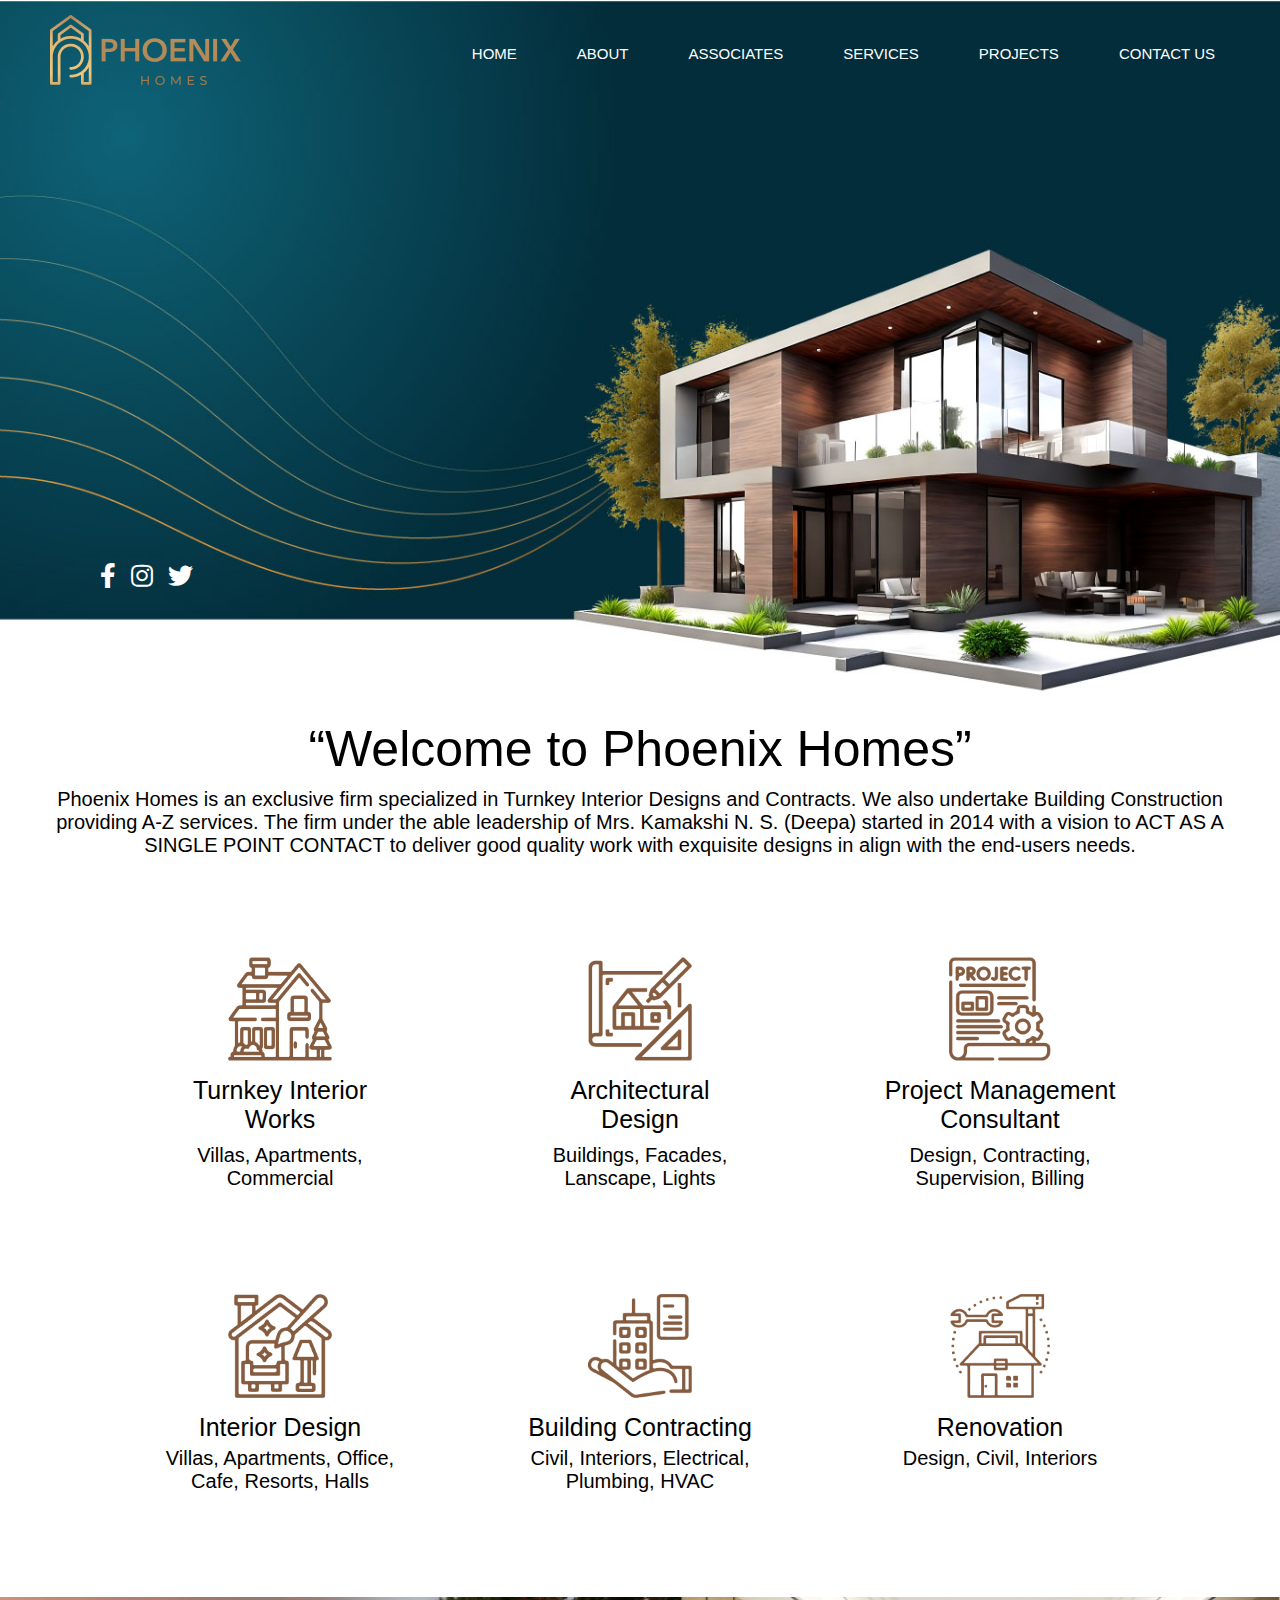
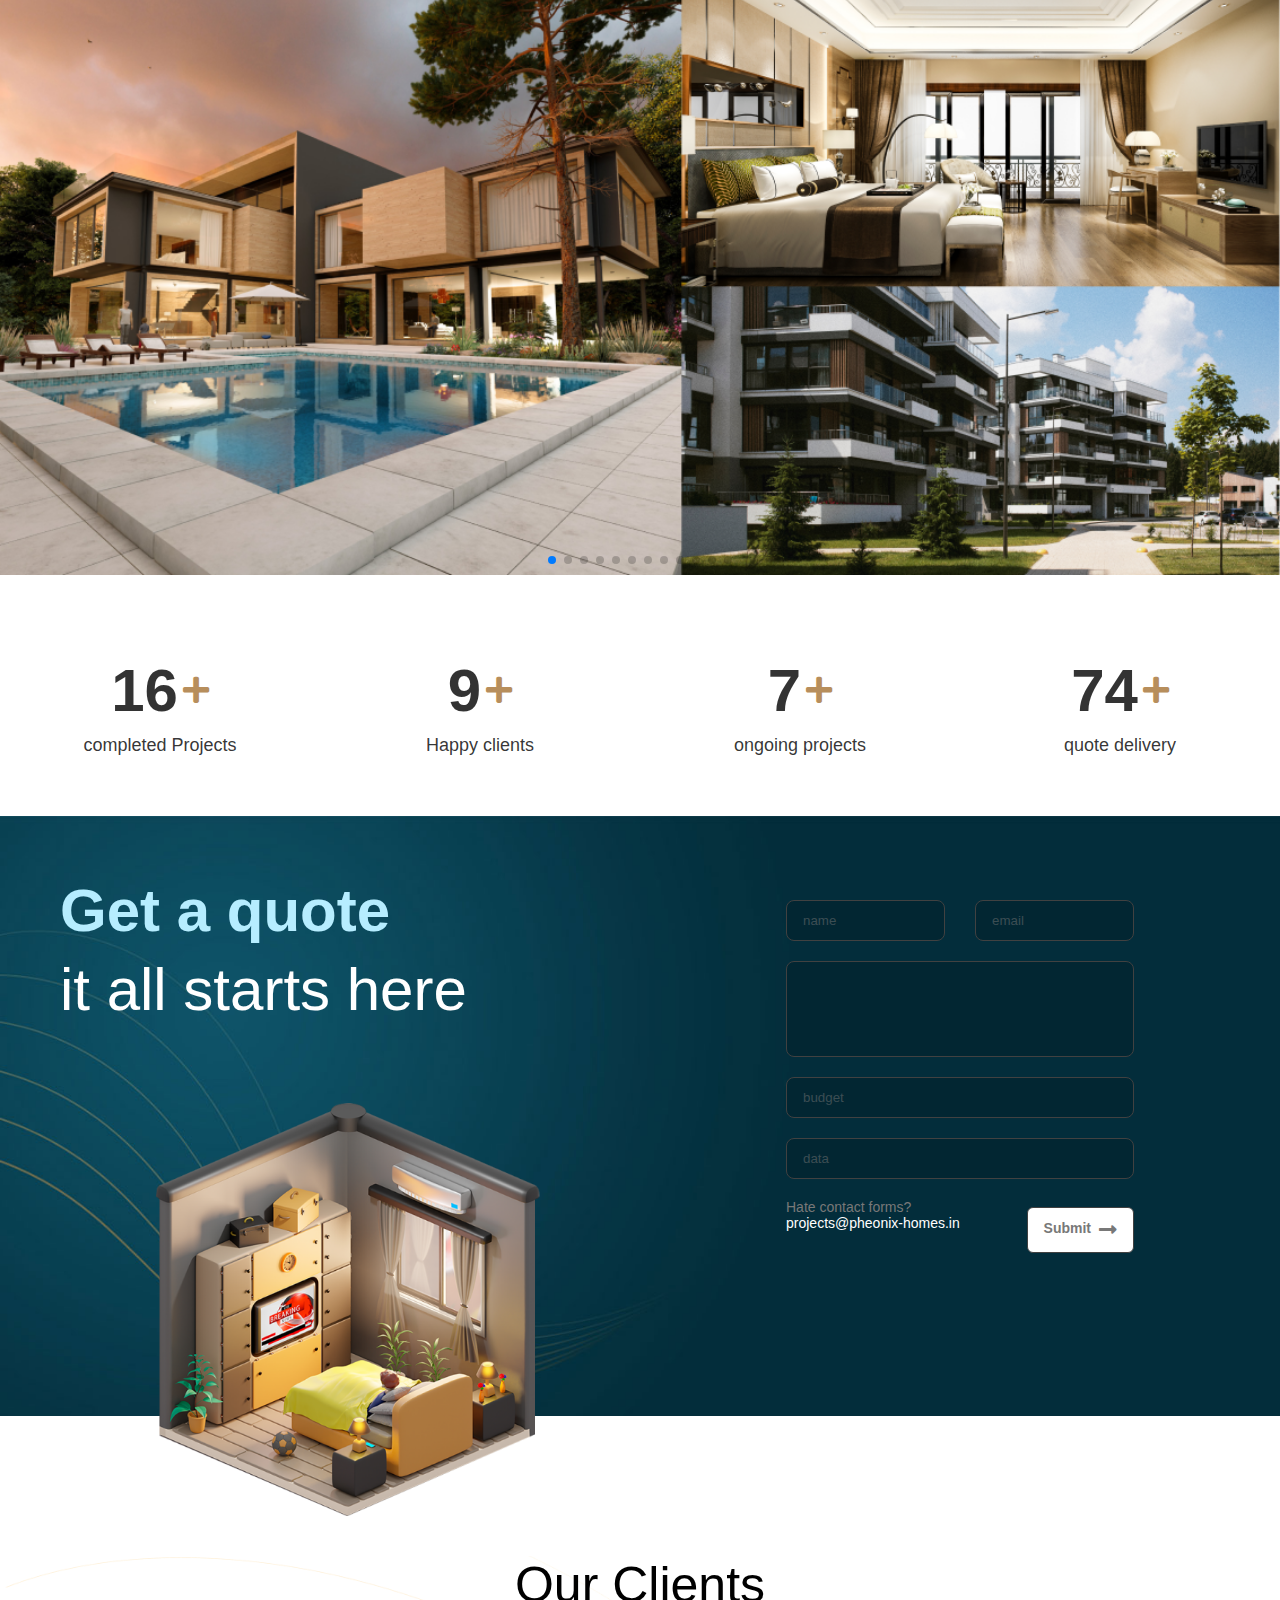
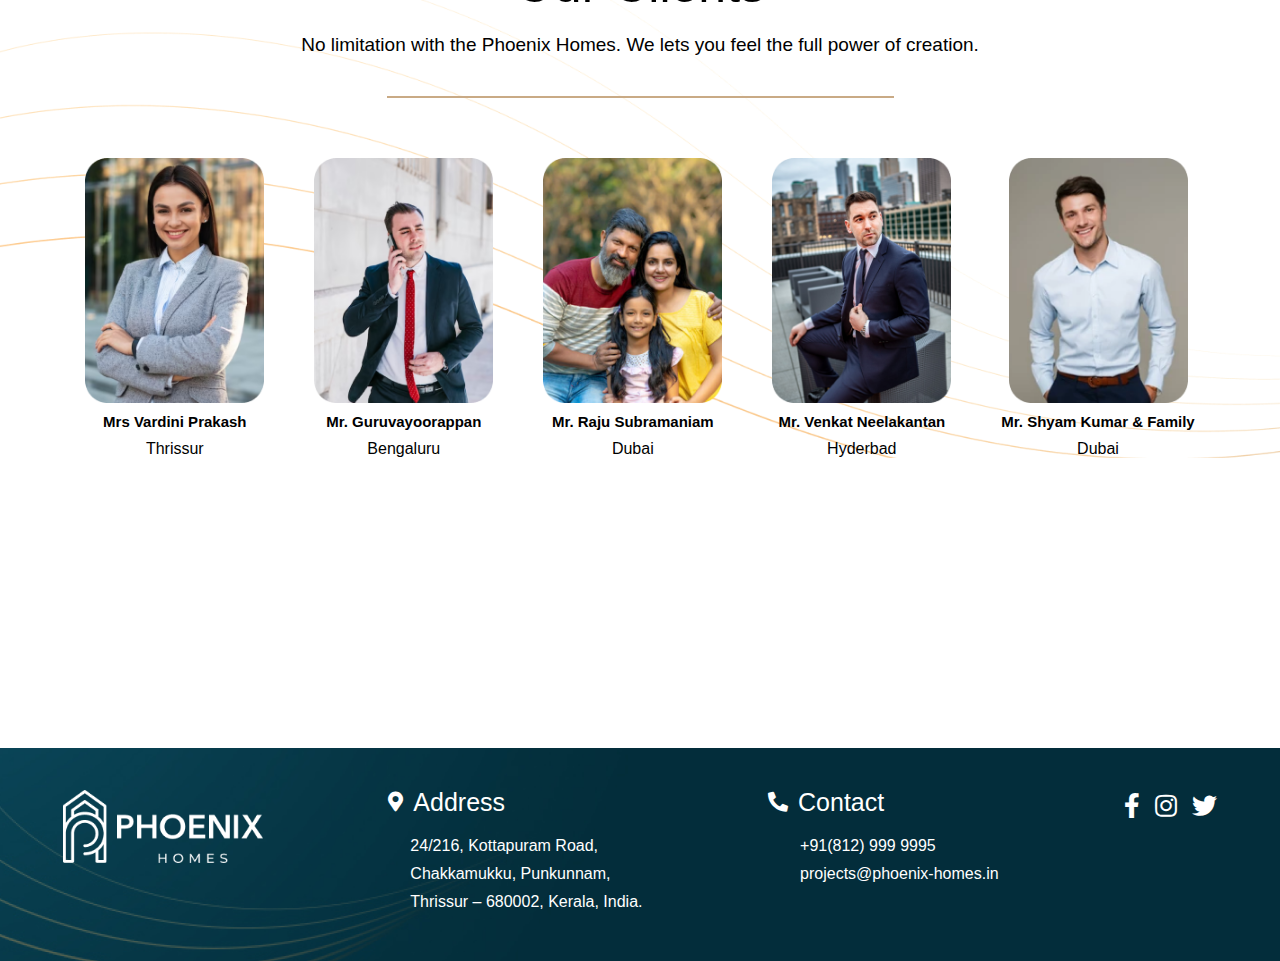
<file: index.html>
<!DOCTYPE html>
<html lang="en">
<head>
    <meta charset="UTF-8">
    <meta name="viewport" content="width=device-width, initial-scale=1.0">
    <link rel="stylesheet" href="index.css">
    <title>Document</title>
    <link rel="stylesheet" href="https://cdn.jsdelivr.net/npm/swiper@10/swiper-bundle.min.css" />
    <link rel="stylesheet" href="https://cdnjs.cloudflare.com/ajax/libs/font-awesome/5.15.3/css/all.min.css">

    <script src="https://code.jquery.com/jquery-3.6.0.min.js"></script>


</head>
<body>

    <header class="header">
        <nav>
          <div class="logo">
            <a href="index.html"><img src="assets/main/Vector.png" class="header-logo" alt=""></a>
          </div>
          <input type="checkbox" id="menu-toggle">
          <label for="menu-toggle" class="menu-icon">&#9776;</label>
          <ul class="menu">
            <li><a href="./index.html" >home</a></li>
            <li><a href="./about.html">about</a></li>
     <li><a href="./associates.html">associates</a></li>
     <li><a href="./services.html">Services</a></li>

     <li><a href="./projects.html">projects</a></li>
     <li><a href="#footer">Contact Us</a></li>
  
        </ul>
        </nav>
      </header>
      <main>

          <div class="associates">
              <img src="assets/main/home-page-01.jpg" alt="" class="asso-img">
              <img src="assets/main/home-page-mob-02-01-01.jpg" alt="" class="asso-img-mob">


              <div class="header-text">
                <h1 >Lorem, ipsum.</h1>
                <p >Lorem Ipsum is simply dummy text of the printing and typesetting industry. Lorem Ipsum has been the industry's standard dummy text</p>
           
                <div class="social-icons head">
                    <a href="https://www.facebook.com/phoenixhomesthrissur">
                        <i class="fab fa-facebook-f"></i>

                    </a>
                    <a href="https://www.instagram.com/phoenixhomesthrissur/">
                        <i class="fab fa-instagram"></i>

                    </a>
                    <a href="https://www.linkedin.com/company/82637086/admin/feed/posts/">
                        <i class="fab fa-twitter"></i>

                    </a>

                </div>
            </div>


              
              
            </div>
            <div class="heading">

                <div class="heading-box">

                    <h1 class="heading-top">“Welcome to Phoenix Homes”</h1>
                    <p class="desc-top">Phoenix Homes is an exclusive firm specialized in Turnkey Interior Designs and Contracts. We also undertake Building Construction providing A-Z services. The firm under the able leadership of Mrs. Kamakshi N. S. (Deepa) started in 2014 with a vision to ACT AS A SINGLE POINT CONTACT to deliver good quality work with exquisite designs in align with the end-users needs.</p>
                </div>
            </div>
            <div class="content">
                    <div class="sample">
                
                    <div class="Block-content">
                        
    <section>
        <div class="grid-container">
            <div class="box">
              <img src="assets/home/homeVector1.png" alt="Image 1">
              <div class="header-box">
                <div class="head-box">

                <h1>Turnkey Interior </h1>
                <h1>Works</h1>
            </div>
            <div class="head-box-para">


                <p>Villas, Apartments, Commercial</p>
              </div>


              </div>
            </div>
            <div class="box">
                <img src="assets/home/homeVector2.png" alt="Image 1">
                <div class="header-box">
                    <div class="head-box">

                <h1>Architectural </h1>
                <h1>Design</h1>
            </div>
            <div class="head-box-para">


                <p>Buildings, Facades,
                    Lanscape, Lights</p>
                </div>


              </div>
            </div>
            <div class="box">
                <img src="assets/home/homeVector3.png" alt="Image 1">
                <div class="header-box long">
                    <div class="head-box">

                    <h1>Project Management Consultant</h1>
                </div>
                <div class="head-box-para">

                    <p>Design, Contracting, Supervision, Billing</p>
    
                  </div>
    
                  </div>
            </div>
            <div class="box">
                <img src="assets/home/homeVector4.png" alt="Image 1">
                <div class="header-box short">
                    <div class="head-box">
                        
                        <h1>Interior Design</h1>
                    </div>
                    <div class="head-box-para">

        
                        <p>Villas, Apartments, Office, Cafe, Resorts, Halls</p>
                      </div>

                  </div>
            </div>
            <div class="box">
                <img src="assets/home/homeVector5.png" alt="Image 1">
                <div class="header-box short">
                    <div class="head-box">

                    <h1>Building Contracting</h1>
                </div>
                <div class="head-box-para">

    
                    <p>Civil, Interiors, Electrical, Plumbing, HVAC</p>
                  </div>

                  </div>
            </div>
            <div class="box">
                <img src="assets/home/homeVector6.png" alt="Image 1">
                <div class="header-box short">
                    <div class="head-box">

                    <h1>Renovation</h1>
                </div>
                <div class="head-box-para">

    
                    <p>Design, Civil, Interiors</p>
                  </div>

                  </div>
                            </div>
          </div>
        
          
    </section>
              

                  


                     
                    </div>

                    <div class="slider">
                        <div class="swiper mySwiper">
                            <div class="swiper-wrapper">
                              <div class="swiper-slide">
                                <img src="assets/home/homebanner2.png" alt="">
                              </div>
                              <div class="swiper-slide">
                                <img src="assets/home/01.jpg" alt="">
                              </div>
                               <div class="swiper-slide">
                                <img src="assets/home/02.jpg" alt="">
                              </div>
                              <div class="swiper-slide">
                                <img src="assets/home/03.jpg" alt="">
                              </div>
                              <div class="swiper-slide">
                                <img src="assets/home/04.jpg" alt="">
                              </div>
                              <div class="swiper-slide">
                                <img src="assets/home/05.jpg" alt="">
                              </div>
                              <div class="swiper-slide">
                                <img src="assets/home/06.jpg" alt="">
                              </div>
                              <div class="swiper-slide">
                                <img src="assets/home/07.jpg" alt="">
                              </div>
                              <div class="swiper-slide">
                                <img src="assets/home/08.jpg" alt="">
                              </div>
                              <div class="swiper-slide">
                                <img src="assets/home/09.jpg" alt="">
                              </div>
                              <div class="swiper-slide">
                                <img src="assets/home/10.jpg" alt="">
                              </div>
                              <div class="swiper-slide">
                                <img src="assets/home/11.jpg" alt="">
                              </div>
                            </div>
                            <div class="swiper-pagination"></div>
                          </div>

                    </div>


                    <div class="project-counter">

                        <div id="projectFacts" class="sectionClass">
                            <div class="fullWidth">
                                <div class="projectFactsWrap">
                                    
                                    <div class="item wow fadeInUpBig animated" data-number="12" style="visibility: visible;">
                                        <div class="joiner" >

                                            <p id="number1" class="number">60                               
                                            </p>
                                            <i  class="fas fa-plus" style="color: #B78E5C;" id="icon1"></i>
                                        </div>

                                        <p>completed Projects </p>
                                    </div>
                                    <div class="item wow fadeInUpBig animated" data-number="55" style="visibility: visible;">
                                        <div class="joiner" >

                                            <p id="number2" class="number">60                               
                                            </p>
                                            <i  class="fas fa-plus" style="color: #B78E5C;" id="icon2"></i>
                                        </div>                                        <p>Happy clients</p>
                                    </div>
                                    <div class="item wow fadeInUpBig animated" data-number="359" style="visibility: visible;">
                                        <div class="joiner" >

                                            <p id="number3" class="number">60                               
                                            </p>
                                            <i  class="fas fa-plus" style="color: #B78E5C;" id="icon3"></i>
                                        </div>                                        <p>ongoing projects</p>
                                    </div>
                                    <div class="item wow fadeInUpBig animated" data-number="246" style="visibility: visible;">
                                        <div class="joiner" >

                                            <p id="number4" class="number">60                               
                                            </p>
                                            <i  class="fas fa-plus" style="color: #B78E5C;" id="icon4"></i>
                                        </div>                                        <p>quote delivery</p>
                                    </div>
                                </div>
                            </div>
                        </div>




                    </div>


                    <div class="mid-section">
                        <div class="left-section">
                            <div class="head-text">
                                <h1 class="heading1">Get a quote</h1>
                                <h1 class="heading2">it all starts here</h1>
                            </div>


                            <img src="assets/services/Group 19.png" alt="" class="mid-img">

                        </div>
                        <div class="Right-section">
                            
                            <div class="form-container">
                                <form class="form">
                                  <div class="form-group one">
                                    <input type="text" id="email" name="name" required="" placeholder="name">
                                    <input type="text" id="email" name="email" required="email" placeholder="email">

                                  </div>
                                  <div class="form-group">
                 
                                    <textarea name="message" id="textarea" rows="10" cols="50" required=""  > </textarea>
                                  </div>
                                  <div class="form-group">
                                    <input type="text" id="email" name="budget" required="" placeholder="budget">
                                  </div>
                                  <div class="form-group">
                                    <input type="text" id="email" name="data" required="" placeholder="data">
                                  </div>
                                  <div class="form-group one">
                                    <div class="text">
                                        <span class="text-one">Hate contact forms?</span>
                                        <span class="text-two"><a href="" >projects@pheonix-homes.in</a></span>
                                    </div>


                                    <button class="form-submit-btn" id="submitBtn" type="submit">Submit<i class="fas fa-long-arrow-alt-right" id="arrow"></i>

                                    </button>                                </div>

                                </form>
                              </div>
                              
                        </div>
                        
    


                    </div>
                    <div class="mid-bottom">

                      

                    </div>

                    <div class="clients">

                        <div class="clients-header">
                            <h1>Our Clients</h1>
                            <p>No limitation with the Phoenix Homes. We lets you feel the full power of creation.</p>
                            <hr>
                        </div>
                
                        <div class="clients-box">
                                <div class="grid-container-two">
                            <div class="boxes">
                                <div class="cards">
                                    <img src="assets/home/Rectangle 36.png" alt="">
                    
                    
                                    <div class="card-header">
                                        <h1 class="c-name">Mrs Vardini Prakash</h1>
                                        <span  class="c-desc">Thrissur</span>
                                    </div>
                                </div>
                           
                            </div>
                            <div class="boxes">
                                <div class="cards">
                                    <img src="assets/home/Rectangle 39.png" alt="">
                    
                    
                                    <div class="card-header">
                                        <h1 class="c-name">Mr. Guruvayoorappan
                                        </h1>
                                        <span  class="c-desc">Bengaluru</span>
                                    </div>
                                </div>
                
                            </div>
                            <div class="boxes">
                                <div class="cards">
                                    <img src="assets/home/Rectangle 40.png" alt="">
                    
                    
                                    <div class="card-header">
                                        <h1 class="c-name">Mr. Raju Subramaniam
                                        </h1>
                                        <span  class="c-desc">Dubai</span>
                                    </div>
                                </div>
                        
                            </div>

                            <div class="centered-boxes">
                            <div class="boxes">
                                <div class="cards">
                                    <img src="assets/home/Rectangle 38.png" alt="">
                    
                    
                                    <div class="card-header">
                                        <h1 class="c-name">Mr. Venkat Neelakantan
                                        </h1>
                                        <span class="c-desc">Hyderbad</span>
                                    </div>
                                </div>
                    
                       
                            </div>
                            <div class="boxes">
                      
                                <div class="cards">
                                    <img src="assets/home/Rectangle 37.png" alt="">
                    
                    
                                    <div class="card-header">
                                        <h1 class="c-name">Mr. Shyam Kumar & Family
                                        </h1>
                                        <span class="c-desc">Dubai</span>
                                    </div>
                                </div>
                            </div>
                            </div>
                   
                          </div>
                        
                
                           
                
                
                
                        </div>
                
                    </div>
                
                
              




                
                    <footer id="footer">
                        <div class="map-section" >
                    <iframe src="https://www.google.com/maps/embed?pb=!1m18!1m12!1m3!1d3922.619804132413!2d76.20209471479863!3d10.530581492488665!2m3!1f0!2f0!3f0!3m2!1i1024!2i768!4f13.1!3m3!1m2!1s0x3ba7ee433bb21ef9%3A0x78ddf3c3e0d98920!2sPhoenix%20Homes!5e0!3m2!1sen!2sin!4v1690180966723!5m2!1sen!2sin" width="100%" height="240" style="border:0;" allowfullscreen="" loading="lazy" referrerpolicy="no-referrer-when-downgrade" id="map"></iframe>          
    
                </div>
                <div class="content-footer">
                    
                    <div class="section-one">
                        <img src="assets/main/logowhite.png" alt="" class="footerImg">
    
                </div>
    
                <div class="section-two">
                    <h1 class="footer-heading">                     <i class="fas fa-map-marker-alt"></i>


                        Address</h1>
                    <div class="address-box">
                        <h5>24/216, Kottapuram Road, </h5>
                        <h5>Chakkamukku, Punkunnam,  </h5>
                        <h5>Thrissur – 680002, Kerala, India.</h5>

    
                    </div>
                    
                </div>
                
                <div class="section-three">
                    
                    <h1 class="footer-heading"><i class="fas fa-phone-alt"></i>

                        Contact</h1>
                    
                    <div class="contact-box">
                        <h5>+91(812) 999 9995 </h5>
                        <h5>projects@phoenix-homes.in  </h5>
                    
                        
                    </div>
                    
                </div>
    
                <div class="section-four">
                    
                    <div class="social-icons">
                        <a href="https://www.facebook.com/phoenixhomesthrissur">
                            <i class="fab fa-facebook-f"></i>

                        </a>
                        <a href="https://www.instagram.com/phoenixhomesthrissur/">
                            <i class="fab fa-instagram"></i>

                        </a>
                        <a href="https://www.linkedin.com/company/82637086/admin/feed/posts/">
                            <i class="fab fa-twitter"></i>

                        </a>
    
                    </div>
                    
                </div>
            </div>
            </footer>

                </div>
   
                
            </div>
            
        </main>

   
        
        
        <script src="https://cdn.jsdelivr.net/npm/swiper@10/swiper-bundle.min.js"></script>
          <!-- Initialize Swiper -->
  <script>
// Initialize the Swiper slider
var swiper = new Swiper(".mySwiper", {
  pagination: {
    el: ".swiper-pagination",
  },
});

// Add a click event listener to the slider container
var sliderContainer = document.querySelector(".mySwiper");
sliderContainer.addEventListener("click", function () {
  // Change to the next slide when the container is clicked
  swiper.slideNext();
});


    
	$.fn.jQuerySimpleCounter = function( options ) {
	    var settings = $.extend({
	        start:  0,
	        end:    100,
	        easing: 'swing',
	        duration: 400,
	        complete: ''
	    }, options );

	    var thisElement = $(this);

	    $({count: settings.start}).animate({count: settings.end}, {
			duration: settings.duration,
			easing: settings.easing,
			step: function() {
				var mathCount = Math.ceil(this.count);
				thisElement.text(mathCount);
			},
			complete: settings.complete
		});
	};


$('#number1').jQuerySimpleCounter({end: 56,duration: 3000});
$('#number2').jQuerySimpleCounter({end: 30,duration: 3000});
$('#number3').jQuerySimpleCounter({end: 12,duration: 2000});
$('#number4').jQuerySimpleCounter({end: 345,duration: 3500});



  	/* AUTHOR LINK */
     $('.about-me-img').hover(function(){
            $('.authorWindowWrapper').stop().fadeIn('fast').find('p').addClass('trans');
        }, function(){
            $('.authorWindowWrapper').stop().fadeOut('fast').find('p').removeClass('trans');
        });
  
  </script>

        
        
</body>
</html>
</file>
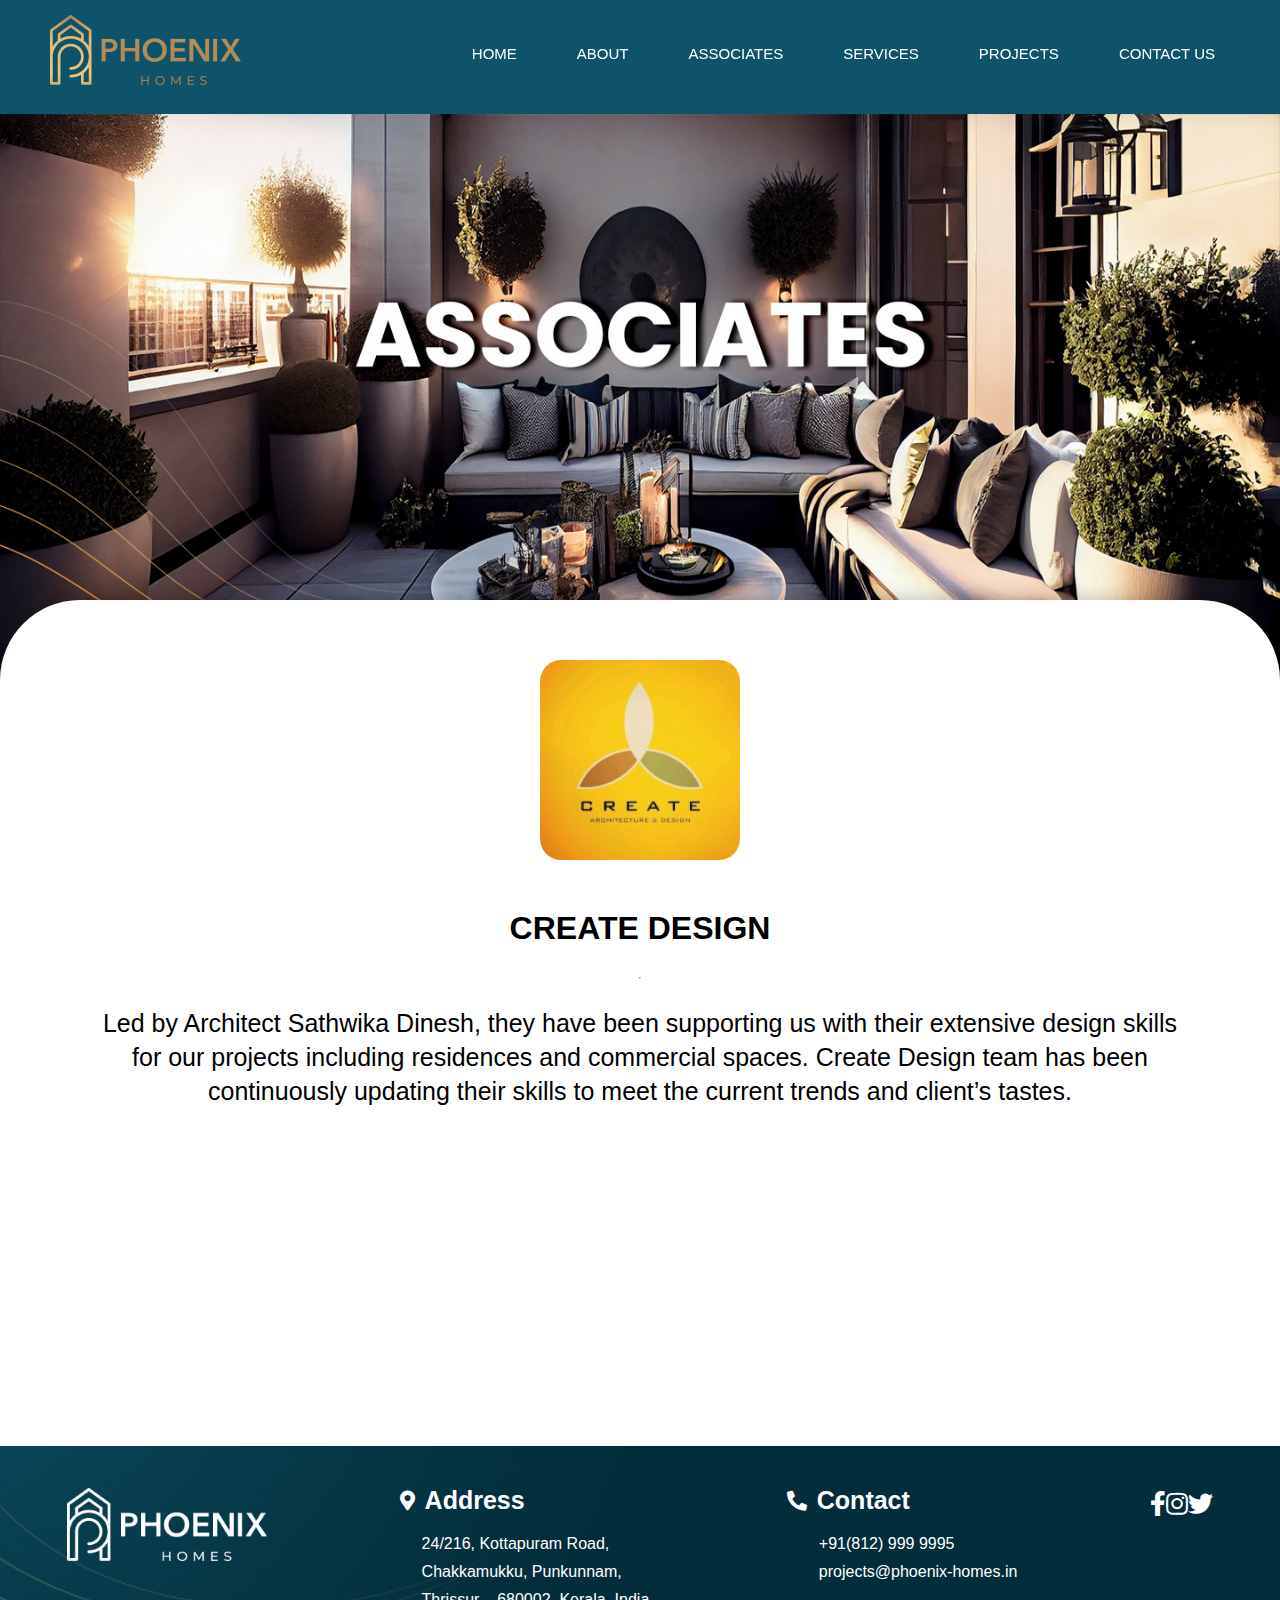
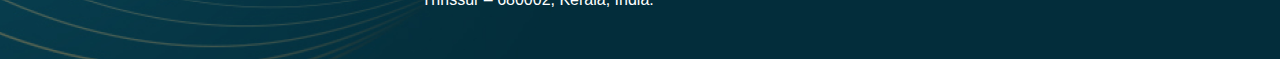
<file: associates.html>
<!DOCTYPE html>
<html lang="en">
<head>
    <meta charset="UTF-8">
    <meta name="viewport" content="width=device-width, initial-scale=1.0">
    <link rel="stylesheet" href="associates.css">
    <link rel="stylesheet" href="https://cdnjs.cloudflare.com/ajax/libs/font-awesome/5.15.3/css/all.min.css">

    <title>Document</title>
</head>
<body>

    <header class="header">
        <nav>
          <div class="logo">
            <a href="index.html"><img src="assets/main/Vector.png" class="header-logo" alt=""></a>
          </div>
          <input type="checkbox" id="menu-toggle">
          <label for="menu-toggle" class="menu-icon">&#9776;</label>
          <ul class="menu">
            <li><a href="./index.html">home</a></li>
            <li><a href="./about.html">about</a></li>
     <li><a href="./associates.html">associates</a></li>
     <li><a href="./services.html">Services</a></li>

     <li><a href="./projects.html">projects</a></li>

     <li><a href="#footer">Contact Us</a></li>


  
        </ul>
        </nav>
      </header>
    
      <main>

        <div class="associates">
            <img src="assets/main/associates.jpg" alt="" class="asso-img">
            <img src="assets/main/03.jpg" alt="" class="asso-img-mob">
            
            
          </div>
          <div class="content">
                  <div class="sample">
                  <div class="img-content">
                      <img src="assets/main/Rectangle 54.png" alt="" class="img">
                  </div>
                  <div class="headers">
                      <div class="header-content">
    
                          <h1 class="heading-text">create design</h1>
                          <hr>
                          <div class="paragraphs">

                              <p class="para">Led by Architect Sathwika Dinesh, they have been supporting us with their extensive design skills </p>
                              <p class="para">for our projects including residences and commercial spaces. Create Design team has been </p>
                              <p class="para">continuously updating their skills to meet the current trends and client’s tastes.</p>

                          
                                <p class="mob-para">Led by Architect Sathwika Dinesh, they have been supporting us with their extensive design skills for our projects including residences and commercial spaces. Create Design team has been continuously updating their skills to meet the current trends and client’s tastes. </p>


                          
                            </div>
                      </div>
                  </div>
    
              </div>















              <footer id="footer">
                <div class="map-section" >
                    <iframe src="https://www.google.com/maps/embed?pb=!1m18!1m12!1m3!1d3922.619804132413!2d76.20209471479863!3d10.530581492488665!2m3!1f0!2f0!3f0!3m2!1i1024!2i768!4f13.1!3m3!1m2!1s0x3ba7ee433bb21ef9%3A0x78ddf3c3e0d98920!2sPhoenix%20Homes!5e0!3m2!1sen!2sin!4v1690180966723!5m2!1sen!2sin" width="100%" height="240" style="border:0;" allowfullscreen="" loading="lazy" referrerpolicy="no-referrer-when-downgrade" id="map"></iframe>          
    
                </div>
                <div class="content-footer">
                    
                    <div class="section-one">
                        <img src="assets/main/logowhite.png" alt="" class="footerImg">
    
                </div>
    
                <div class="section-two">
                    <h1 class="footer-heading">                     <i class="fas fa-map-marker-alt"></i>


                        Address</h1>
                    <div class="address-box">
                        <h5>24/216, Kottapuram Road, </h5>
                        <h5>Chakkamukku, Punkunnam,  </h5>
                        <h5>Thrissur – 680002, Kerala, India.</h5>

    
                    </div>
                    
                </div>
                
                <div class="section-three">
                    
                    <h1 class="footer-heading"><i class="fas fa-phone-alt"></i>

                        Contact</h1>
                    
                    <div class="contact-box">
                        <h5>+91(812) 999 9995 </h5>
                        <h5>projects@phoenix-homes.in  </h5>
                    
                        
                    </div>
                    
                </div>
    
                <div class="section-four">
                    
                    <div class="social-icons">
                        <a href="https://www.facebook.com/phoenixhomesthrissur">
                            <i class="fab fa-facebook-f"></i>

                        </a>
                        <a href="https://www.instagram.com/phoenixhomesthrissur/">
                            <i class="fab fa-instagram"></i>

                        </a>
                        <a href="https://www.linkedin.com/company/82637086/admin/feed/posts/">
                            <i class="fab fa-twitter"></i>

                        </a>
    
                    </div>
                    
                </div>
            </div>
            </footer>
    
              
          </div>
          
          
      </main>
        
   
   
        
        

        
        
</body>
</html>
</file>
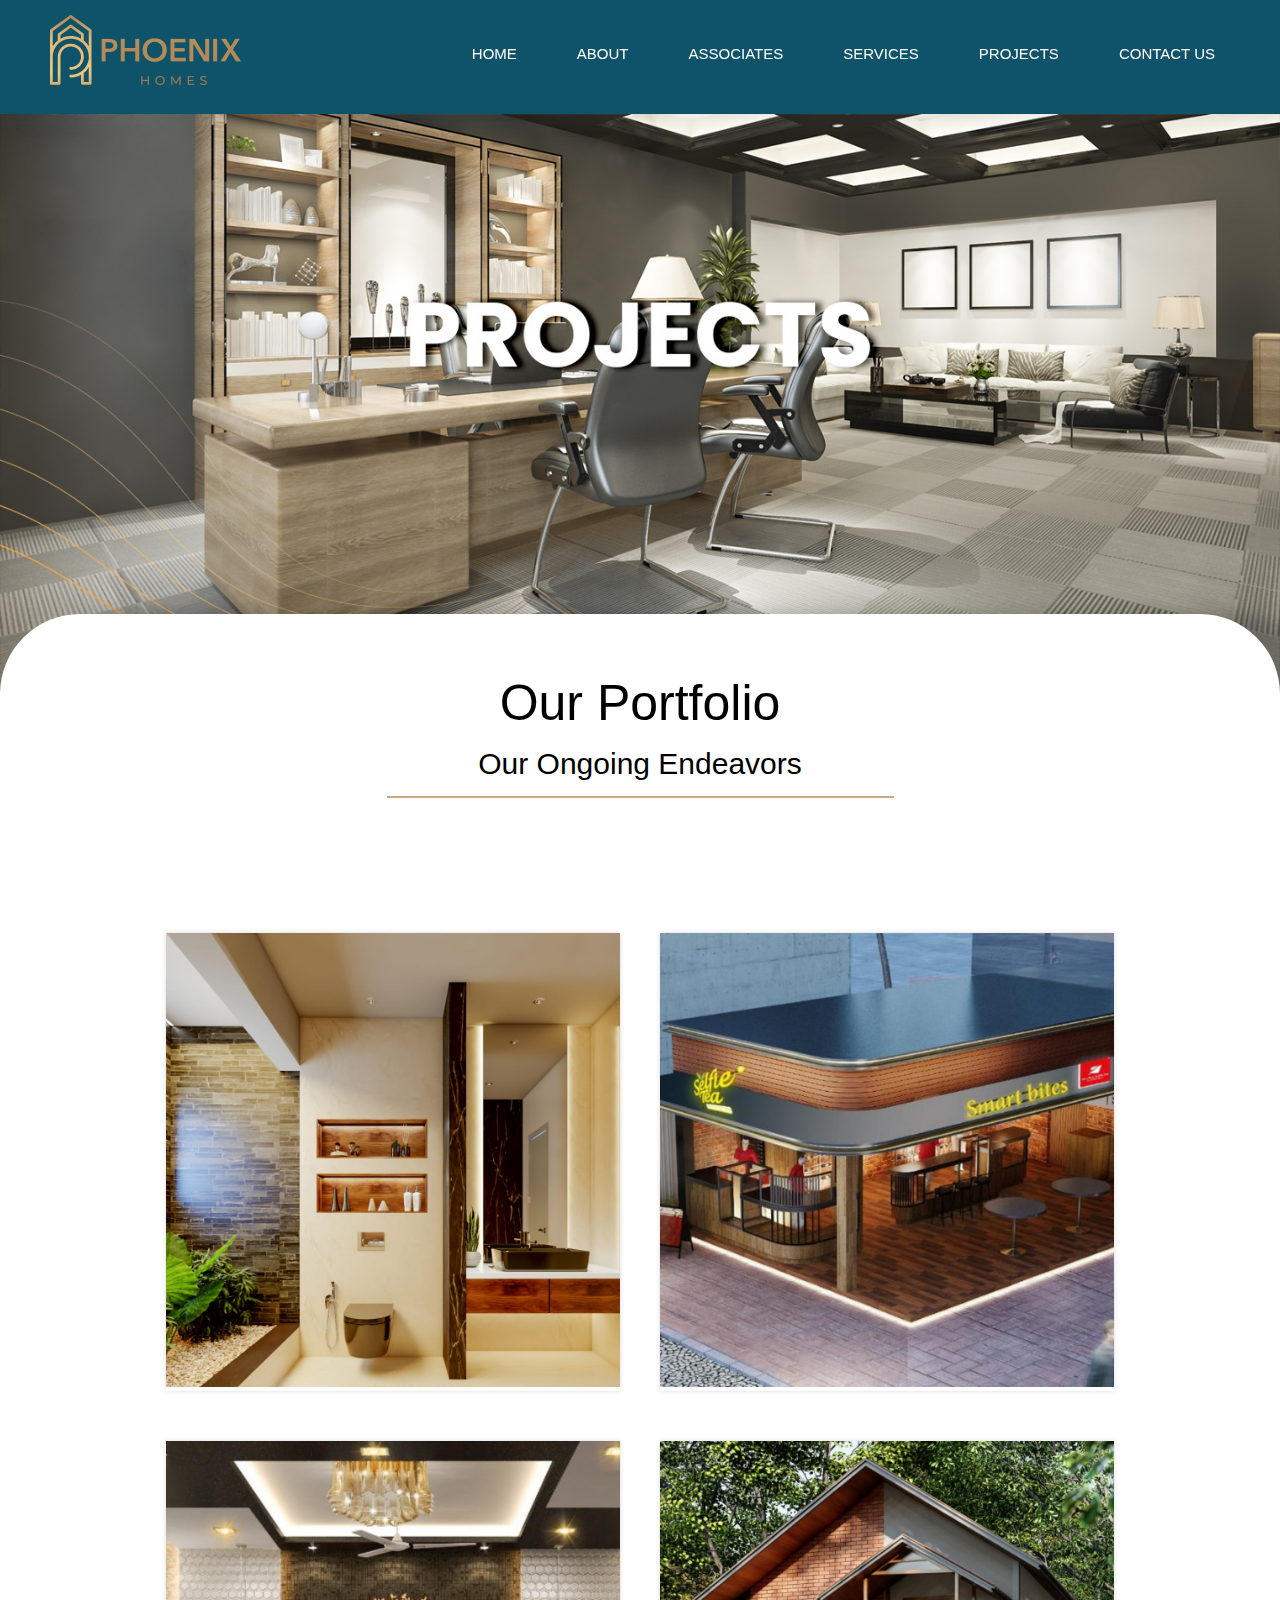
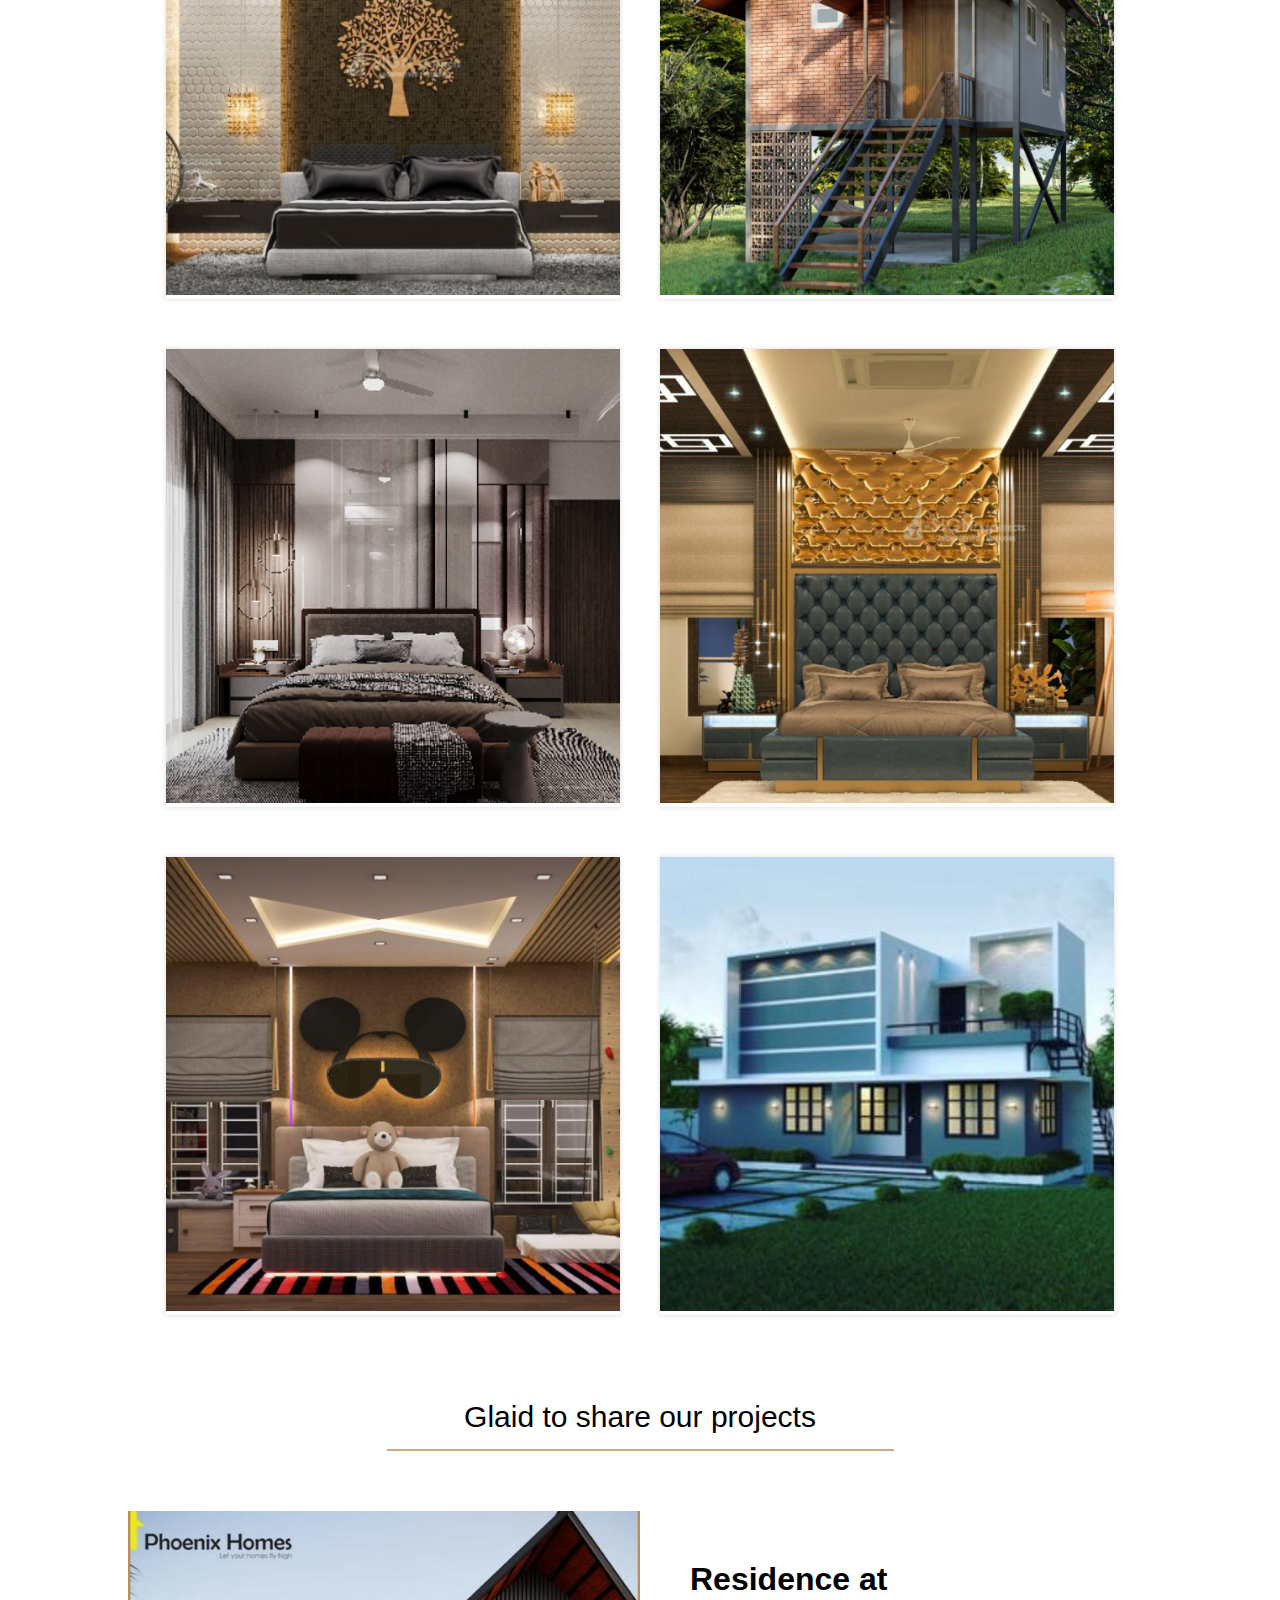
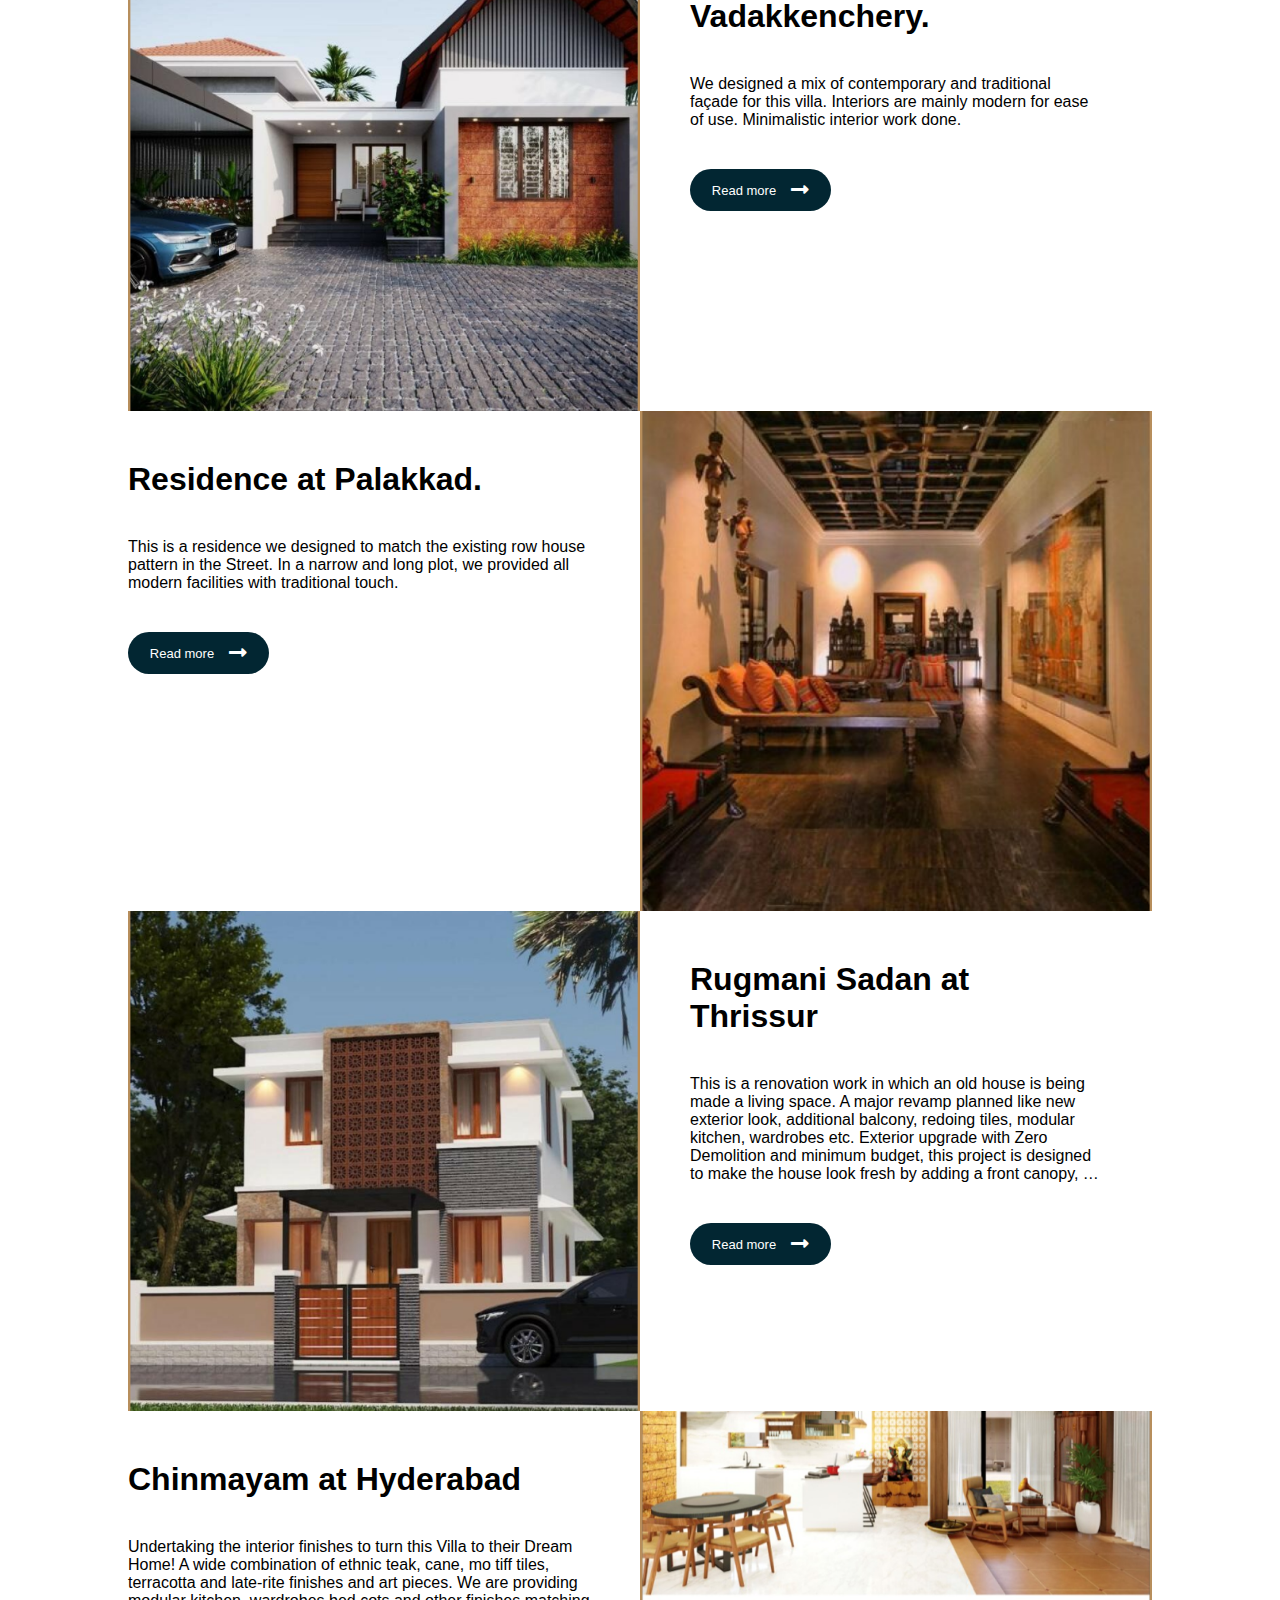
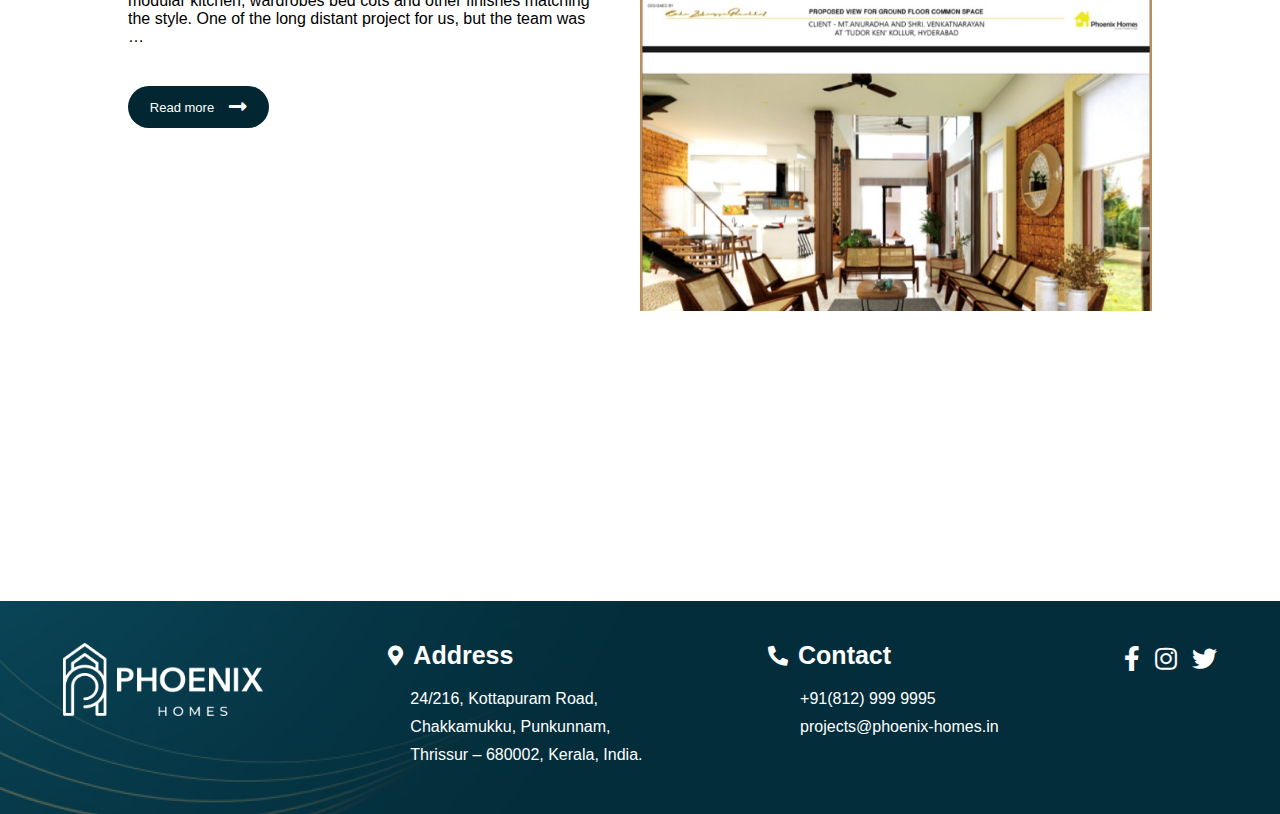
<file: demo.html>
<!DOCTYPE html>
<html lang="en">
<head>
    <meta charset="UTF-8">
    <meta name="viewport" content="width=device-width, initial-scale=1.0">
    <link rel="stylesheet" href="demo.css">
    <link rel="stylesheet" href="https://cdnjs.cloudflare.com/ajax/libs/font-awesome/5.15.3/css/all.min.css">
    <link rel="stylesheet" href="https://cdn.jsdelivr.net/npm/swiper@10/swiper-bundle.min.css" />


    <title>Document</title>
</head>
<body>

    <header class="header">
        <nav>
          <div class="logo">
            <a href="index.html"><img src="assets/main/Vector.png" class="header-logo" alt=""></a>
          </div>
          <input type="checkbox" id="menu-toggle">
          <label for="menu-toggle" class="menu-icon">&#9776;</label>
          <ul class="menu">
            <li><a href="./index.html">home</a></li>
            <li><a href="./about.html">about</a></li>
     <li><a href="./associates.html">associates</a></li>
     <li><a href="./services.html">Services</a></li>

     <li><a href="./projects.html">projects</a></li>
     <li><a href="#footer">Contact Us</a></li>


  
        </ul>
        </nav>
      </header>
      <main>

          <div class="associates">
              <img src="assets/main/projects.jpg" alt="" class="asso-img">
              <img src="assets/main/01.jpg" alt="" class="asso-img-mob">

              
              
            </div>
            <div class="content">
                    <div class="sample">




                        
                    <div class="Text-content">
                        <h1>Our Portfolio</h1>
                        <p>Our Ongoing Endeavors</p>
                        <hr>
                    </div>

 <section>
    
        <div class="container">
          <div class="item" id="1">
            <img src="assets/projects/bathroom interior ,thrissur.jpg" alt="">
            <div class="text">
              <h3>Bathroom Interior Thrissur</h4>
              <p>Short Description </p>
            </div>
            <div class="button">View More</div>
          </div>
    
          <div class="item" id="2">
            <img src="assets/projects/cafe thrissur.jpg" alt="">
            <div class="text">
              <h3>Cafe Thrissur</h4>
              <p>Short Description</p>
            </div>
            <div class="button">View More</div>
          </div>
    
          <div class="item" id="3">
            <img src="assets/projects/home interior coimbatore.jpg" alt="">
            <div class="text">
                <h3>Home Interior Coimbatore</h4>
              <p>Short Description</p>
              </div>
              <div class="button">View More</div>
            </div>
    
          <div class="item" id="4">
            <img src="assets/projects/hut house thrissur.jpg" alt="">
            <div class="text">
              <h3>Hut House Thrissur</h4>
              <p>Short Description</p>
            </div>
            <div class="button">View More</div>
          </div>
    
          <div class="item" id="5">
            <img src="assets/projects/obroi realty, mumbai.jpg" alt="">
            <div class="text">
              <h3>Obroi Reality Mumbai</h4>
              <p>Short Description</p>
            </div>
            <div class="button">View More</div>
          </div>
    
          <div class="item" id="6">
            <img src="assets/projects/residence  coimbatore.jpg" alt="">
            <div class="text">
              <h3>Residence Coimbatore</h4>
              <p>Short Description</p>
            </div>
            <div class="button">View More</div>
          </div>

          <div class="item" id="7">
            <img src="assets/projects/residence  interior thrissur.jpg" alt="">
            <div class="text">
              <h3>Residence Interior Thrissur</h4>
              <p>Short Description</p>
            </div>
            <div class="button">View More</div>
          </div>
    
          <div class="item" id="8">
            <img src="assets/projects/residence  thrissur.jpg" alt="">
            <div class="text">
              <h3>Residence Thrissur</h4>
              <p>Short Description</p>
            </div>
            <div class="button">View More</div>
          </div>
      </div>
    
      <div id="preview" class="modal">
        <div class="modal-content">
          <span class="close">&times;</span>
      
          <!-- Swiper -->
          <div class="swiper mySwiper">
            <div class="swiper-wrapper">
              <!-- Images will be added dynamically using JavaScript -->
            </div>
            <div class="swiper-button-next"></div>
            <div class="swiper-button-prev"></div>
            <div class="swiper-pagination"></div>
          </div>
          <div id="details">
            <h3 id="title"></h3>
            <p id="info">Some text</p>
          </div>
        </div>
      </div>
      
      
    </section> 

        <div class="Text-content">
        <p>Glaid to share our projects</p>
        <hr>
    </div>

                    <div class="Block-content">
                        <div class="boxes">
                            <div class="img-box ">
                                <img src="assets/projects/project1.png" alt="" class="images">

                            </div>

                            <div class="content-box" data-id="9">

                                <div class="content-text">

                                    <h1 class="content-head">Residence at Vadakkenchery.</h1>
                                    <p>We designed a mix of contemporary and traditional façade for this villa. Interiors are mainly modern for ease of use. Minimalistic interior work done.</p>
                                   <div class="button-div">

                                       <button class="read-btn" > <span>Read more</span><i class="fas fa-long-arrow-alt-right"></i></button>
                                    </div>
                                </div>

                            </div>

                        </div>

                        <div class="boxes-one">
                           

                            <div class="content-box">
                                <div class="content-text-left">

                                    <h1 class="content-head">Residence at Palakkad.</h1>
<p>This is a residence we designed to match the existing row house pattern in the Street. In a narrow and long plot, we provided all modern facilities with traditional touch.</p>                                    <div class="button-div">

                                        <button class="read-btn">Read more<i class="fas fa-long-arrow-alt-right"></i></button>
                                     </div>                                </div>

                            </div>
                             <div class="img-box ">
                                <img src="assets/projects/project2.png" alt="" class="images">

                            </div>

                        </div>


                     
                    </div>



                    <div class="Block-content bottom">
                        <div class="boxes">
                            <div class="img-box ">
                                <img src="assets/projects/project3.png" alt="" class="images">

                            </div>

                            <div class="content-box">

                                <div class="content-text">

                                    <h1 class="content-head">Rugmani Sadan at Thrissur </h1>
<p>This is a renovation work in which an old house is being made a living space. A major revamp planned like new exterior look, additional balcony, redoing tiles, modular kitchen, wardrobes etc. Exterior upgrade with Zero Demolition and minimum budget, this project is designed to make the house look fresh by adding a front canopy, …</p>                                    <div class="button-div">

                                        <button class="read-btn">Read more<i class="fas fa-long-arrow-alt-right"></i></button>
                                     </div>                                </div>

                            </div>

                        </div>

                        <div class="boxes-one">
                           

                            <div class="content-box">
                                <div class="content-text-left">

                                    <h1 class="content-head">Chinmayam at Hyderabad </h1>
                                    <p>Undertaking the interior finishes to turn this Villa to their Dream Home! A wide combination of ethnic teak, cane, mo tiff tiles, terracotta and late-rite finishes and art pieces. We are providing modular kitchen, wardrobes bed cots and other finishes matching the style. One of the long distant project for us, but the team was …</p>
                                    <div class="button-div">

                                        <button class="read-btn">Read more<i class="fas fa-long-arrow-alt-right"></i></button>
                                     </div>                                </div>

                            </div>
                             <div class="img-box ">
                                <img src="assets/projects/project4.png" alt="" class="images">

                            </div>

                        </div>


                     
                    </div>





                    
                    <footer id="footer">
                        <div class="map-section" >
                            <iframe src="https://www.google.com/maps/embed?pb=!1m18!1m12!1m3!1d3922.619804132413!2d76.20209471479863!3d10.530581492488665!2m3!1f0!2f0!3f0!3m2!1i1024!2i768!4f13.1!3m3!1m2!1s0x3ba7ee433bb21ef9%3A0x78ddf3c3e0d98920!2sPhoenix%20Homes!5e0!3m2!1sen!2sin!4v1690180966723!5m2!1sen!2sin" width="100%" height="240" style="border:0;" allowfullscreen="" loading="lazy" referrerpolicy="no-referrer-when-downgrade" id="map"></iframe>          
                        </div>
                        <div class="content-footer">
                            
                            <div class="section-one">
                                <img src="assets/main/logowhite.png" alt="" class="footerImg">
            
                        </div>
            
                        <div class="section-two">
                            <h1 class="footer-heading">                     <i class="fas fa-map-marker-alt"></i>
        
        
                                Address</h1>
                            <div class="address-box">
                                <h5>24/216, Kottapuram Road, </h5>
                                <h5>Chakkamukku, Punkunnam,  </h5>
                                <h5>Thrissur – 680002, Kerala, India.</h5>
        
            
                            </div>
                            
                        </div>
                        
                        <div class="section-three">
                            
                            <h1 class="footer-heading"><i class="fas fa-phone-alt"></i>
        
                                Contact</h1>
                            
                            <div class="contact-box">
                                <h5>+91(812) 999 9995 </h5>
                                <h5>projects@phoenix-homes.in  </h5>
                            
                                
                            </div>
                            
                        </div>
            
                        <div class="section-four">
                            
                            <div class="social-icons">
                                <a href="https://www.facebook.com/phoenixhomesthrissur">
                                    <i class="fab fa-facebook-f"></i>
        
                                </a>
                                <a href="https://www.instagram.com/phoenixhomesthrissur/">
                                    <i class="fab fa-instagram"></i>
        
                                </a>
                                <a href="https://www.linkedin.com/company/82637086/admin/feed/posts/">
                                    <i class="fab fa-twitter"></i>
        
                                </a>
            
                            </div>
                            
                        </div>
                    </div>
                    </footer>

                </div>
   
                
            </div>
            
        </main>

        
   

   
        <script src="https://cdn.jsdelivr.net/npm/swiper@10/swiper-bundle.min.js"></script>

        <!-- Initialize Swiper -->
        <script>
          var swiper = new Swiper(".mySwiper", {
            spaceBetween: 30,
            effect: "fade",
            navigation: {
              nextEl: ".swiper-button-next",
              prevEl: ".swiper-button-prev",
            },
            pagination: {
              el: ".swiper-pagination",
              clickable: true,
            },
          });

    var modalInfo = {
      1: {
    title: "Bathroom Interior Thrissur",
    info: "...",
    images: [
      "assets/ongoingProjects/bathroom interior ,thrissur.jpg",
      "assets/ongoingProjects/bathroom interior ,thrissur 01.jpg",
      "assets/ongoingProjects/bathroom interior ,thrissur 02.jpg",

      "assets/ongoingProjects/bathroom interior ,thrissur 03.jpg",


    ]
  },
  2: {
    title: "Cafe Thrissur",
    info: "...",
    images: [
      "assets/ongoingProjects/cafe thrissur.jpg",
      "assets/ongoingProjects/cafe thrissur 01.jpg",
      "assets/ongoingProjects/cafe thrissur 02.jpg",



    ]
 
  },
  3: {
    title: "Home Interior Coimbatore",
    info: "...",

    images: [
   
    "assets/ongoingProjects/home interior coimbatore.jpg",
    "assets/ongoingProjects/home interior coimbatore 01.jpg",
    "assets/ongoingProjects/home interior coimbatore 02.jpg",



      // Add more image paths for Project 1 here
    ]
  },
  4: {
    title: "Hut House Thrissur",
    info: "....",

    images: [
   
   "assets/ongoingProjects/hut house thrissur.jpg",
   "assets/ongoingProjects/hut house thrissur 01.jpg",
   "assets/ongoingProjects/hut house thrissur 02.jpg",
   "assets/ongoingProjects/hut house thrissur 03.jpg",




     // Add more image paths for Project 1 here
   ]
  },
  5: {
    title: "Obroi Reality Mumbai",
    info: "...",
    images: [
   
   "assets/ongoingProjects/obroi realty, mumbai.jpg",
   "assets/ongoingProjects/obroi realty, mumbai 01.jpg",
   "assets/ongoingProjects/obroi realty, mumbai 02.jpg",
   "assets/ongoingProjects/obroi realty, mumbai 03.jpg",




     // Add more image paths for Project 1 here
   ]

  },
  6: {
    title: "Residence Coimbatore",
    info: "...",
    images: [
   
   "assets/ongoingProjects/residence  coimbatore.jpg",
   "assets/ongoingProjects/residence  coimbatore 01.jpg",
   "assets/ongoingProjects/residence  coimbatore 02.jpg",




     // Add more image paths for Project 1 here
   ]

  },

  7: {
    title: "Residence Interior Thrissur",
    info: "...",
    images: [
   
   "assets/ongoingProjects/residence  interior thrissur.jpg",
   "assets/ongoingProjects/residence  interior thrissur 01.jpg",
   "assets/ongoingProjects/residence  interior thrissur 02.jpg",
   "assets/ongoingProjects/residence  interior thrissur 03.jpg",





     // Add more image paths for Project 1 here
   ]
  },
  8: {
    title: "Residence Thrissur",
    info: "...",
    images: [
   
   "assets/ongoingProjects/residence  interior.jpg",
   "assets/ongoingProjects/residence  interior 01.jpg",
   "assets/ongoingProjects/residence  interior 02.jpg",





     // Add more image paths for Project 1 here
   ]


  },
  9: {
    title: "Project 1",
    info: "...",
    images: [
      "assets/home/01.jpg",
      "assets/home/02.jpg",

      "assets/home/03.jpg",

      "assets/home/04.jpg",

      // Add more image paths for Project 1 here
    ]
  }
};

// Get the modal
var modal = document.getElementById('preview');

// button that opens the modal
var btn = document.getElementsByClassName("button");

// <span> that closes the modal
var span = document.getElementsByClassName("close")[0];

// open modal 
for(let i = 0; i < btn.length; i++){
  btn[i].addEventListener("click", function() {
    var project = btn[i].parentElement;
    openModal(project);
  })
};


function openModal(project){
  var id = project.id;
  var img = project.getElementsByTagName("img")[0].src;
  fillOut(id, img);
  modal.style.display = "block";
  document.getElementsByClassName("modal-content")[0].classList.add("scale");
}

// Initialize Swiper
var swiper = new Swiper(".mySwiper", {
  navigation: {
    nextEl: ".swiper-button-next",
    prevEl: ".swiper-button-prev",
  },
  pagination: {
    el: ".swiper-pagination",
  },
});

function fillOut(id, img) {
  var project = modalInfo[id];
  document.getElementById("title").innerHTML = project.title;
  document.getElementById("info").innerHTML = project.info;

  // Clear previous images from the slider
  var sliderWrapper = document.querySelector(".swiper-wrapper");
  sliderWrapper.innerHTML = "";

  // Add all the images from the 'images' array to the slider
  for (var i = 0; i < project.images.length; i++) {
    var slide = document.createElement("div");
    slide.classList.add("swiper-slide");

    var image = document.createElement("img");
    image.src = project.images[i];
    slide.appendChild(image);

    sliderWrapper.appendChild(slide);
  }

  // Update Swiper after adding new slides
  swiper.update();
}











var contentBoxes = document.getElementsByClassName("content-box");

// Attach click event to each "Read more" button
for (var i = 0; i < contentBoxes.length; i++) {
  var readBtn = contentBoxes[i].querySelector(".read-btn");
  readBtn.addEventListener("click", function (event) {
    var dataId = event.target.closest(".content-box").getAttribute("data-id");
    var imgSrc = ""; // You need to provide the correct image source here for the clicked project

    openModalnew(dataId, imgSrc);
  });
}

function openModalnew(id, img) {
  var project = modalInfo[id];
  document.getElementById("title").innerHTML = project.title;
  document.getElementById("info").innerHTML = project.info;

  // Clear previous images from the slider
  var sliderWrapper = document.querySelector(".swiper-wrapper");
  sliderWrapper.innerHTML = "";

  // Add all the images from the 'images' array to the slider
  for (var i = 0; i < project.images.length; i++) {
    var slide = document.createElement("div");
    slide.classList.add("swiper-slide");

    var image = document.createElement("img");
    image.src = project.images[i];
    slide.appendChild(image);

    sliderWrapper.appendChild(slide);
  }

  // Update Swiper after adding new slides
  swiper.update();

  // Open the modal
  modal.style.display = "block";
  document.getElementsByClassName("modal-content")[0].classList.add("scale");
}








// close the modal
span.onclick = function() {
    modal.style.display = "none";
}

window.onclick = function(event) {
    if (event.target == modal) {
        modal.style.display = "none";
    }
}
   </script>     

        
        
</body>
</html>
</file>
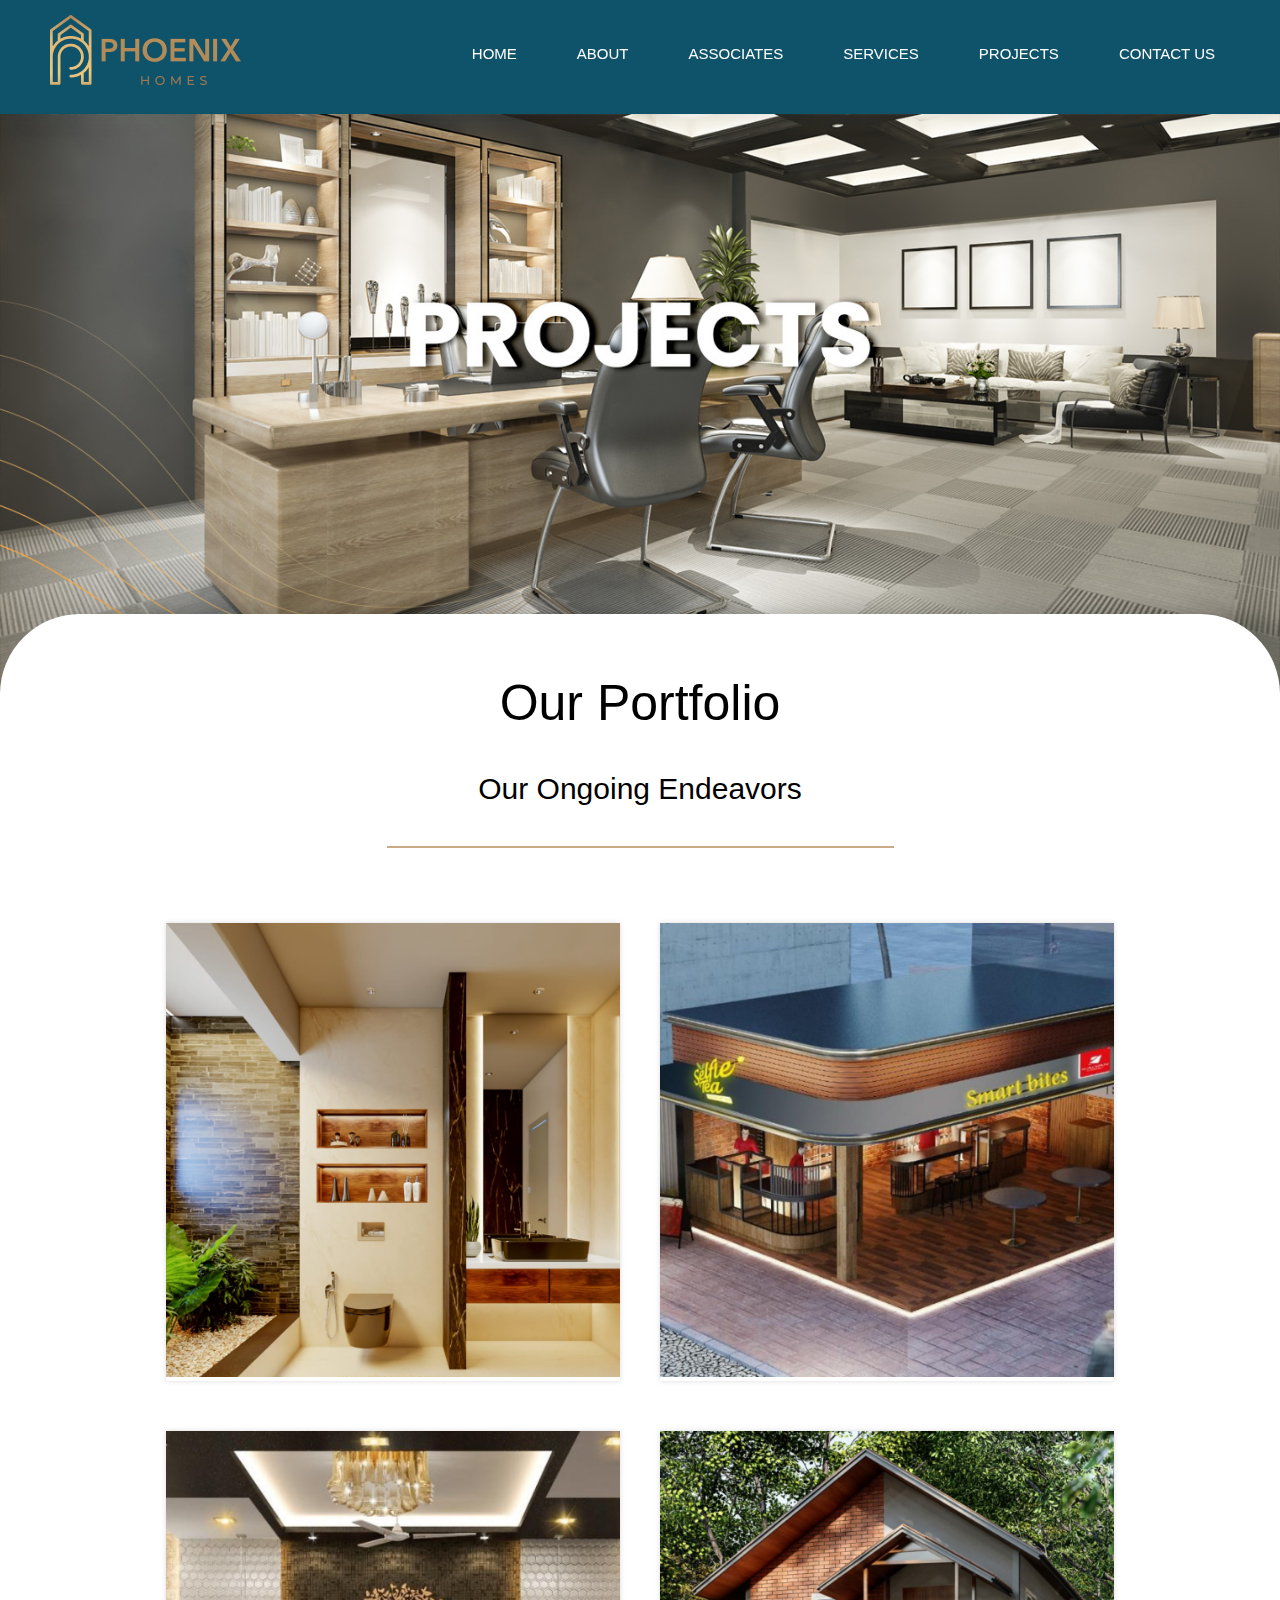
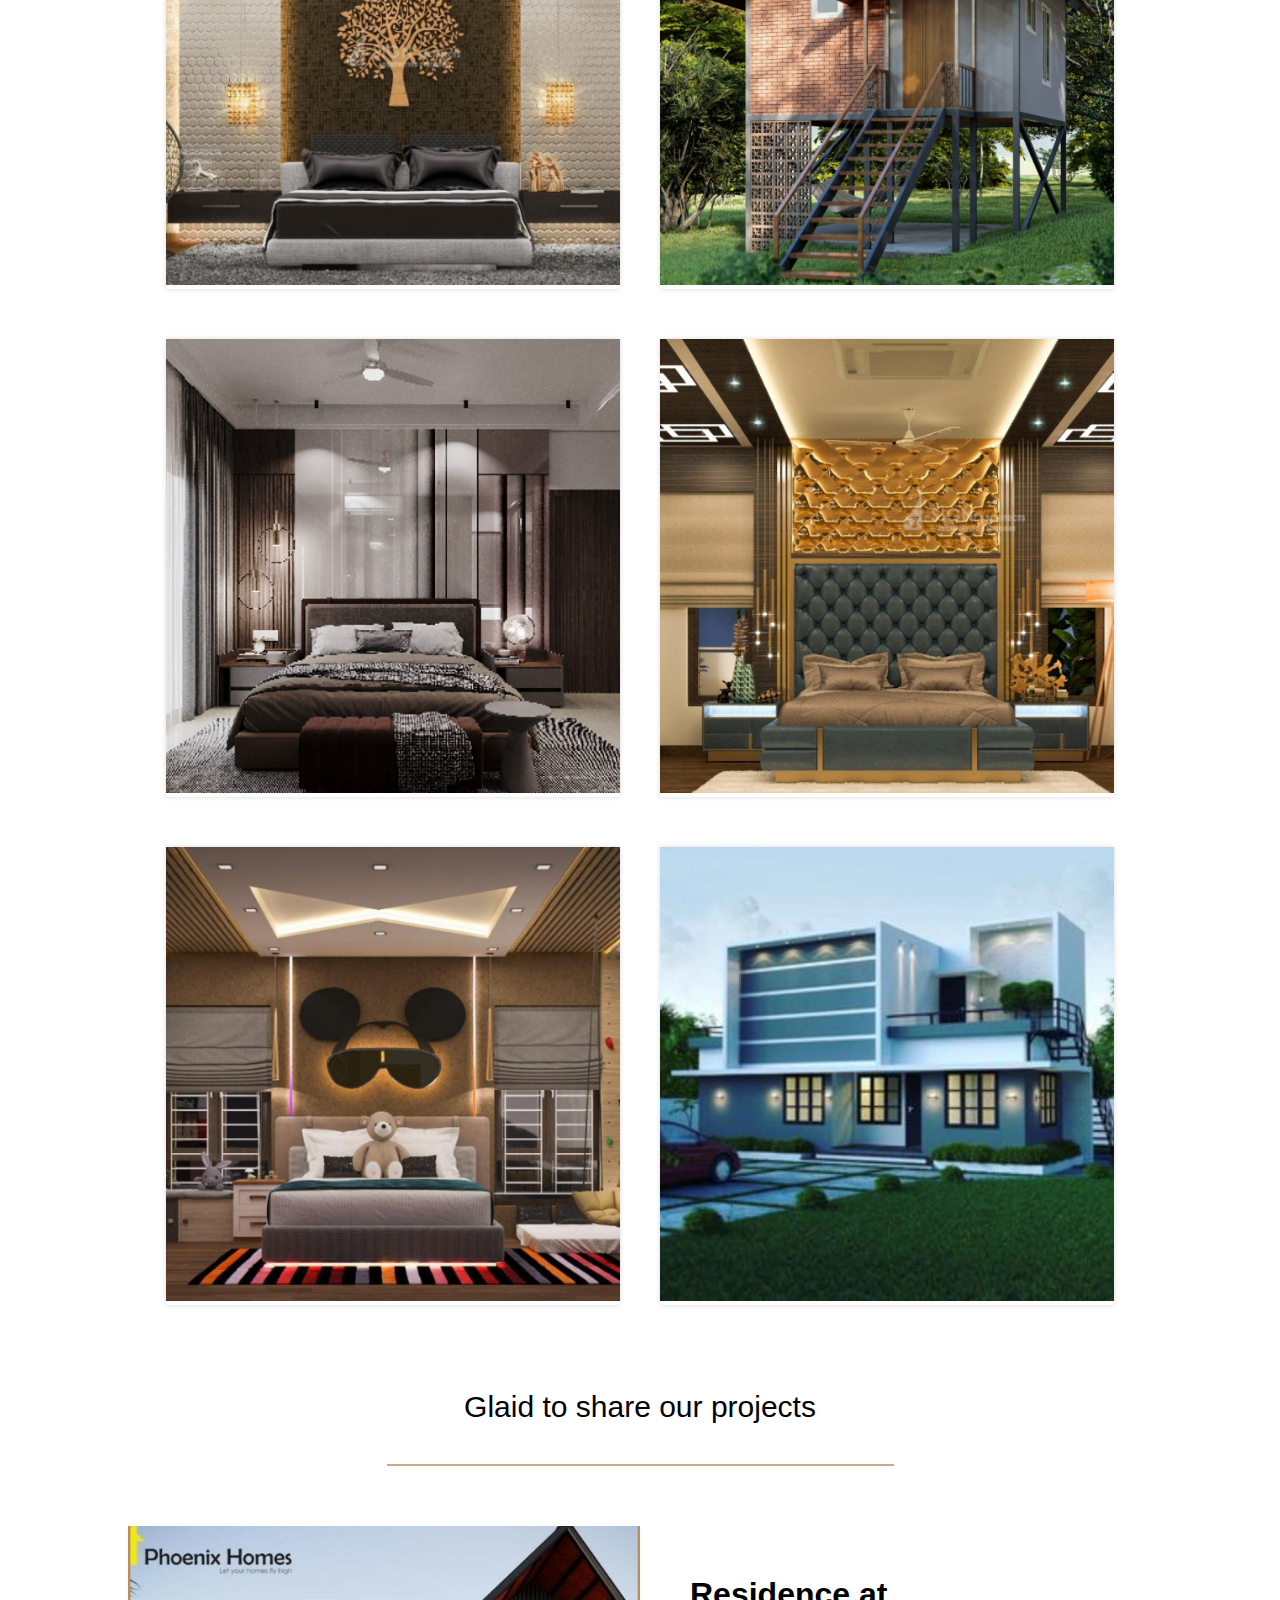
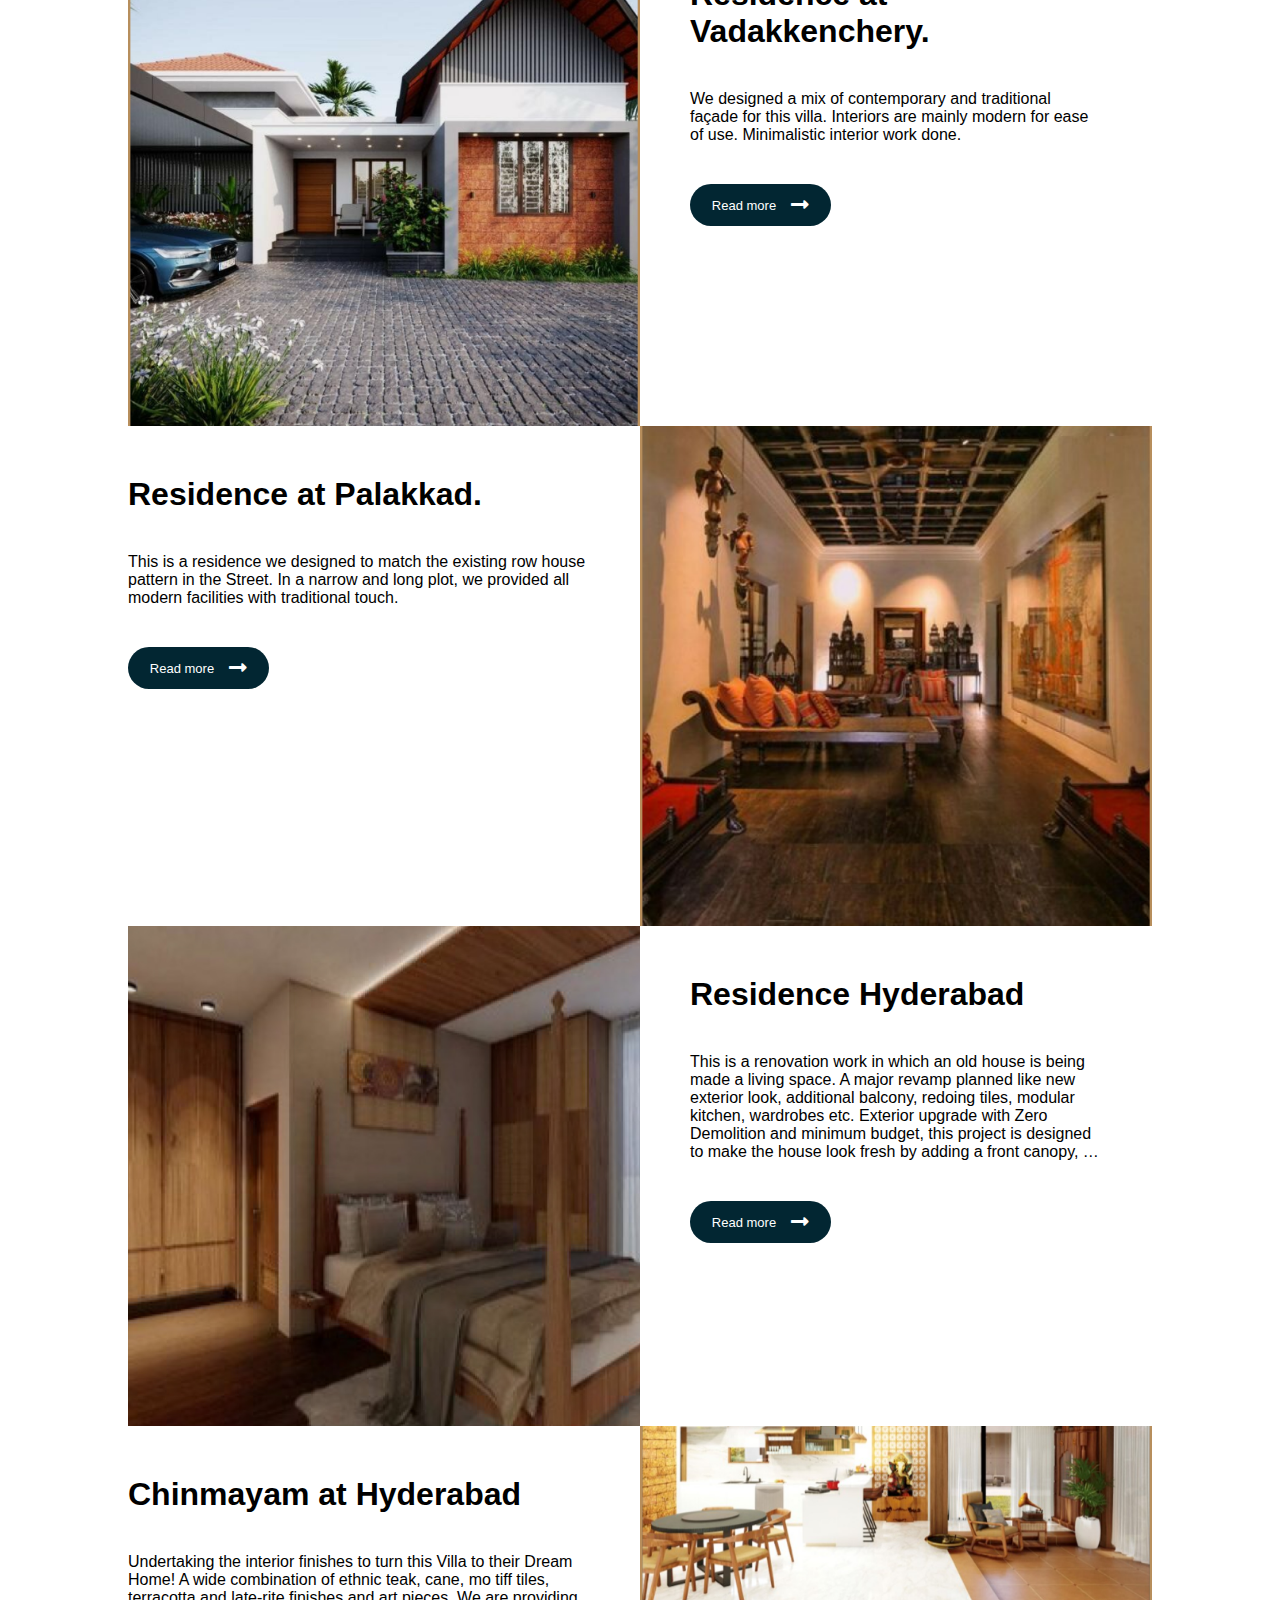
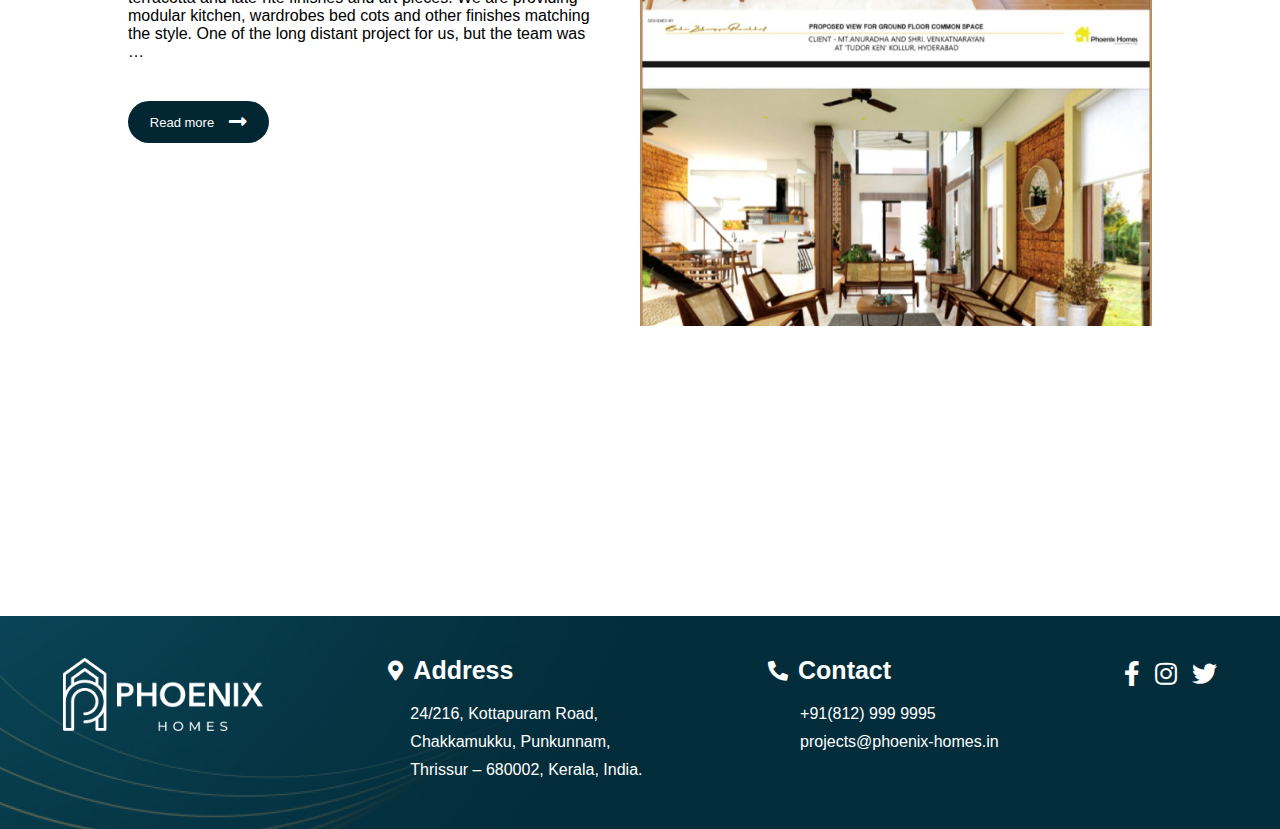
<file: projects.html>
<!DOCTYPE html>
<html lang="en">
<head>
    <meta charset="UTF-8">
    <meta name="viewport" content="width=device-width, initial-scale=1.0">
    <link rel="stylesheet" href="projects.css">
    <link rel="stylesheet" href="https://cdnjs.cloudflare.com/ajax/libs/font-awesome/5.15.3/css/all.min.css">
    <link rel="stylesheet" href="https://cdn.jsdelivr.net/npm/swiper@10/swiper-bundle.min.css" />


    <title>Document</title>
</head>
<body>

    <header class="header">
        <nav>
          <div class="logo">
            <a href="index.html"><img src="assets/main/Vector.png" class="header-logo" alt=""></a>
          </div>
          <input type="checkbox" id="menu-toggle">
          <label for="menu-toggle" class="menu-icon">&#9776;</label>
          <ul class="menu">
            <li><a href="./index.html">home</a></li>
            <li><a href="./about.html">about</a></li>
     <li><a href="./associates.html">associates</a></li>
     <li><a href="./services.html">Services</a></li>

     <li><a href="./projects.html">projects</a></li>
     <li><a href="#footer">Contact Us</a></li>


  
        </ul>
        </nav>
      </header>
      <main>

          <div class="associates">
              <img src="assets/main/projects.jpg" alt="" class="asso-img">
              <img src="assets/main/01.jpg" alt="" class="asso-img-mob">

              
              
            </div>
            <div class="content">
                    <div class="sample">




                        
                    <div class="Text-content">
                        <h1>Our Portfolio</h1>
                        <p>Our Ongoing Endeavors</p>
                        <hr>
                    </div>

 <section>
    
        <div class="container">
          <div class="item" id="1">
            <img src="assets/projects/bathroom interior ,thrissur.jpg" alt="">
            <div class="text">
              <h3>Bathroom Interior Thrissur</h4>
              <p>Short Description </p>
            </div>
            <div class="button">View More</div>
          </div>
    
          <div class="item" id="2">
            <img src="assets/projects/cafe thrissur.jpg" alt="">
            <div class="text">
              <h3>Cafe Thrissur</h4>
              <p>Short Description</p>
            </div>
            <div class="button">View More</div>
          </div>
    
          <div class="item" id="3">
            <img src="assets/projects/home interior coimbatore.jpg" alt="">
            <div class="text">
                <h3>Home Interior Coimbatore</h4>
              <p>Short Description</p>
              </div>
              <div class="button">View More</div>
            </div>
    
          <div class="item" id="4">
            <img src="assets/projects/hut house thrissur.jpg" alt="">
            <div class="text">
              <h3>Hut House Thrissur</h4>
              <p>Short Description</p>
            </div>
            <div class="button">View More</div>
          </div>
    
          <div class="item" id="5">
            <img src="assets/projects/obroi realty, mumbai.jpg" alt="">
            <div class="text">
              <h3>Obroi Reality Mumbai</h4>
              <p>Short Description</p>
            </div>
            <div class="button">View More</div>
          </div>
    
          <div class="item" id="6">
            <img src="assets/projects/residence  coimbatore.jpg" alt="">
            <div class="text">
              <h3>Residence Coimbatore</h4>
              <p>Short Description</p>
            </div>
            <div class="button">View More</div>
          </div>

          <div class="item" id="7">
            <img src="assets/projects/residence  interior thrissur.jpg" alt="">
            <div class="text">
              <h3>Residence Interior Thrissur</h4>
              <p>Short Description</p>
            </div>
            <div class="button">View More</div>
          </div>
    
          <div class="item" id="8">
            <img src="assets/projects/residence  thrissur.jpg" alt="">
            <div class="text">
              <h3>Residence Thrissur</h4>
              <p>Short Description</p>
            </div>
            <div class="button">View More</div>
          </div>
      </div>
    
      <div id="preview" class="modal">
        <div class="modal-content">
          <span class="close">&times;</span>
      
          <!-- Swiper -->
          <div class="swiper mySwiper">
            <div class="swiper-wrapper">
              <!-- Images will be added dynamically using JavaScript -->
            </div>
            <div class="swiper-button-next"></div>
            <div class="swiper-button-prev"></div>
            <div class="swiper-pagination"></div>
          </div>
          <div id="details">
            <h3 id="title"></h3>
            <p id="info">Some text</p>
          </div>
        </div>
      </div>
      
      
    </section> 

        <div class="Text-content one">
        <p>Glaid to share our projects</p>
        <hr>
    </div>

                    <div class="Block-content">
                        <div class="boxes">
                            <div class="img-box ">
                                <img src="assets/projects/project1.png" alt="" class="images">

                            </div>

                            <div class="content-box" data-id="9">

                                <div class="content-text">

                                    <h1 class="content-head">Residence at Vadakkenchery.</h1>
                                    <p>We designed a mix of contemporary and traditional façade for this villa. Interiors are mainly modern for ease of use. Minimalistic interior work done.</p>
                                   <div class="button-div">

                                       <button class="read-btn" > <span>Read more</span><i class="fas fa-long-arrow-alt-right"></i></button>
                                    </div>
                                </div>

                            </div>

                        </div>

                        <div class="boxes-one">
                           

                          <div class="content-box" data-id="10">
                            <div class="content-text-left">

                                    <h1 class="content-head">Residence at Palakkad.</h1>
<p>This is a residence we designed to match the existing row house pattern in the Street. In a narrow and long plot, we provided all modern facilities with traditional touch.</p>                                    <div class="button-div">

                                        <button class="read-btn">Read more<i class="fas fa-long-arrow-alt-right"></i></button>
                                     </div>                                </div>

                            </div>
                             <div class="img-box ">
                                <img src="assets/projects/project2.png" alt="" class="images">

                            </div>

                        </div>


                     
                    </div>



                    <div class="Block-content bottom">
                        <div class="boxes">
                            <div class="img-box ">
                                <img src="assets/projects/residence hyderabad.jpg" alt="" class="images">

                            </div>

                            <div class="content-box" data-id="11">

                                <div class="content-text">

                                    <h1 class="content-head">Residence Hyderabad </h1>
<p>This is a renovation work in which an old house is being made a living space. A major revamp planned like new exterior look, additional balcony, redoing tiles, modular kitchen, wardrobes etc. Exterior upgrade with Zero Demolition and minimum budget, this project is designed to make the house look fresh by adding a front canopy, …</p>                                    <div class="button-div">

                                        <button class="read-btn">Read more<i class="fas fa-long-arrow-alt-right"></i></button>
                                     </div>                                </div>

                            </div>

                        </div>

                        <div class="boxes-one">
                           

                          <div class="content-box" data-id="12">
                            <div class="content-text-left">

                                    <h1 class="content-head">Chinmayam at Hyderabad </h1>
                                    <p>Undertaking the interior finishes to turn this Villa to their Dream Home! A wide combination of ethnic teak, cane, mo tiff tiles, terracotta and late-rite finishes and art pieces. We are providing modular kitchen, wardrobes bed cots and other finishes matching the style. One of the long distant project for us, but the team was …</p>
                                    <div class="button-div">

                                        <button class="read-btn">Read more<i class="fas fa-long-arrow-alt-right"></i></button>
                                     </div>                                </div>

                            </div>
                             <div class="img-box ">
                                <img src="assets/projects/project4.png" alt="" class="images">

                            </div>

                        </div>


                     
                    </div>





                    
                    <footer id="footer">
                        <div class="map-section" >
                            <iframe src="https://www.google.com/maps/embed?pb=!1m18!1m12!1m3!1d3922.619804132413!2d76.20209471479863!3d10.530581492488665!2m3!1f0!2f0!3f0!3m2!1i1024!2i768!4f13.1!3m3!1m2!1s0x3ba7ee433bb21ef9%3A0x78ddf3c3e0d98920!2sPhoenix%20Homes!5e0!3m2!1sen!2sin!4v1690180966723!5m2!1sen!2sin" width="100%" height="240" style="border:0;" allowfullscreen="" loading="lazy" referrerpolicy="no-referrer-when-downgrade" id="map"></iframe>          
                        </div>
                        <div class="content-footer">
                            
                            <div class="section-one">
                                <img src="assets/main/logowhite.png" alt="" class="footerImg">
            
                        </div>
            
                        <div class="section-two">
                            <h1 class="footer-heading">                     <i class="fas fa-map-marker-alt"></i>
        
        
                                Address</h1>
                            <div class="address-box">
                                <h5>24/216, Kottapuram Road, </h5>
                                <h5>Chakkamukku, Punkunnam,  </h5>
                                <h5>Thrissur – 680002, Kerala, India.</h5>
        
            
                            </div>
                            
                        </div>
                        
                        <div class="section-three">
                            
                            <h1 class="footer-heading"><i class="fas fa-phone-alt"></i>
        
                                Contact</h1>
                            
                            <div class="contact-box">
                                <h5>+91(812) 999 9995 </h5>
                                <h5>projects@phoenix-homes.in  </h5>
                            
                                
                            </div>
                            
                        </div>
            
                        <div class="section-four">
                            
                            <div class="social-icons">
                                <a href="https://www.facebook.com/phoenixhomesthrissur">
                                    <i class="fab fa-facebook-f"></i>
        
                                </a>
                                <a href="https://www.instagram.com/phoenixhomesthrissur/">
                                    <i class="fab fa-instagram"></i>
        
                                </a>
                                <a href="https://www.linkedin.com/company/82637086/admin/feed/posts/">
                                    <i class="fab fa-twitter"></i>
        
                                </a>
            
                            </div>
                            
                        </div>
                    </div>
                    </footer>

                </div>
   
                
            </div>
            
        </main>

        
   

   
        <script src="https://cdn.jsdelivr.net/npm/swiper@10/swiper-bundle.min.js"></script>

        <!-- Initialize Swiper -->
        <script>
          var swiper = new Swiper(".mySwiper", {
            spaceBetween: 30,
            effect: "fade",
            navigation: {
              nextEl: ".swiper-button-next",
              prevEl: ".swiper-button-prev",
            },
            pagination: {
              el: ".swiper-pagination",
              clickable: true,
            },
          });

    var modalInfo = {
      1: {
    title: "Bathroom Interior Thrissur",
    info: "...",
    images: [
      "assets/ongoingProjects/bathroom interior ,thrissur.jpg",
      "assets/ongoingProjects/bathroom interior ,thrissur 01.jpg",
      "assets/ongoingProjects/bathroom interior ,thrissur 02.jpg",

      "assets/ongoingProjects/bathroom interior ,thrissur 03.jpg",


    ]
  },
  2: {
    title: "Cafe Thrissur",
    info: "...",
    images: [
      "assets/ongoingProjects/cafe thrissur.jpg",
      "assets/ongoingProjects/cafe thrissur 01.jpg",
      "assets/ongoingProjects/cafe thrissur 02.jpg",



    ]
 
  },
  3: {
    title: "Home Interior Coimbatore",
    info: "...",

    images: [
   
    "assets/ongoingProjects/home interior coimbatore.jpg",
    "assets/ongoingProjects/home interior coimbatore 01.jpg",
    "assets/ongoingProjects/home interior coimbatore 02.jpg",



      // Add more image paths for Project 1 here
    ]
  },
  4: {
    title: "Hut House Thrissur",
    info: "....",

    images: [
   
   "assets/ongoingProjects/hut house thrissur.jpg",
   "assets/ongoingProjects/hut house thrissur 01.jpg",
   "assets/ongoingProjects/hut house thrissur 02.jpg",
   "assets/ongoingProjects/hut house thrissur 03.jpg",




     // Add more image paths for Project 1 here
   ]
  },
  5: {
    title: "Obroi Reality Mumbai",
    info: "...",
    images: [
   
   "assets/ongoingProjects/obroi realty, mumbai.jpg",
   "assets/ongoingProjects/obroi realty, mumbai 01.jpg",
   "assets/ongoingProjects/obroi realty, mumbai 02.jpg",
   "assets/ongoingProjects/obroi realty, mumbai 03.jpg",




     // Add more image paths for Project 1 here
   ]

  },
  6: {
    title: "Residence Coimbatore",
    info: "...",
    images: [
   
   "assets/ongoingProjects/residence  coimbatore.jpg",
   "assets/ongoingProjects/residence  coimbatore 01.jpg",
   "assets/ongoingProjects/residence  coimbatore 02.jpg",




     // Add more image paths for Project 1 here
   ]

  },

  7: {
    title: "Residence Interior Thrissur",
    info: "...",
    images: [
   
   "assets/ongoingProjects/residence  interior thrissur.jpg",
   "assets/ongoingProjects/residence  interior thrissur 01.jpg",
   "assets/ongoingProjects/residence  interior thrissur 02.jpg",
   "assets/ongoingProjects/residence  interior thrissur 03.jpg",





     // Add more image paths for Project 1 here
   ]
  },
  8: {
    title: "Residence Thrissur",
    info: "...",
    images: [
   
   "assets/ongoingProjects/residence  interior.jpg",
   "assets/ongoingProjects/residence  interior 01.jpg",
   "assets/ongoingProjects/residence  interior 02.jpg",





     // Add more image paths for Project 1 here
   ]


  },
  9: {
    title: "Residence vadakkanchery",
    info: "...",
    images: [
      "assets/projects/project1.png",
      "assets/projects/residence vadakkanchery.jpg",

     

      // Add more image paths for Project 1 here
    ]
  },

  10: {
    title: "Residence at Palakkad.",
    info: "...",
    images: [
      "assets/projects/project2.png",
      "assets/projects/residence aat palakkad.jpg",
      "assets/projects/residence at palakkad 01.jpg",


     

      // Add more image paths for Project 1 here
    ]
  },
  11: {
    title: "Residence Hyderabad",
    info: "...",
    images: [
      "assets/projects/project3.png",
      "assets/projects/residence hyderabad.jpg",
      "assets/projects/residence hyderabad 01.jpg",
      "assets/projects/residence hyderabad 02.jpg",


     

      // Add more image paths for Project 1 here
    ]
  },
  12: {
    title: "Chinmayam at Hyderabad",
    info: "...",
    images: [
      "assets/projects/project4.png",
      "assets/projects/chinmayam hyderabad.jpg",
      "assets/projects/chinmayam hyderabad 01.jpg",
      "assets/projects/chinmayam hyderabad 03.jpg",


     

      // Add more image paths for Project 1 here
    ]
  }
};

// Get the modal
var modal = document.getElementById('preview');

// button that opens the modal
var btn = document.getElementsByClassName("button");

// <span> that closes the modal
var span = document.getElementsByClassName("close")[0];

// open modal 
for(let i = 0; i < btn.length; i++){
  btn[i].addEventListener("click", function() {
    var project = btn[i].parentElement;
    openModal(project);
  })
};


function openModal(project){
  var id = project.id;
  var img = project.getElementsByTagName("img")[0].src;
  fillOut(id, img);
  modal.style.display = "block";
  document.getElementsByClassName("modal-content")[0].classList.add("scale");
}

// Initialize Swiper
var swiper = new Swiper(".mySwiper", {
  navigation: {
    nextEl: ".swiper-button-next",
    prevEl: ".swiper-button-prev",
  },
  pagination: {
    el: ".swiper-pagination",
  },
});

function fillOut(id, img) {
  var project = modalInfo[id];
  document.getElementById("title").innerHTML = project.title;
  document.getElementById("info").innerHTML = project.info;

  // Clear previous images from the slider
  var sliderWrapper = document.querySelector(".swiper-wrapper");
  sliderWrapper.innerHTML = "";

  // Add all the images from the 'images' array to the slider
  for (var i = 0; i < project.images.length; i++) {
    var slide = document.createElement("div");
    slide.classList.add("swiper-slide");

    var image = document.createElement("img");
    image.src = project.images[i];
    slide.appendChild(image);

    sliderWrapper.appendChild(slide);
  }

  // Update Swiper after adding new slides
  swiper.update();
}











var contentBoxes = document.getElementsByClassName("content-box");

// Attach click event to each "Read more" button
for (var i = 0; i < contentBoxes.length; i++) {
  var readBtn = contentBoxes[i].querySelector(".read-btn");
  readBtn.addEventListener("click", function (event) {
    var dataId = event.target.closest(".content-box").getAttribute("data-id");
    var imgSrc = ""; // You need to provide the correct image source here for the clicked project

    openModalnew(dataId, imgSrc);
  });
}

function openModalnew(id, img) {
  var project = modalInfo[id];
  document.getElementById("title").innerHTML = project.title;
  document.getElementById("info").innerHTML = project.info;

  // Clear previous images from the slider
  var sliderWrapper = document.querySelector(".swiper-wrapper");
  sliderWrapper.innerHTML = "";

  // Add all the images from the 'images' array to the slider
  for (var i = 0; i < project.images.length; i++) {
    var slide = document.createElement("div");
    slide.classList.add("swiper-slide");

    var image = document.createElement("img");
    image.src = project.images[i];
    slide.appendChild(image);

    sliderWrapper.appendChild(slide);
  }

  // Update Swiper after adding new slides
  swiper.update();

  // Open the modal
  modal.style.display = "block";
  document.getElementsByClassName("modal-content")[0].classList.add("scale");
}








// close the modal
span.onclick = function() {
    modal.style.display = "none";
}

window.onclick = function(event) {
    if (event.target == modal) {
        modal.style.display = "none";
    }
}
   </script>     

        
        
</body>
</html>
</file>
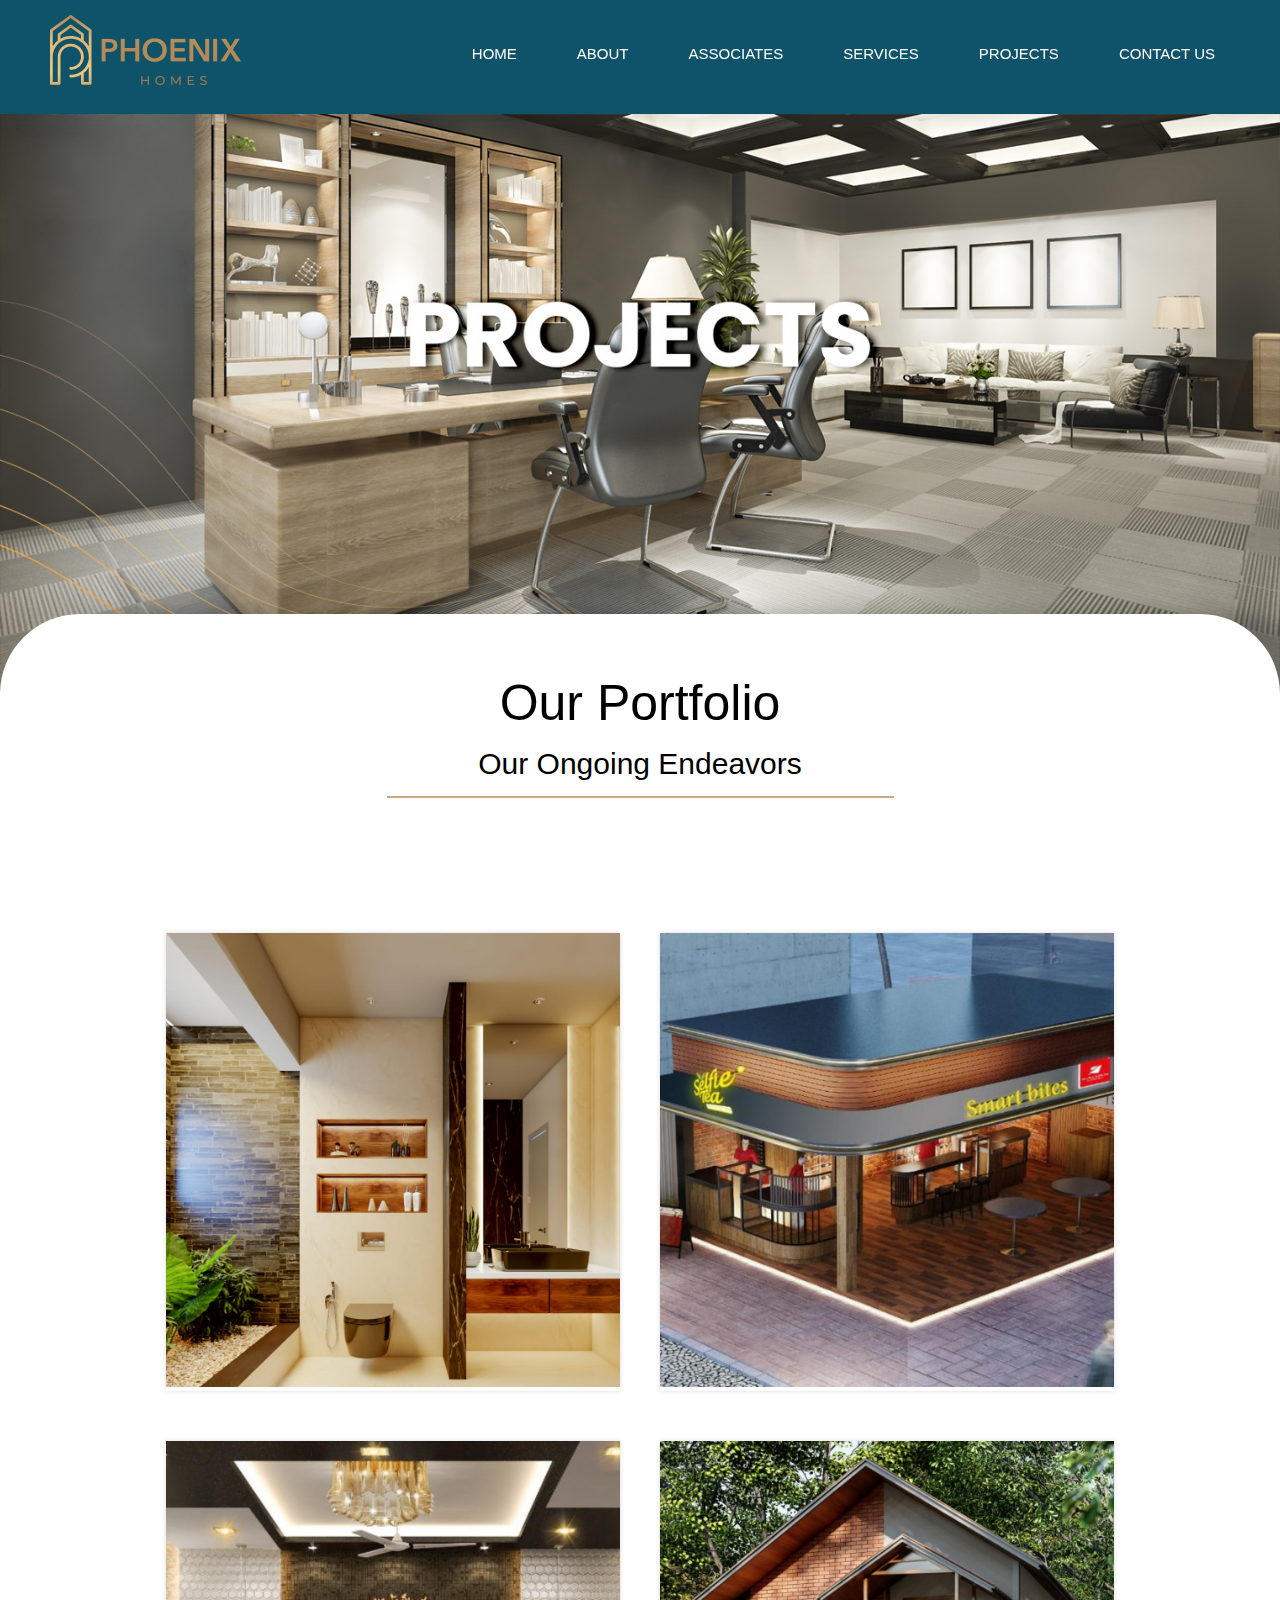
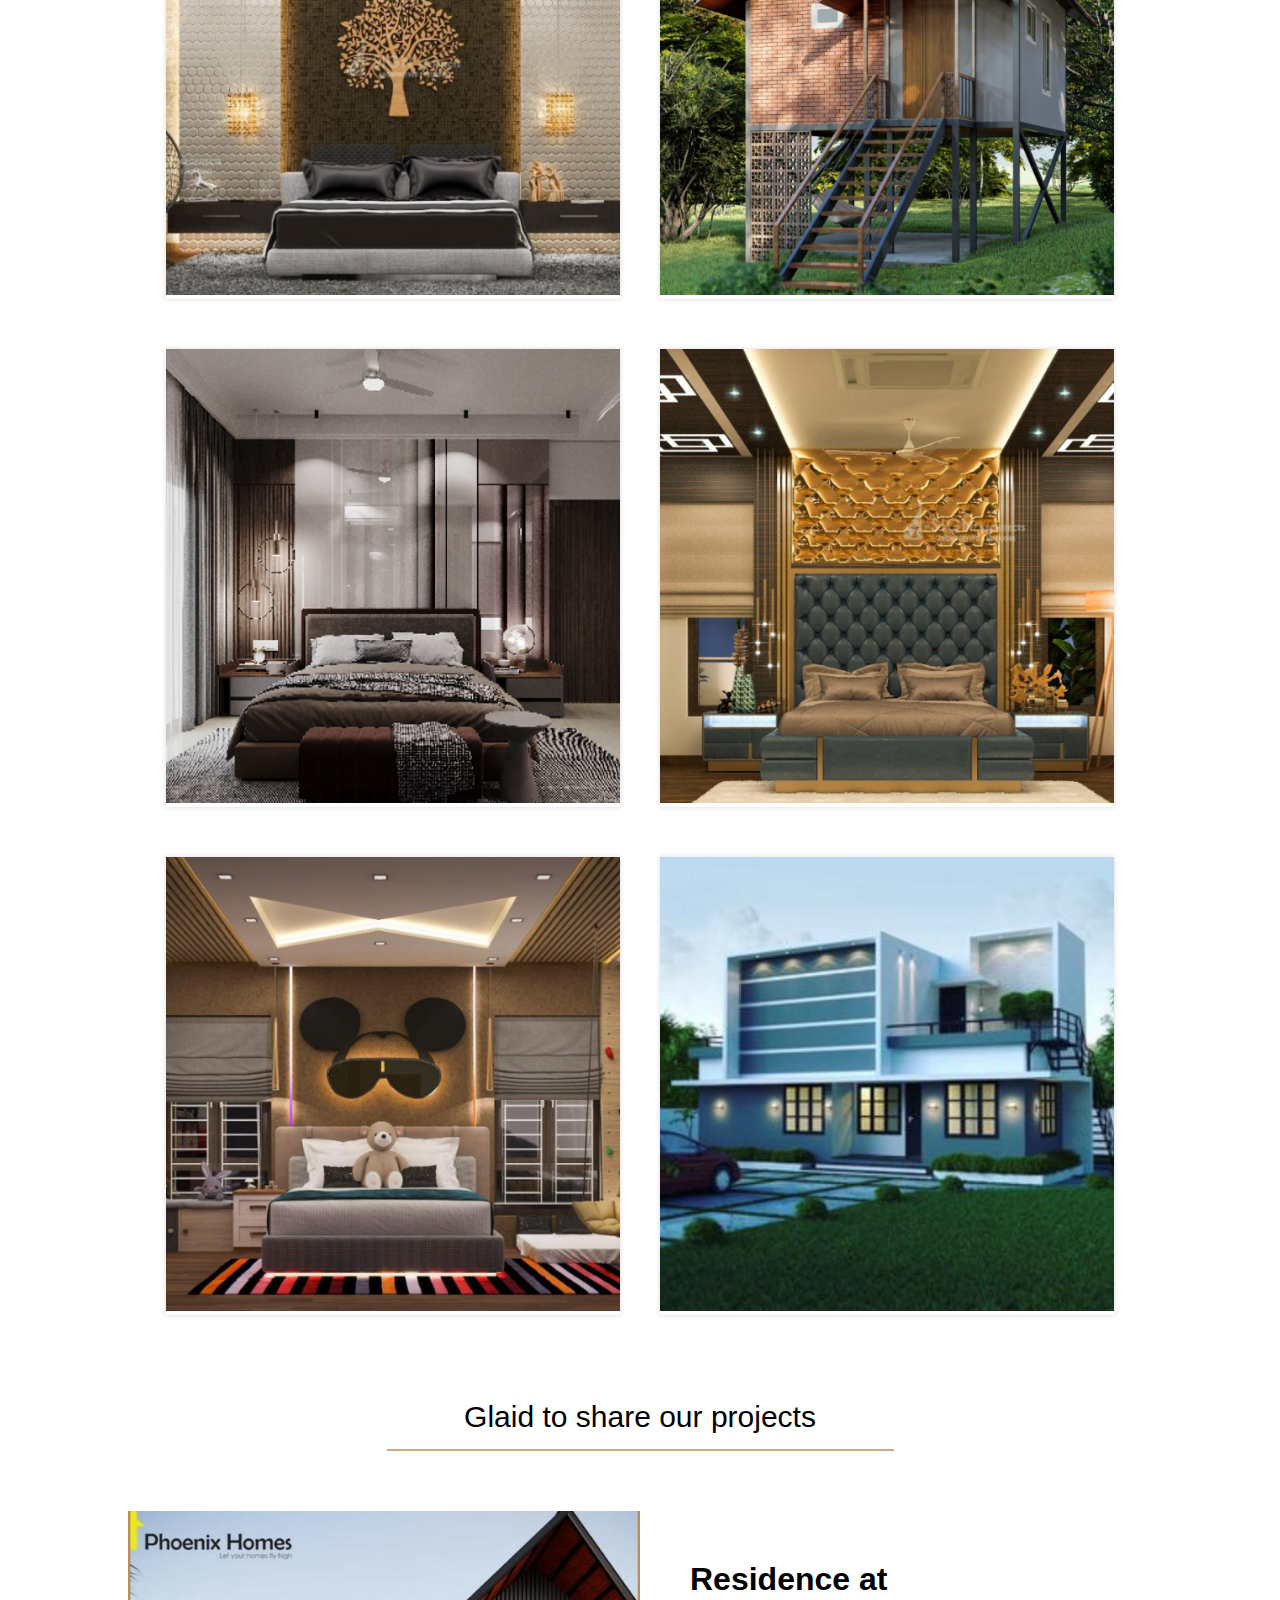
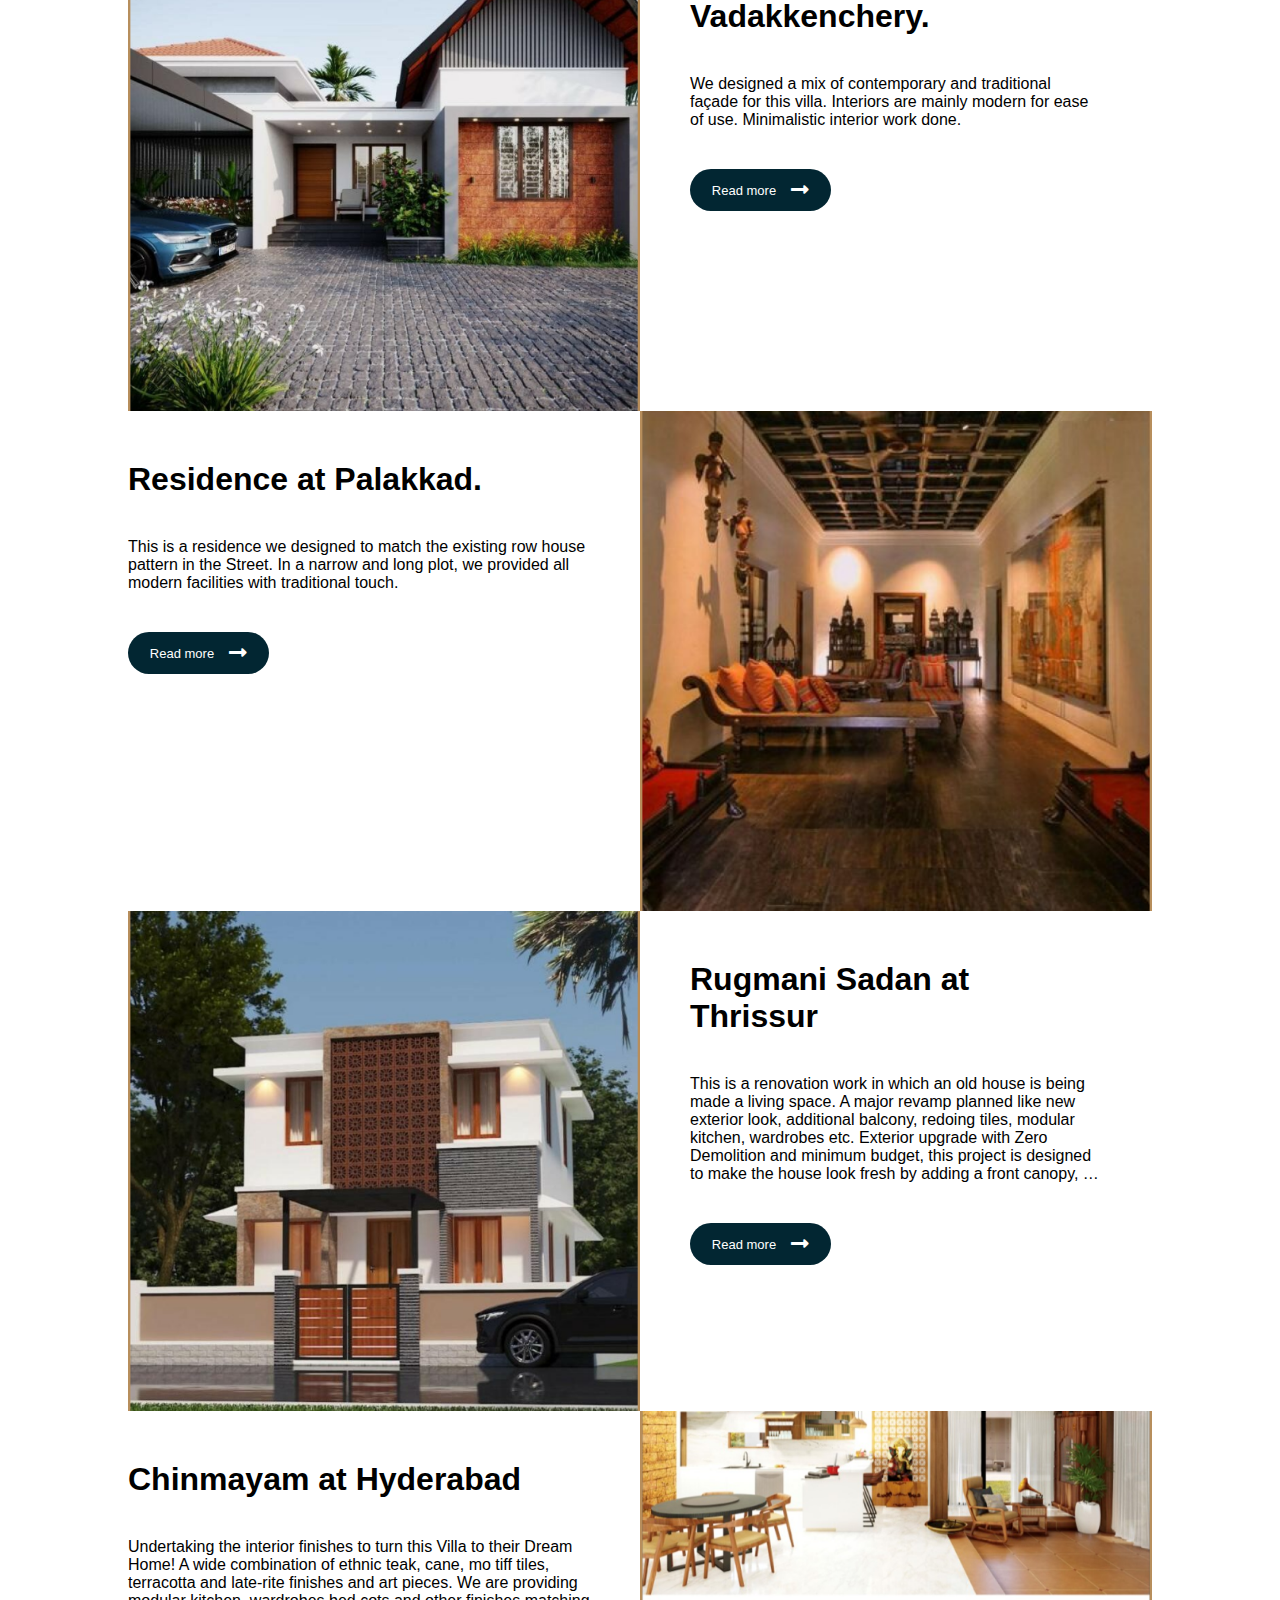
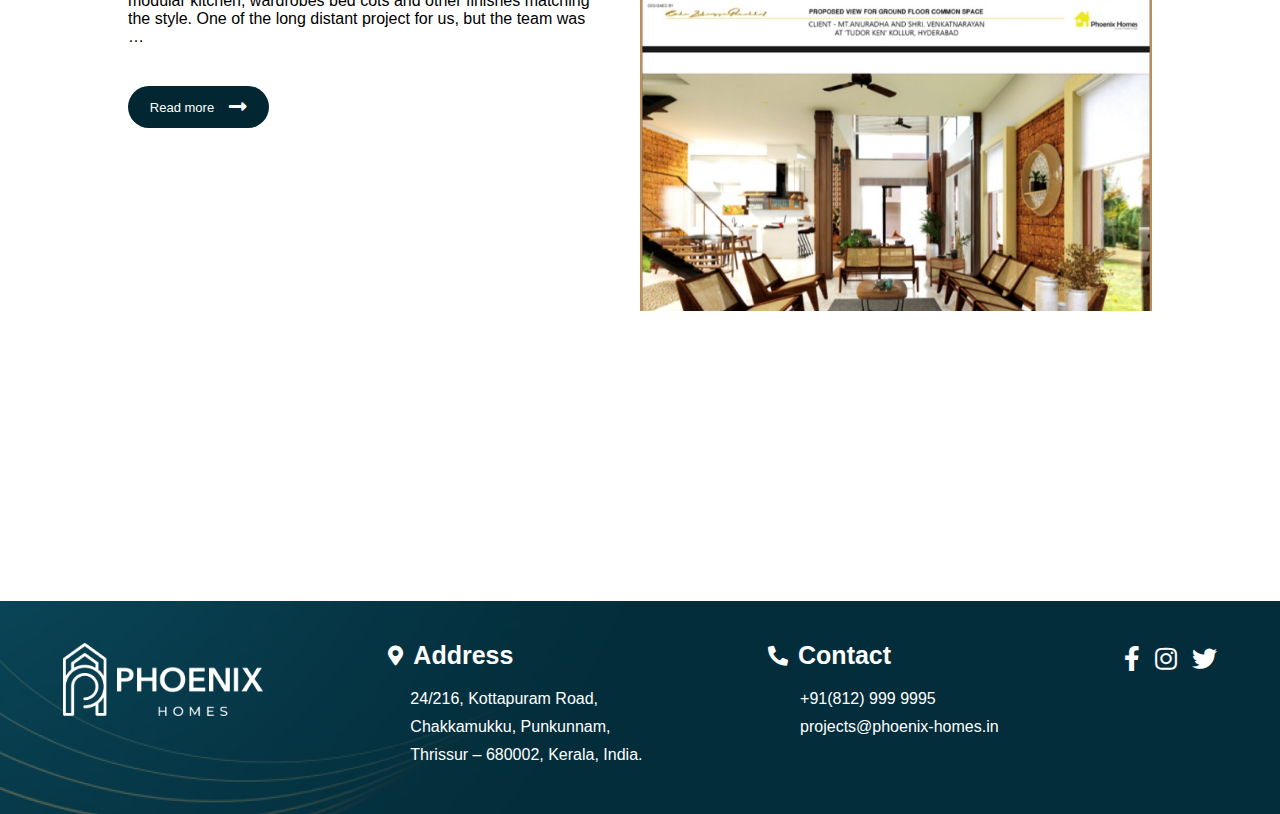
<file: sample.html>
<!DOCTYPE html>
<html lang="en">
<head>
    <meta charset="UTF-8">
    <meta name="viewport" content="width=device-width, initial-scale=1.0">
    <link rel="stylesheet" href="demo.css">
    <link rel="stylesheet" href="https://cdnjs.cloudflare.com/ajax/libs/font-awesome/5.15.3/css/all.min.css">
    <link rel="stylesheet" href="https://cdn.jsdelivr.net/npm/swiper@10/swiper-bundle.min.css" />


    <title>Document</title>
</head>
<body>

    <header class="header">
        <nav>
          <div class="logo">
            <a href="index.html"><img src="assets/main/Vector.png" class="header-logo" alt=""></a>
          </div>
          <input type="checkbox" id="menu-toggle">
          <label for="menu-toggle" class="menu-icon">&#9776;</label>
          <ul class="menu">
            <li><a href="./index.html">home</a></li>
            <li><a href="./about.html">about</a></li>
     <li><a href="./associates.html">associates</a></li>
     <li><a href="./services.html">Services</a></li>

     <li><a href="./projects.html">projects</a></li>
     <li><a href="#footer">Contact Us</a></li>


  
        </ul>
        </nav>
      </header>
      <main>

          <div class="associates">
              <img src="assets/main/projects.jpg" alt="" class="asso-img">
              <img src="assets/main/01.jpg" alt="" class="asso-img-mob">

              
              
            </div>
            <div class="content">
                    <div class="sample">




                        
                    <div class="Text-content">
                        <h1>Our Portfolio</h1>
                        <p>Our Ongoing Endeavors</p>
                        <hr>
                    </div>

 <section>
    
        <div class="container">
          <div class="item" id="1">
            <img src="assets/projects/bathroom interior ,thrissur.jpg" alt="">
            <div class="text">
              <h3>PROJECT 1</h4>
              <p>Short Description </p>
            </div>
            <div class="button">View More</div>
          </div>
    
          <div class="item" id="2">
            <img src="assets/projects/cafe thrissur.jpg" alt="">
            <div class="text">
              <h3>PROJECT 2</h4>
              <p>Short Description</p>
            </div>
            <div class="button">View More</div>
          </div>
    
          <div class="item" id="3">
            <img src="assets/projects/home interior coimbatore.jpg" alt="">
            <div class="text">
                <h3>PROJECT 3</h4>
              <p>Short Description</p>
              </div>
              <div class="button">View More</div>
            </div>
    
          <div class="item" id="4">
            <img src="assets/projects/hut house thrissur.jpg" alt="">
            <div class="text">
              <h3>PROJECT 4</h4>
              <p>Short Description</p>
            </div>
            <div class="button">View More</div>
          </div>
    
          <div class="item" id="5">
            <img src="assets/projects/obroi realty, mumbai.jpg" alt="">
            <div class="text">
              <h3>PROJECT 5</h4>
              <p>Short Description</p>
            </div>
            <div class="button">View More</div>
          </div>
    
          <div class="item" id="6">
            <img src="assets/projects/residence  coimbatore.jpg" alt="">
            <div class="text">
              <h3>PROJECT 6</h4>
              <p>Short Description</p>
            </div>
            <div class="button">View More</div>
          </div>

          <div class="item" id="7">
            <img src="assets/projects/residence  interior thrissur.jpg" alt="">
            <div class="text">
              <h3>PROJECT 5</h4>
              <p>Short Description</p>
            </div>
            <div class="button">View More</div>
          </div>
    
          <div class="item" id="8">
            <img src="assets/projects/residence  thrissur.jpg" alt="">
            <div class="text">
              <h3>PROJECT 6</h4>
              <p>Short Description</p>
            </div>
            <div class="button">View More</div>
          </div>
      </div>
    
      <div id="preview" class="modal">
        <div class="modal-content">
          <span class="close">&times;</span>
      
          <!-- Swiper -->
          <div class="swiper mySwiper">
            <div class="swiper-wrapper">
              <!-- Images will be added dynamically using JavaScript -->
            </div>
            <div class="swiper-button-next"></div>
            <div class="swiper-button-prev"></div>
            <div class="swiper-pagination"></div>
          </div>
          <div id="details">
            <h3 id="title"></h3>
            <p id="info">Some text</p>
          </div>
        </div>
      </div>
      
      
    </section> 

        <div class="Text-content">
        <p>Glaid to share our projects</p>
        <hr>
    </div>

                    <div class="Block-content">
                        <div class="boxes">
                            <div class="img-box ">
                                <img src="assets/projects/project1.png" alt="" class="images">

                            </div>

                            <div class="content-box" data-id="9">

                                <div class="content-text">

                                    <h1 class="content-head">Residence at Vadakkenchery.</h1>
                                    <p>We designed a mix of contemporary and traditional façade for this villa. Interiors are mainly modern for ease of use. Minimalistic interior work done.</p>
                                   <div class="button-div">

                                       <button class="read-btn" > <span>Read more</span><i class="fas fa-long-arrow-alt-right"></i></button>
                                    </div>
                                </div>

                            </div>

                        </div>

                        <div class="boxes-one">
                           

                          <div class="content-box" data-id="10">
                            <div class="content-text-left">

                                    <h1 class="content-head">Residence at Palakkad.</h1>
<p>This is a residence we designed to match the existing row house pattern in the Street. In a narrow and long plot, we provided all modern facilities with traditional touch.</p>                                    <div class="button-div">

                                        <button class="read-btn">Read more<i class="fas fa-long-arrow-alt-right"></i></button>
                                     </div>                                </div>

                            </div>
                             <div class="img-box ">
                                <img src="assets/projects/project2.png" alt="" class="images">

                            </div>

                        </div>


                     
                    </div>



                    <div class="Block-content bottom">
                        <div class="boxes">
                            <div class="img-box ">
                                <img src="assets/projects/project3.png" alt="" class="images">

                            </div>

                            <div class="content-box">

                                <div class="content-text">

                                    <h1 class="content-head">Rugmani Sadan at Thrissur </h1>
<p>This is a renovation work in which an old house is being made a living space. A major revamp planned like new exterior look, additional balcony, redoing tiles, modular kitchen, wardrobes etc. Exterior upgrade with Zero Demolition and minimum budget, this project is designed to make the house look fresh by adding a front canopy, …</p>                                    <div class="button-div">

                                        <button class="read-btn">Read more<i class="fas fa-long-arrow-alt-right"></i></button>
                                     </div>                                </div>

                            </div>

                        </div>

                        <div class="boxes-one">
                           

                            <div class="content-box">
                                <div class="content-text-left">

                                    <h1 class="content-head">Chinmayam at Hyderabad </h1>
                                    <p>Undertaking the interior finishes to turn this Villa to their Dream Home! A wide combination of ethnic teak, cane, mo tiff tiles, terracotta and late-rite finishes and art pieces. We are providing modular kitchen, wardrobes bed cots and other finishes matching the style. One of the long distant project for us, but the team was …</p>
                                    <div class="button-div">

                                        <button class="read-btn">Read more<i class="fas fa-long-arrow-alt-right"></i></button>
                                     </div>                                </div>

                            </div>
                             <div class="img-box ">
                                <img src="assets/projects/project4.png" alt="" class="images">

                            </div>

                        </div>


                     
                    </div>





                    
                    <footer id="footer">
                        <div class="map-section" >
                            <iframe src="https://www.google.com/maps/embed?pb=!1m18!1m12!1m3!1d3922.619804132413!2d76.20209471479863!3d10.530581492488665!2m3!1f0!2f0!3f0!3m2!1i1024!2i768!4f13.1!3m3!1m2!1s0x3ba7ee433bb21ef9%3A0x78ddf3c3e0d98920!2sPhoenix%20Homes!5e0!3m2!1sen!2sin!4v1690180966723!5m2!1sen!2sin" width="100%" height="240" style="border:0;" allowfullscreen="" loading="lazy" referrerpolicy="no-referrer-when-downgrade" id="map"></iframe>          
                        </div>
                        <div class="content-footer">
                            
                            <div class="section-one">
                                <img src="assets/main/logowhite.png" alt="" class="footerImg">
            
                        </div>
            
                        <div class="section-two">
                            <h1 class="footer-heading">                     <i class="fas fa-map-marker-alt"></i>
        
        
                                Address</h1>
                            <div class="address-box">
                                <h5>24/216, Kottapuram Road, </h5>
                                <h5>Chakkamukku, Punkunnam,  </h5>
                                <h5>Thrissur – 680002, Kerala, India.</h5>
        
            
                            </div>
                            
                        </div>
                        
                        <div class="section-three">
                            
                            <h1 class="footer-heading"><i class="fas fa-phone-alt"></i>
        
                                Contact</h1>
                            
                            <div class="contact-box">
                                <h5>+91(812) 999 9995 </h5>
                                <h5>projects@phoenix-homes.in  </h5>
                            
                                
                            </div>
                            
                        </div>
            
                        <div class="section-four">
                            
                            <div class="social-icons">
                                <a href="https://www.facebook.com/phoenixhomesthrissur">
                                    <i class="fab fa-facebook-f"></i>
        
                                </a>
                                <a href="https://www.instagram.com/phoenixhomesthrissur/">
                                    <i class="fab fa-instagram"></i>
        
                                </a>
                                <a href="https://www.linkedin.com/company/82637086/admin/feed/posts/">
                                    <i class="fab fa-twitter"></i>
        
                                </a>
            
                            </div>
                            
                        </div>
                    </div>
                    </footer>

                </div>
   
                
            </div>
            
        </main>

        
   

   
        <script src="https://cdn.jsdelivr.net/npm/swiper@10/swiper-bundle.min.js"></script>

       <!-- Initialize Swiper -->
       <script>
        var swiper = new Swiper(".mySwiper", {
          spaceBetween: 30,
          effect: "fade",
          navigation: {
            nextEl: ".swiper-button-next",
            prevEl: ".swiper-button-prev",
          },
          pagination: {
            el: ".swiper-pagination",
            clickable: true,
          },
        });

    var modalInfo = {
      1: {
    title: "Project 1",
    info: "...",
    images: [
      "assets/projects/bathroom interior ,thrissur.jpg",
      "assets/projects/project1.png",
      "assets/projects/project2.png",

      "assets/projects/project3.png",

      "assets/projects/project4.png",

      // Add more image paths for Project 1 here
    ]
  },
  2: {
    title: "Project 2",
    info: "...",
 
  },
  3: {
    title: "Project 3",
    info: "...",

    images: [
      "assets/projects/bathroom interior ,thrissur.jpg",
      "assets/projects/project1.png",
      "assets/projects/project2.png",

      "assets/projects/project3.png",

      "assets/projects/project4.png",

      // Add more image paths for Project 1 here
    ]
  },
  4: {
    title: "Project 4",
    info: "....",

  },
  5: {
    title: "Project 5",
    info: "...",

  },
  6: {
    title: "Project 6",
    info: "...",

  },

  7: {
    title: "Project 5",
    info: "...",

  },
  8: {
    title: "Project 6",
    info: "...",

  },
  9: {
    title: "Project 1",
    info: "...",
    images: [
      "assets/projects/bathroom interior ,thrissur.jpg",
      "assets/projects/project1.png",
      "assets/projects/project2.png",

      "assets/projects/project3.png",

      "assets/projects/project4.png",

      // Add more image paths for Project 1 here
    ]
  }


  ,10: {
    title: "Project 1",
    info: "...",
    images: [
      "assets/home/01.jpg",
      "assets/projects/project1.png",
      "assets/projects/project2.png",

      "assets/projects/project3.png",

      "assets/projects/project4.png",

      // Add more image paths for Project 1 here
    ]
  }
};

// Get the modal
var modal = document.getElementById('preview');

// button that opens the modal
var btn = document.getElementsByClassName("button");

// <span> that closes the modal
var span = document.getElementsByClassName("close")[0];

// open modal 
for(let i = 0; i < btn.length; i++){
  btn[i].addEventListener("click", function() {
    var project = btn[i].parentElement;
    openModal(project);
  })
};



var contentBoxes = document.getElementsByClassName("content-box");

// Attach click event to each "Read more" button
for (var i = 0; i < contentBoxes.length; i++) {
  var readBtn = contentBoxes[i].querySelector(".read-btn");
  readBtn.addEventListener("click", function (event) {
    var dataId = event.target.closest(".content-box").getAttribute("data-id");
    var imgSrc = ""; // You need to provide the correct image source here for the clicked project

    openModal(dataId, imgSrc);
  });
}




function openModal(project){
  var id = project.id;
  var img = project.getElementsByTagName("img")[0].src;
  fillOut(id, img);
  modal.style.display = "block";
  document.getElementsByClassName("modal-content")[0].classList.add("scale");
}


function openModal(id, img) {
  var project = modalInfo[id];
  document.getElementById("title").innerHTML = project.title;
  document.getElementById("info").innerHTML = project.info;

  // Clear previous images from the slider
  var sliderWrapper = document.querySelector(".swiper-wrapper");
  sliderWrapper.innerHTML = "";

  // Add all the images from the 'images' array to the slider
  for (var i = 0; i < project.images.length; i++) {
    var slide = document.createElement("div");
    slide.classList.add("swiper-slide");

    var image = document.createElement("img");
    image.src = project.images[i];
    slide.appendChild(image);

    sliderWrapper.appendChild(slide);
  }

  // Update Swiper after adding new slides
  swiper.update();

  // Open the modal
  modal.style.display = "block";
  document.getElementsByClassName("modal-content")[0].classList.add("scale");
}





function fillOut(id, img) {
  var project = modalInfo[id];
  document.getElementById("title").innerHTML = project.title;
  document.getElementById("info").innerHTML = project.info;

  // Clear previous images from the slider
  var sliderWrapper = document.querySelector(".swiper-wrapper");
  sliderWrapper.innerHTML = "";

  // Add all the images from the 'images' array to the slider
  for (var i = 0; i < project.images.length; i++) {
    var slide = document.createElement("div");
    slide.classList.add("swiper-slide");

    var image = document.createElement("img");
    image.src = project.images[i];
    slide.appendChild(image);

    sliderWrapper.appendChild(slide);
  }

  // Update Swiper after adding new slides
  swiper.update();
}



// close the modal
span.onclick = function() {
    modal.style.display = "none";
}

window.onclick = function(event) {
    if (event.target == modal) {
        modal.style.display = "none";
    }
}
   </script>     

        
        
</body>
</html>
</file>
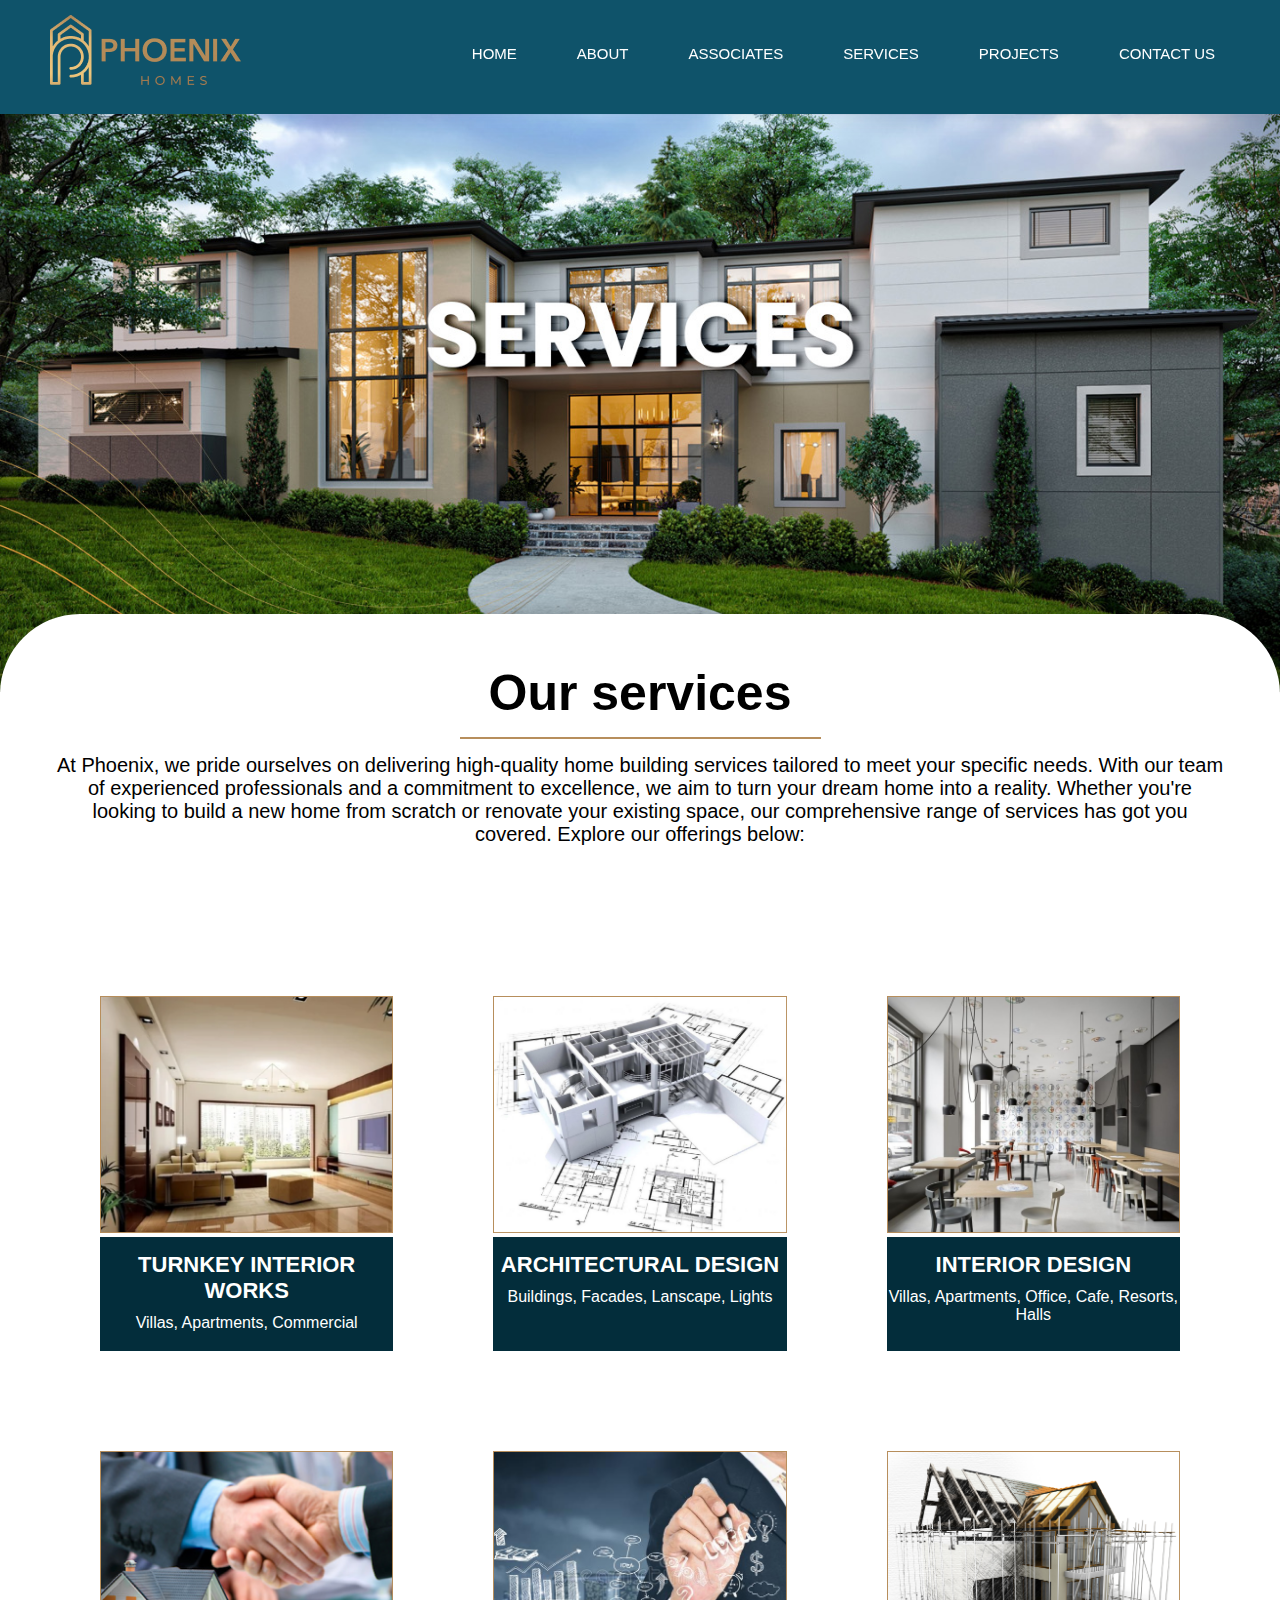
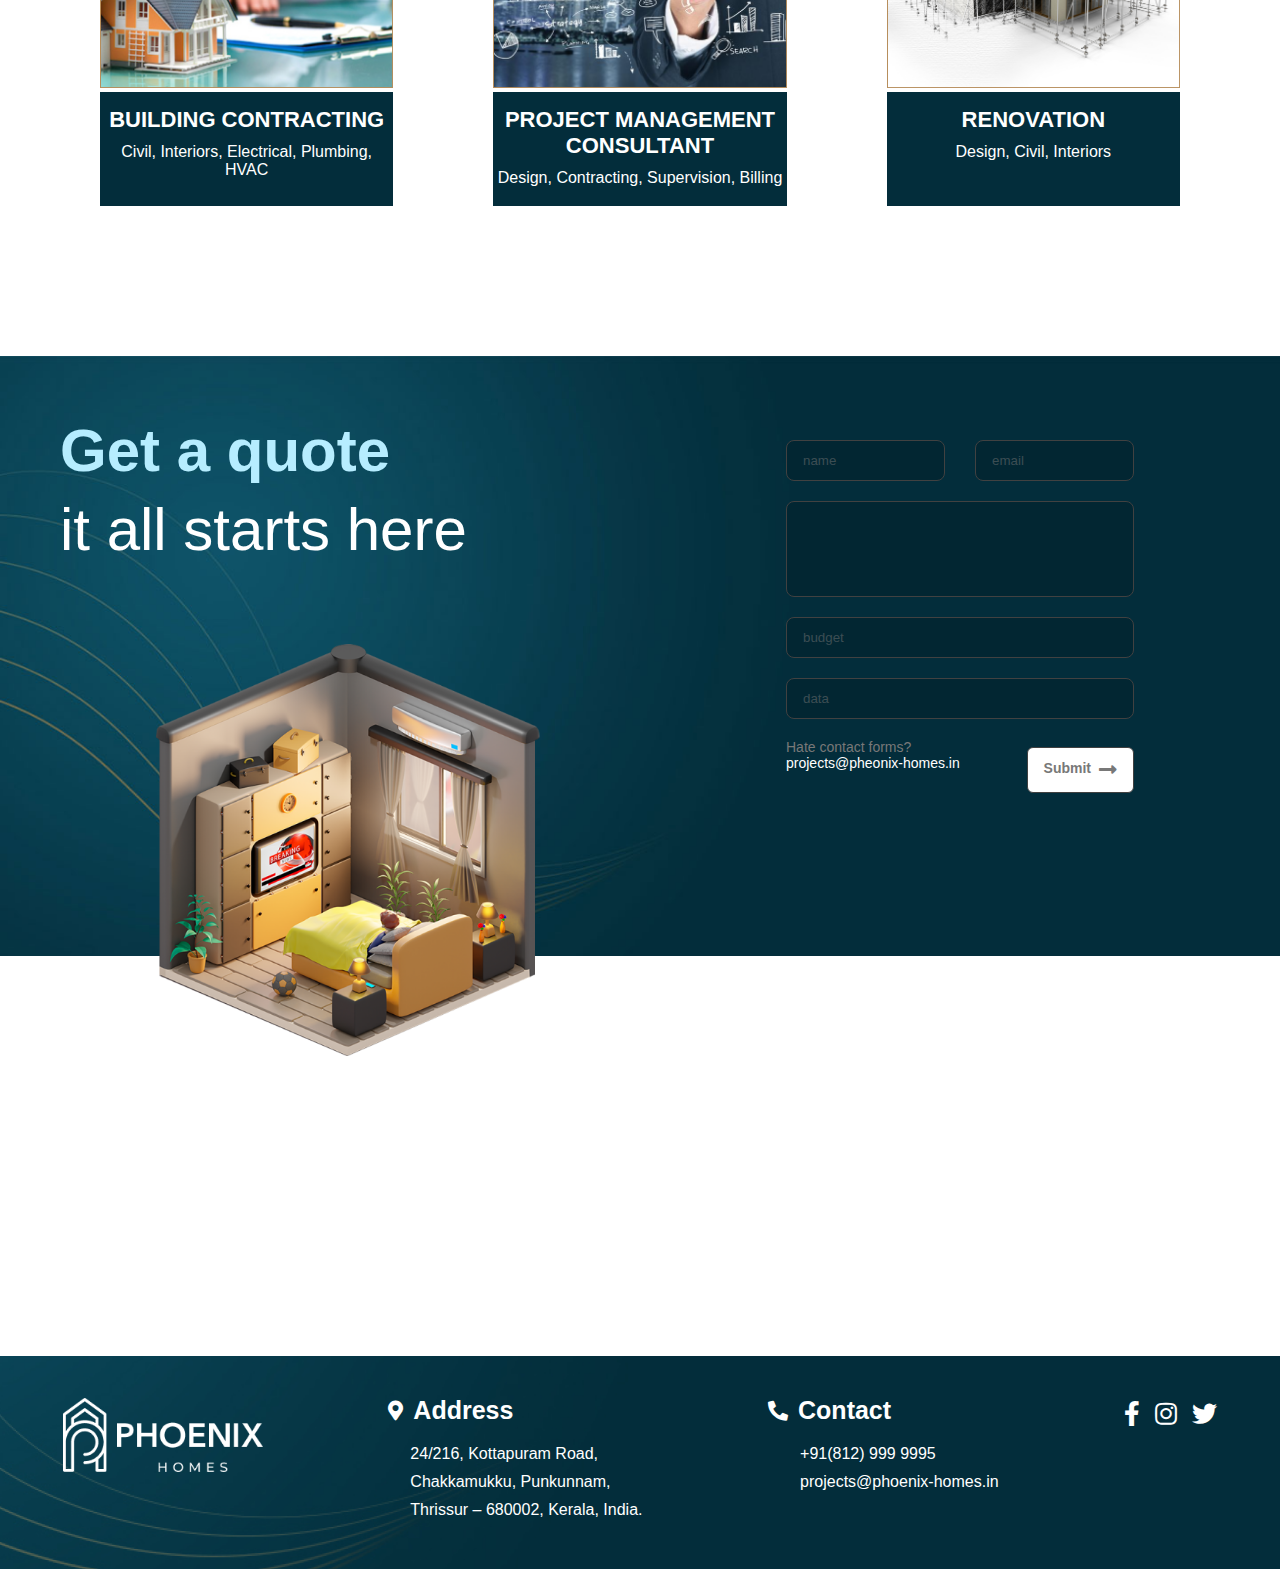
<file: services.html>
<!DOCTYPE html>
<html lang="en">
<head>
    <meta charset="UTF-8">
    <meta name="viewport" content="width=device-width, initial-scale=1.0">
    <link rel="stylesheet" href="services.css">
        <title>Document</title>
        <link rel="stylesheet" href="https://cdnjs.cloudflare.com/ajax/libs/font-awesome/5.15.3/css/all.min.css">

      </head>
<body>

    <header class="header">
        <nav>
          <div class="logo">
            <a href="index.html"><img src="assets/main/Vector.png" class="header-logo" alt=""></a>
          </div>
          <input type="checkbox" id="menu-toggle">
          <label for="menu-toggle" class="menu-icon">&#9776;</label>
          <ul class="menu">
            <li><a href="./index.html">home</a></li>
            <li><a href="./about.html">about</a></li>
     <li><a href="./associates.html">associates</a></li>
     <li><a href="./services.html">Services</a></li>

     <li><a href="./projects.html">projects</a></li>
                <li><a href="#footer">Contact Us</a></li>

  
        </ul>
        </nav>
      </header>
      <main>

          <div class="associates">
              <img src="assets/main/services.jpg" alt="" class="asso-img">
              <img src="assets/main/02.jpg" alt="" class="asso-img-mob">
              
              
            </div>
            <div class="content">
                    <div class="sample">
                      <div class="heading-text">
                        <h1>Our services</h1>
                        <hr id="hr" >

                        <p>At Phoenix, we pride ourselves on delivering high-quality home building services tailored to meet your specific needs. With our team of experienced professionals and a commitment to excellence, we aim to turn your dream home into a reality. Whether you're looking to build a new home from scratch or renovate your existing space, our comprehensive range of services has got you covered. Explore our offerings below:</p>
                      </div>
                
                    <div class="Block-content">
                        
    <section>
        <div class="grid-container">
            <div class="box">
              <img src="assets/services/service1.png" alt="Image 1">
              <div class="header-box">
                <h1>Turnkey Interior Works</h1>
                <p>Villas, Apartments, Commercial</p>

              </div>
            </div>
            <div class="box">
                <img src="assets/services/service2.png" alt="Image 1">
                <div class="header-box">
                <h1>Architectural Design</h1>
                <p>Buildings, Facades, Lanscape, Lights</p>

              </div>
            </div>
            <div class="box">
                <img src="assets/services/service3.png" alt="Image 1">
                <div class="header-box">
                    <h1>Interior Design</h1>
                    <p>Villas, Apartments, Office, Cafe, Resorts, Halls</p>
    
                  </div>
            </div>
            <div class="box">
                <img src="assets/services/service4.png" alt="Image 1">
                <div class="header-box">
                    <h1>Building Contracting</h1>
                    <p>Civil, Interiors, Electrical, Plumbing, HVAC</p>
    
                  </div>
            </div>
            <div class="box">
                <img src="assets/services/service5.png" alt="Image 1">
                <div class="header-box">
                    <h1>Project Management
                      Consultant</h1>
                    <p>Design, Contracting, Supervision, Billing</p>
    
                  </div>
            </div>
            <div class="box">
                <img src="assets/services/service6.png" alt="Image 1">
                <div class="header-box">
                    <h1>Renovation</h1>
                    <p>Design, Civil, Interiors</p>
    
                  </div>
                            </div>
          </div>
        
          
    </section>
              

                  


                     
                    </div>


                    <div class="mid-section">
                        <div class="left-section">
                            <div class="head-text">
                              <h1 class="heading1">Get a quote</h1>
                              <h1 class="heading2">it all starts here</h1>
                            </div>


                            <img src="assets/services/Group 19.png" alt="" class="mid-img">

                        </div>
                        <div class="Right-section">
                            
                            <div class="form-container">
                                <form class="form">
                                  <div class="form-group one">
                                    <input type="text" id="email" name="email" required="" placeholder="name">
                                    <input type="text" id="email" name="email" required="email" placeholder="email">

                                  </div>
                                  <div class="form-group">
                 
                                    <textarea name="textarea" id="textarea" rows="10" cols="50" required="" > </textarea>
                                  </div>
                                  <div class="form-group">
                                    <input type="text" id="email" name="email" required="" placeholder="budget">
                                  </div>
                                  <div class="form-group">
                                    <input type="text" id="email" name="email" required="" placeholder="data">
                                  </div>
                                  <div class="form-group one">
                                    <div class="text">
                                        <span class="text-one">Hate contact forms?</span>
                                        <span class="text-two"><a href="" >projects@pheonix-homes.in</a></span>
                                    </div>
                                    <i class="fa-sharp fa-light "></i>

                                  <button class="form-submit-btn" id="submitBtn" type="submit">Submit<i class="fas fa-long-arrow-alt-right"></i>

                                  </button>
                                </div>

                                </form>
                              </div>
                              
                        </div>
                        
    


                    </div>
                    <div class="mid-bottom">

                    </div>
              



                    <footer id="footer">
                      <div class="map-section" >
                        <iframe src="https://www.google.com/maps/embed?pb=!1m18!1m12!1m3!1d3922.619804132413!2d76.20209471479863!3d10.530581492488665!2m3!1f0!2f0!3f0!3m2!1i1024!2i768!4f13.1!3m3!1m2!1s0x3ba7ee433bb21ef9%3A0x78ddf3c3e0d98920!2sPhoenix%20Homes!5e0!3m2!1sen!2sin!4v1690180966723!5m2!1sen!2sin" width="100%" height="240" style="border:0;" allowfullscreen="" loading="lazy" referrerpolicy="no-referrer-when-downgrade" id="map"></iframe>          
                      </div>
                      <div class="content-footer">
                          
                          <div class="section-one">
                            <img src="assets/main/logowhite.png" alt="" class="footerImg">
          
                      </div>
          
                      <div class="section-two">
                          <h1 class="footer-heading">                     <i class="fas fa-map-marker-alt"></i>
      
      
                              Address</h1>
                          <div class="address-box">
                              <h5 >24/216, Kottapuram Road, </h5>
                              <h5>Chakkamukku, Punkunnam,  </h5>
                              <h5>Thrissur – 680002, Kerala, India.</h5>
      
          
                          </div>
                          
                      </div>
                      
                      <div class="section-three">
                          
                          <h1 class="footer-heading"><i class="fas fa-phone-alt"></i>
      
                              Contact</h1>
                          
                          <div class="contact-box">
                              <h5>+91(812) 999 9995 </h5>
                              <h5>projects@phoenix-homes.in  </h5>
                          
                              
                          </div>
                          
                      </div>
          
                      <div class="section-four">
                          
                        <div class="social-icons">
                          <a href="https://www.facebook.com/phoenixhomesthrissur">
                              <i class="fab fa-facebook-f"></i>
  
                          </a>
                          <a href="https://www.instagram.com/phoenixhomesthrissur/">
                              <i class="fab fa-instagram"></i>
  
                          </a>
                          <a href="https://www.linkedin.com/company/82637086/admin/feed/posts/">
                              <i class="fab fa-twitter"></i>
  
                          </a>
      
                      </div>
                          
                      </div>
                  </div>
                  </footer>
                </div>
   
                
            </div>
            
        </main>

   
        
        

        
        
</body>
</html>
</file>
<file: index.css>
*{margin: 0;
    padding: 0;
    box-sizing: border-box;
    font-family: 'Poppins', sans-serif;
    

  
  
  }


  @import url('https://fonts.googleapis.com/css2?family=Poppins:wght@400;900&display=swap');


  
  
  /* header */
  .header {
    position: absolute;
    top: 0;
    width: 100%;
    background-color: transparent;
    z-index: 10;
    height: 114px;
    
  }

  
  .header-logo{
    
    width: 191px;
    height: 70px;
  }
  
  
  nav {
    display: flex;
    justify-content: space-between;
    align-items: center;
    padding: 15px 50px;
  }
  
  .logo a {
    font-size: 24px;
    font-weight: bold;
    color: #fff;
    
  }
  
  .logo a span {
    color: #8739fa;
  }
  
  .menu {
    display: flex;
    justify-content: center;
    align-items: center;
    gap: 30px;
    list-style: none;
    font-family: 'Poppins', sans-serif;

  
  }
  
  
  
  .menu a{
    display: block;
    padding: 7px 15px;
        font-size: 15px;
    transition: 0.2s all ease-in-out;
    color: #ffffff;
    text-decoration: none;
    text-transform: uppercase;
    font-family: 'Poppins', sans-serif;

  }
  
  @media only screen and (max-width: 1200px) {


  
  
    .menu {
      display: flex;
      justify-content: center;
      align-items: center;
      gap: 0px;
      list-style: none;
      
      }
  
      .menu a{
        display: block;
        padding: 7px 15px;
            font-size: 15px;
        transition: 0.2s all ease-in-out;
        text-decoration: none;
        text-transform: uppercase;
        font-family: 'Poppins', sans-serif;

      }
      
  }
  
  .menu-items{
    width: 90%;
    position: relative;
    text-align: center;
    border: 1px solid black;
    border-radius: 10px;
    height: 100%;
    display: flex;
    flex-direction: column;
    justify-content: center;
    align-items: center;
  
  }
  
  
  .menu li.active {
    border: 2px solid black;
  }
  
  
  .menu a:hover {
    opacity: 1;
    color:  #5baff7;
  }
  
  .menu-icon {
    display: none;
  }
  
  #menu-toggle {
    display: none;
  }
  
  #menu-toggle:checked ~ .menu {
    transform: scale(1, 1);
  }
  
  @media only screen and (max-width: 850px) {
    .menu {
      flex-direction: column;
      background-color:#0f536a;
      align-items: start;
      position: absolute;
      top: 70px;
      left: 0;
      width: 100%;
      z-index: 1;
       transform: scale(1, 0);
      transform-origin: top; 
      transition: transform 0 ease-in-out;
      box-shadow: rgba(0, 0, 0, 0.15) 1.95px 1.95px 2.6px;
      gap: 20px;
      padding: 30px;
    }
  
  
    .header-logo{
  
      width: 103px;
      height: 38px;
  }
  
    .menu a {
      margin-left: 12px;
      color: #ffffff;
      font-family: 'Poppins', sans-serif !important;



    }
  
    .menu li {
      margin-bottom: 10px;

    }
  
    .menu-icon {
      display: block;
      color: #E8C079;
      font-size: 28px;
      cursor: pointer;
    }
  
  
    .header {
    position: absolute;
    top: 0;
    width: 100%;
    box-shadow: 0 4px 20px hsla(207, 24%, 35%, 0.1);
    background-color: transparent;
    z-index: 10;
    height: 80px;
  }
  
  nav {
    display: flex;
    justify-content: space-between;
    align-items: center;
    padding: 20px 30px;
    z-index: 100;
  }
  }




  /* /associates */

  main{
    height: 100%;
    width: 100%;
    position: relative;
  }

  .associates{
    height: 100%;
    width: 100%;
    position: relative;
  }

  .header-text{
    position: absolute;
    top: 383px;
    left: 100px;
    display: flex;
    flex-direction: column;
    gap: 20px;
    max-width: 450px;
    color: white;
  }

  .header-text h1 , .header-text p{
    font-size: 70px;
    display: none;
  }

  .social-icons.head{
    margin-top: 180px;
  }


  .heading{
    width: 100%;
    display: flex;
    justify-content: center;
    align-items: center;

  }


  .heading-box{

    display: flex;
    flex-direction: column;
    gap: 10px;
    align-items: center;
    max-width: 1245px;
    font-family: 'Poppins', sans-serif;
    text-align: center;
  }
  .heading-top{
    
font-size: 50px;
 }

  .desc-top{
    text-align: center;
  }
  .asso-img{
    height: 720px;
    width: 100%;
    display: block;
  }
  .asso-img-mob{
    height: 100%;
    width: 100%;
    display: none;
  }

  .content{
    background: #ffffff;
    width: 100%;

    transform-origin: 0 0;
  
  }


  


















/* footer */

.sample{
    display: flex;
    flex-direction: column;
    height: 100%;
    width: 100%;
}

.map-section{
  height: 240px;



}
  .content-footer{
height: 213px;
width: 100%;
display: flex;
justify-content: space-around;
background-image: url(assets/main/Rectangle\ 25.png);
background-size: cover;

  }
  .footer-heading{
    font-size: 25px;
    display: flex;
    align-content: end;
    align-items: center;
    justify-content: flex-start;
    gap: 10px;

  }



  .section-one {
    padding-top: 42px; 
    color: white;
  }


  .section-two ,.section-three ,.section-four{
    padding-top: 40px; 
       color: white;

  }
  .address-box{
    margin-top: 20px;
    display: flex;
    flex-direction: column;
    gap: 10px;
    align-items: flex-start;
    color: white;
  }


  .contact-box{
    margin-top: 20px;
    display: flex;
    flex-direction: column;
    gap: 10px;
    align-items: flex-start;
    color: white;

  }


  .address-box h5{
    font-size: 16px;
    font-weight: normal;
    padding-left: 22px;
  
    
  }
  
  .contact-box h5{
    font-size: 16px;
    font-weight: normal;
    padding-left: 32px;
    
  }
  
  .footerImg{
    width: 200px;
  }


  .section-four{
  padding-top: 45px;

  }

  .social-icons{

    display: flex;
    gap: 15px;



    
  }


  .fab{
   
    font-size: 25px;
  }

  @media all and (max-width:850px){

    .desc-top{
      text-align: justify;
      font-size: 10px;
      padding-inline: 30px;
      font-family: 'Poppins', sans-serif;
    }
   

    .footerImg{
      width: 200px;
    }

    .content-footer{
        height: 350px;
        width: 100%;
        display: flex;
flex-direction: column;
align-items: center;
        justify-content: space-around;
        background-image: url(assets/home/footerbg.png);
        background-size: cover;
        padding-bottom: 20px;

        
          }


     
  }









  /* grid box */

  .grid-container {
    display: grid;
    /* background-color: #F3F3F3; */


   
  }
  
  .box {
    text-align: center;
    display: flex;
    flex-direction: column;
    justify-content: center;
    align-items: center;
   
  }
  
  .box img {
    max-width: 104px;
    height: 104px;
  }
  
  @media (min-width: 768px) {
    .grid-container {
      grid-template-columns: repeat(3, 1fr);
      grid-gap: 100px;
    padding: 100px 150px;
    }



  }
  
  @media (max-width: 767px) {



    .box img {
      max-width: 90px;
      height: 90px;
    }
    .grid-container {
      grid-template-columns: repeat(2, 1fr);
      grid-gap: 30px;
      padding: 50px;
    }

    

    
  }
  

    @media (max-width: 580px) {


      .box img {
        max-width: 40px;
        height: 40px;
      }
    
    .grid-container {
      grid-template-columns: repeat(3, 1fr);
      grid-gap: 10px;
      padding: 30px;
    }

    

    
  }



.header-box{
    display: flex;
    flex-direction: column;
    align-items: center;
    justify-content: center;
    gap: 10px;
    padding-top: 15px;
}
 .header-box.short{
  display: flex;
  flex-direction: column;
  align-items: center;
  justify-content: center;
  gap: 5px;
  padding-top: 15px;
} 

.header-box,p{
    font-weight: normal;
    font-size: 20px;
}

.header-box,h1{
  font-weight: normal;
  font-size: 25px;
}


.mid-section{
    height:600px;
    width: 100%;
    background-image: url(assets/services/bgimg.jpg);
    background-size: cover;
    position: relative;
    display: flex;
}




.mid-bottom{
    height: 60px;
    background-color: white;
}

.left-section{
    width: 50%;
    display: flex;
    justify-content: center;
    /* margin-top: 15%; */
    position: relative;
}

.Right-section{
    width: 50%;
    height: 100%;
    display: flex;
    justify-content: center;
}

.mid-img{
    position: absolute;
right: 100px;
    bottom: -130px;
    /* width: 522px; */
    width: 60%;

    height: auto;
    margin-block: 30px;
}

.head-text{
    height: 200px;
    width: 100%;
    display: flex;
    flex-direction: column;
    gap: 10px;
    margin: 60px;
}

.heading1{
  font-size: 60px;
  color:#B6EDFF ;
  font-weight: 700;
  text-align: left;
}

.heading2{
  font-size: 60px;
  color:#FFFFFF ;
  font-weight: normal;
  text-align: left;

}







/* slider */

.swiper {
    width: 100%;
    height: 100%;
  }

  .swiper-slide {
    text-align: center;
    font-size: 18px;
    background: #fff;
    display: flex;
    justify-content: center;
    align-items: center;
  }

  .swiper-slide img {
    display: block;
    width: 100%;
    height: 100%;
    object-fit: cover;
  }




/* project counter */






.sectionClass {
  position: relative;
  display: block;
}

.fullWidth {
  width: 100% !important;
  display: table;
  float: none;
  padding: 0;
  min-height: 1px;
  height: 100%;
  position: relative;
}


.sectiontitle {
  background-position: center;
  margin: 30px 0 0px;
  text-align: center;
  min-height: 20px;
}

.sectiontitle h2 {
  font-size: 30px;
  color: #222;
  margin-bottom: 0px;
  padding-right: 10px;
  padding-left: 10px;
}


.headerLine {
  width: 160px;
  height: 2px;
  display: inline-block;
  background: #101F2E;
}


.projectFactsWrap{
    display: flex;
    margin-top: 30px;
    flex-direction: row;
    /* flex-wrap: wrap; */

}


#projectFacts .fullWidth{
  padding: 0;
}

.projectFactsWrap .item{
  width: 25%;
  height: 100%;
  padding: 50px 0px;
}

.projectFactsWrap .item p.number{
  font-size: 60px;
  padding: 0;
  font-weight: bold;
  font-family: 'Poppins', sans-serif;
}

.projectFactsWrap .item p{
  color: rgba(0, 0, 0, 0.8);
  font-size: 18px;
  margin: 0;
  padding: 10px;
  font-family: 'Poppins', sans-serif;
  text-align: center;
}


.projectFactsWrap .item span{
  width: 60px;
  background: rgba(255, 255, 255, 0.8);
  height: 2px;
  display: block;
  margin: 0 auto;
}

.number{
    color: black;
}
.projectFactsWrap .item i{
  vertical-align: middle;
  font-size: 50px;
  color: rgba(255, 255, 255, 0.8);
}


.projectFactsWrap .item:hover i, .projectFactsWrap .item:hover p{
  color: #022632;
}

.projectFactsWrap .item:hover span{
  background: white;
}

.joiner{
  display: flex;
  justify-content: center;
  align-items: center;
  gap: 5px;
}

@media (max-width: 786px){
  .projectFactsWrap .item {
     flex: 0 0 50%;
     width: 100%;
  }
}

/* AUTHOR LINK */


footer{
  z-index: 100;
  padding-top: 50px;
  width: 100%;
  bottom: 0;
  left: 0;
}

footer p {
color: rgba(255, 255, 255, 0.8);
  font-size: 16px;
  opacity: 0;
  font-family: 'Open Sans';
  width: 100%;
    word-wrap: break-word;
  line-height: 25px;
  -webkit-transform: translateX(-200px);
  transform: translateX(-200px);
  margin: 0;
  -webkit-transition: all 250ms ease;
  -moz-transition: all 250ms ease;
  transition: all 250ms ease;
}

footer .authorWindow a{
  color: white;
  text-decoration: none;
}

footer p strong {
    color: rgba(255, 255, 255, 0.9);
}

.about-me-img {
  width: 120px;
  height: 120px;
  left: 10px;
  /* bottom: 30px; */
  position: relative;
  border-radius: 100px;
}


.about-me-img img {
}


.authorWindow{
  width: 600px;
  background: #75439a;
  padding: 22px 20px 22px 20px;
  border-radius: 5px;
  overflow: hidden;
}

.authorWindowWrapper{
  display: none;
  left: 110px;
  top: 0;
  padding-left: 25px;
  position: absolute;
}





.trans{
  opacity: 1;
  -webkit-transform: translateX(0px);
  transform: translateX(0px);
  -webkit-transition: all 500ms ease;
  -moz-transition: all 500ms ease;
  transition: all 500ms ease;
}

@media screen and (max-width: 768px) {
    .authorWindow{
         width: 210px;
    }

    .authorWindowWrapper{
             bottom: -170px;
  margin-bottom: 20px;
    }

    footer p{
          font-size: 14px;
    }
}


/* clients */
.clients{
  margin-top: 80px;
/* background-image: url(assets/home/clientsbg.png); */
background-size: cover; 
  background: url(assets/home/clientsbg.png) 0% 50% / 1600px 1500px no-repeat
  
  
  
  ;

}

.clients-header{
  display: flex;
  flex-direction: column;
  gap: 20px;
  align-items: center;
  justify-content: center;
  padding-bottom: 60px;

}

.clients-header h1{
font-size: 50px;

}

.clients-header p{
font-size: 19px;

}
hr{
margin-top: 20px;
width: 507px;
color: #C9AA85;
background-color: #C9AA85;
border: none;
height: 2px;
}

.c-name{
font-size: 19px;
font-weight: 600;
color: #000000;
}


.clients-box{
  display: flex;
  justify-content: center;
  gap: 80px;
  height: 100%;
width: 100%;
}

.cards img{
  width: 179px;
  height: 245px;
}


.cards {
  height: 100%;
  display: flex;
  flex-direction: column;
  align-items: center;
  justify-content: center;
  gap: 10px;
}


.card-header{
  display: flex;
  flex-direction: column;
  justify-content: center;
  gap: 10px;
}

.card-header h1{
  font-size: 15px;
}

.head-box{
text-align: center;
width: 100%;
}
.head-box-para{
  height: 50px;
text-align: center;
}






/* grid box */

.grid-container-two {
  display: grid;



 
}

.boxes {
  text-align: center;
  display: flex;
  flex-direction: column;
  justify-content: center;
  align-items: center;
  gap: 15px;
 
}


@media (min-width: 768px) {
  .grid-container-two {
    grid-template-columns: repeat(5, 1fr);
    grid-gap: 50px;
    display: flex;
  }

  .centered-boxes {
    display: flex;
    justify-content: center;
    gap: 50px;
  }

}

@media (max-width: 767px) {




  .grid-container-two {
    display: grid;
    grid-template-columns: repeat(3, 1fr);
    grid-gap: 15px;
  }
  
  .centered-boxes {

    margin-top: 10px;
    display: flex;
    justify-content: center;
    gap:15px;
    grid-column: 1 / 4; /* This will make the container span all three columns */
  }
  

  



  .cards img{
    max-width: 82px;
    height: 108px;
    object-fit: cover;
  }
  
}



/* form */
.form-container {
    width: 400px;
  
    border: 2px solid transparent;
    padding: 32px 24px;
    font-size: 14px;
    font-family: inherit;
    color: white;
    display: flex;
    flex-direction: column;
    gap: 20px;
    box-sizing: border-box;
    border-radius: 16px;
  }
  
  .form-container button:active {
    scale: 0.95;
  }
  
  .form-container .form {
    display: flex;
    flex-direction: column;
    gap: 20px;
    padding-top: 50px;

  }

  .form-container .form-group.one {
    display: flex;
    flex-direction: row;
    justify-content: space-between;
    gap: 30px;
  }
  
  .form-container .form-group {
    display: flex;
    flex-direction: column;
    gap: 2px;
  }
  

  
  .form-container .form-group input {
    width: 100%;
    padding: 12px 16px;
    border-radius: 8px;
    color: #fff;
    font-family: inherit;
    background-color: #022632;
    border: 1px solid #414141;
  }
  
  .form-container .form-group textarea {
    width: 100%;
    padding: 12px 16px;
    border-radius: 8px;
    resize: none;
    color: #fff;
    height: 96px;
    border: 1px solid #414141;
    background-color: #022632;
    font-family: inherit;
  }
  
  .form-container .form-group input::placeholder {
    opacity: 0.5;
  }
  
  .form-container .form-group input:focus {
    outline: none;
    border-color: #e81cff;
  }
  
  .form-container .form-group textarea:focus {
    outline: none;
    border-color: #e81cff;
  }
  
  .form-container .form-submit-btn {
    display: flex;
    align-items: flex-start;
    justify-content: center;
    align-self: flex-start;
    font-family: inherit;
    color: #787878;
    font-weight: 600;
    width: 40%;
    background: #ffffff;
    border: 1px solid #414141;
    padding: 12px 16px;
    font-size: inherit;
    gap: 8px;
    margin-top: 8px;
    cursor: pointer;
    border-radius: 6px;
  }
  #submitBtn:hover{
    background-color: #ffffff;
    border-color: #000000;
    color: #000000;
  }
  
  #arrow{
    color: #787878;

  }
  

  .text-one{
    color: #787878;

  }
  
  .text-two a{
    color: white;
    text-decoration: none;

  }


  .social-icons a{

color: inherit;
    text-decoration: none;
  }
  
  .fab:hover{
    color: #0e7598;
  }

  #icon1,   #icon2,   #icon3,   #icon4{
    font-size: 30px;
  }

  @media all and (max-width:700px){

    .head-box{
    text-align: center;
    }
    .head-box-para{
      height: 30px;
    text-align: center;
    }
    


    .header-box{
      height: 80px !important;
      display: flex;
      flex-direction: column;
      align-items: center;
      justify-content: center;
      gap: 5px;
  }

footer{


  padding-top: 0;
}
    .cards{
      gap: 0;
    }


    .clients-header {
   
      padding-bottom: 35px;
    }


    .projectFactsWrap .item{
      padding: 10px 0;
    }

    .projectFactsWrap .item p {
      color: rgba(0, 0, 0, 0.8);
      font-size: 10px;
      margin: 0;
      padding: 10px;
      font-family: 'Poppins', sans-serif;
      text-align: center;
      font-weight: bold;
      text-transform: uppercase;
    }


    .projectFactsWrap .item p.number {
      font-size: 24px;
      padding: 0;
      font-weight: bolder;
      font-family: 'Poppins', sans-serif;
    }

    #icon1,   #icon2,   #icon3,   #icon4{
      font-size: 15px;
    }

    .projectFactsWrap .item {
      flex: 0 0 25%;
      width: 100%;
    }

    .header-text{
      position: absolute;
      top: 50px;
      display: flex;
      flex-direction: column;
      align-items: center;
      width: 50%;
      gap: 10px;
      max-width: 550px;
      color: rgb(255, 255, 255);
      display: none;
    }
  
    .form-container .form{
      padding-top: 0;
    }

  
    .header-text h1{
      font-size: 30px;
      text-align: center;
    }

     
    .header-text p{
      font-size: 12px;
      text-align: center;
    }
  
  
    .social-icons.head{
      margin-top: 10px;
    }
  

    .clients-header h1{
      font-size: 24px;
      padding-bottom: 15px;
    }

    .clients-header p{
      font-size: 15px;
    }

    .heading-top{
      font-size: 35px;
      }
      
        .desc-box {
          line-height: 16px;
          text-align: center;
          padding-inline: 10px;
        }


    .asso-img-mob{
      height: 100%;
      width: 100%;
      display: block;
    }
  
    .asso-img{
      height: 100;
      width: 100%;
      display: none;
    }


    .address-box h5{
      font-size: 12px;
      font-weight: normal;
      padding-left: 0;
      
    }
  
    .contact-box h5{
      font-size: 12px;
      font-weight: normal;
      padding-left: 0;
  
      
    }
    .mid-section{
        height: 100%;
        width: 100%;
        background-image: url(assets/home/mobHome.png);
        background-size: cover;
       
        display: flex;
        flex-direction: column;
        align-items: center;
    }


    .left-section{
        width: 100%;
        display: flex;
        flex-direction: column;
        justify-content: center;
        align-items: center;
    }
    
    .Right-section{
        width: 100%;
        height: 100%;
        display: flex;
        justify-content: center;
    }


    .mid-img{
      position: static;
      width: 60%;
  
      height: auto;
      margin-block: 30px;
      min-width: 300px;
      display: none;
      
  }
  

}

.fas{
  color: white;
  font-size: 20px;
}


.header-box,p{
  font-size: 20px;
}

.header-box,h1{
font-size: 25px;
}

/* responsive mode */


@media all and (max-width:580px){


  .clients{
    background: none;
  }

.head-box{
  text-align: center;
}

   .social-icons{

    display: flex;
    justify-content: start;
    gap: 20px;

    

    
  }

  .fab{

    font-size: 20px;
  }


  .fas{
    color: white;
    font-size: 15px;
  }
  

  .address-box{
    gap: 3px;
    padding-left: 20px;
    
  }

  .contact-box{
    gap: 3px;
    padding-left: 20px;

    
  }

  .footer-heading {
  font-size: 20px;
  }



  .footerImg{
    max-width: 103px;
    height: 37px;

  }

  .head-text{
    height: 100px;
    width: 100%;
    display: flex;
    flex-direction: column;
    gap: 5px;
    padding-inline: 30px;
    text-align: left !important;
    margin: 30px 0 0 0;
}

  .projectFactsWrap{
    padding-inline: 20px;
  }

  .c-desc{

    font-size: 10px;
  }
.c-name{
  font-size: 9px !important;
  font-weight: bold;
  color: #000000;
  }

  .map-section{
    height: 160px;
  
  
  
  }

#map{
  height: 160px;
}

  .heading-top{
    font-size: 20px;
    font-weight: bold;
    }


 

  .header-box,p{
    font-weight: normal;
    font-size: 8px;
    text-align: center;
  }
  
  .header-box,h1{
  font-weight: bold;
  font-size: 9px;
  text-align: center;
  }
  .heading1{
    font-size: 30px;
    color:#B6EDFF ;
    font-weight: 900;
  }
  
  .heading2{
    font-size: 30px;
    color:#FFFFFF ;
    font-weight: normal;
  }
  .clients{
    display: flex;
    flex-direction: column;
    justify-content: center;
    align-items: center;
    margin-top: 0;
  }

  .clients-header {
    max-width: 300px;
    text-align: center;
    gap: 0;
  }

  .card-header {
    display: flex;
    flex-direction: column;
    justify-content: center;
    align-items: center;
    gap: 5px !important;
    height: 65px;

  }
 hr{
  width: 200px;
 }


 
 .section-one ,.section-two ,.section-three ,.section-four{
  padding-top: 20px; 
     color: white;
     width: 325px;

}

  
}
</file>
<file: associates.css>
*{margin: 0;
  padding: 0;
  box-sizing: border-box;
  font-family: 'Poppins', sans-serif;



}


@import url('https://fonts.googleapis.com/css2?family=Poppins:wght@400;900&display=swap');


  
  .associates{
    /* height: 650px; */
    width: 100%;
  }
  
  .asso-img{
    height: 100%;
    width: 100%;
    display: block;
  }
  .asso-img-mob{
    height: 100%;
    width: 100%;
    display: none;
  }




  
  .content{
    background: #ffffff;
    border-radius:  80px 80px 0px 0px;
    width: 100%;
    position: absolute;
    left: 0;
    top: 600px;
    box-shadow: 30px 0px 20px 0px rgba(0, 0, 0, 0.25);
    transform-origin: 0 0;
    padding-top: 60px;

  
  }



  .img-content{
    width: 100%;
    display: flex;
    justify-content: center;
  }

  .img{
    height: 200px;
    width: 200px;
  }


  .headers{
    width: 100%;
    display: flex;
    justify-content: center;



  }
.header-content{
    display: flex;
    flex-direction: column;
    align-items: center;
    gap: 30px;
    width: 1207px;
}


.paragraphs{
  display: flex;
  flex-direction: column;
  justify-content: center;
  align-items: center;
  gap: 5px;
}
  .heading-text{
    text-transform: uppercase;
    font-weight: 600;
  }

  .header-content p{
    font-size: 25px;
  }

























/* new */

*{margin: 0;
  padding: 0;
  box-sizing: border-box;


}



/* header */
.header {
  position: sticky;
  top: 0;
  width: 100%;
  box-shadow: 0 4px 20px hsla(207, 24%, 35%, 0.1);
  background-color:#0f536a;
  z-index: 10;
  height: 114px;
  
}

.header-logo{
  
  width: 191px;
  height: 70px;
}

nav {
  display: flex;
  justify-content: space-between;
  align-items: center;
  padding: 15px 50px;
}

.logo a {
  font-size: 24px;
  font-weight: bold;
  color: #fff;
  
}

.logo a span {
  color: #8739fa;
}

.menu {
  display: flex;
  justify-content: center;
  align-items: center;
  gap: 30px;
  list-style: none;

}



.menu a{
  display: block;
  padding: 7px 15px;
      font-size: 15px;
  transition: 0.2s all ease-in-out;
  color: #ffffff;
  text-decoration: none;
  text-transform: uppercase;
  font-family: 'Poppins', sans-serif;

}

@media only screen and (max-width: 1200px) {

  .menu {
    display: flex;
    justify-content: center;
    align-items: center;
    gap: 0px;
    list-style: none;
    
    }

    .menu a{
      display: block;
      padding: 7px 15px;
          font-size: 15px;
      transition: 0.2s all ease-in-out;
      color: #ffffff;
      font-family: 'Poppins', sans-serif;
      text-decoration: none;
      text-transform: uppercase;
    }
    
}

.menu-items{
  width: 90%;
  position: relative;
  text-align: center;
  border: 1px solid black;
  border-radius: 10px;
  height: 100%;
  display: flex;
  flex-direction: column;
  justify-content: center;
  align-items: center;

}


.menu li.active {
  border: 2px solid black;
}


.menu a:hover {
  opacity: 1;
  color:  #5baff7;
}

.menu-icon {
  display: none;
}

#menu-toggle {
  display: none;
}

#menu-toggle:checked ~ .menu {
  transform: scale(1, 1);
}

@media only screen and (max-width: 850px) {




  .asso-img-mob{
    height: 100%;
    width: 100%;
    display: block;
  }

  .asso-img{
    height: 100%;
    width: 100%;
    display: none;
  }
  .menu {
    flex-direction: column;
    background-color: #ffffff;
    align-items: start;
    position: absolute;
    top: 70px;
    left: 0;
    width: 100%;
    z-index: 1;
     transform: scale(1, 0);
    transform-origin: top; 
    transition: transform 0 ease-in-out;
    box-shadow: rgba(0, 0, 0, 0.15) 1.95px 1.95px 2.6px;
    gap: 20px;
    padding: 30px;
  }


  .header-logo{
  
    width: 103px;
    height: 38px;
}

  .menu a {
    margin-left: 12px;
    color: #000000;
    font-family: 'Poppins', sans-serif;


  }

  .menu li {
    margin-bottom: 10px;
  }

  .menu-icon {
    display: block;
    color: #E8C079;
    font-size: 28px;
    cursor: pointer;
  }


  .header {
  position: sticky;
  top: 0;
  width: 100%;
  box-shadow: 0 4px 20px hsla(207, 24%, 35%, 0.1);
  background-color: #ffffff;
  z-index: 10;
  height: 80px;
}

nav {
  display: flex;
  justify-content: space-between;
  align-items: center;
  padding: 20px 30px;
  z-index: 100;
}
}



.mob-para{
  display: none;
  text-align: center;
}





















.sample{
  display: flex;
  flex-direction: column;
  justify-content: center;
  align-items: center;
  height: 100%;
  width: 100%;
  padding-bottom: 100px;
  gap: 50px;
}
.map-section{
  height: 240px;



}

.content-footer{
height: 213px;
width: 100%;
display: flex;
justify-content: space-around;
background-image: url(assets/main/Rectangle\ 25.png);
background-size: cover;

}


.footer-heading{
  font-size: 25px;
  display: flex;
  align-content: end;
  align-items: center;
  justify-content: flex-start;
  gap: 10px;


}




.section-one {
  padding-top: 42px; 
  color: white;
}


.section-two ,.section-three ,.section-four{
  padding-top: 40px; 
     color: white;

}

.address-box{
  margin-top: 20px;
  display: flex;
  flex-direction: column;
  gap: 10px;
  align-items: flex-start;
  color: white;
}


.contact-box{
  margin-top: 20px;
  display: flex;
  flex-direction: column;
  gap: 10px;
  align-items: flex-start;
  color: white;

}


.address-box h5{
  font-size: 16px;
  font-weight: normal;
  padding-left: 22px;

  
}

.contact-box h5{
  font-size: 16px;
  font-weight: normal;
  padding-left: 32px;
  
}

.footerImg{
  width: 200px;
}


.section-four{
padding-top: 45px;

}

.social-icons{

  display: flex;

  
}


.fab{

  font-size: 25px;
}

.fas{
  font-size: 20px;
}
.social-icons a{

  color: inherit;
      text-decoration: none;
    }
    
    .fab:hover{
      color: #0e7598;
    }
@media all and (max-width:850px){

  .paragraphs{
    display: flex;
    flex-direction: column;
    justify-content: center;
    align-items: center;
    gap: 15px;
  }


  .header-content p{
    font-size: 15px;
    padding-inline: 30px;
    text-align: center !important;
  }

 


  .content-footer{
      height: 100%;
      width: 100%;
      display: flex;
flex-direction: column;
align-items: center;
      justify-content: space-around;
      background-image: url(assets/main/Rectangle\ 25.png);
      background-size: cover;
      padding-bottom: 50px;
      
        }
}




/* responsive mode */


@media all and (max-width:780px){

  .mob-para{
    display: block;
    text-align: center;
  }


  .para{
    display: none;
  }

  .footer-heading {
    font-size: 20px;
    }
  

  .address-box{
    gap: 3px;
    padding-left: 20px;
    
  }

  .contact-box{
    gap: 3px;
    padding-left: 20px;

    
  }


  
  .social-icons{

    display: flex;
    justify-content: start;
    gap: 20px;

    

    
  }

  .fab{

    font-size: 20px;
  }


  .fas{
    color: white;
    font-size: 15px;
  }

  .content-footer{
    height: 350px;
    width: 100%;
    display: flex;
flex-direction: column;
align-items: center;
    justify-content: space-around;
    background-image: url(assets/home/footerbg.png);
    background-size: cover;
    padding-bottom: 20px;
    
      }

  .footerImg{
    max-width: 103px;
    height: 37px;

  }

  .address-box h5{
    font-size: 12px;
    font-weight: normal;
    padding-left: 0;
    
  }

  .contact-box h5{
    font-size: 12px;
    font-weight: normal;
    padding-left: 0;

    
  }

  .map-section{
    height: 160px;
  
  
  
  }

#map{
  height: 160px;
}


  .header-box,p{
    font-weight: normal;
    font-size: 15px;
  }
  
  .header-box,h1{
  font-weight: normal;
  font-size: 17px;
  }
  .heading1{
    font-size: 40px;
    color:#B6EDFF ;
    font-weight: 900;
  }
  
  .heading2{
    font-size: 30px;
    color:#FFFFFF ;
    font-weight: normal;
  }
  .clients{
    display: flex;
    flex-direction: column;
    justify-content: center;
    align-items: center;
  }

  .clients-header {
    max-width: 200px;
    text-align: center;
  }
 hr{
  width: 200px;
  height: 5px;
  background-color: #E8C079;
  border: none;
 }


 .section-one ,.section-two ,.section-three ,.section-four{
  padding-top: 20px; 
     color: white;
     min-width: 325px;

}


  
}
</file>
<file: demo.css>
*{margin: 0;
  padding: 0;
  box-sizing: border-box;
  font-family: 'Poppins', sans-serif;



}


@import url('https://fonts.googleapis.com/css2?family=Poppins:wght@400;900&display=swap');


  
  
  
  /* header */
  .header {
    position: sticky;
    top: 0;
    width: 100%;
    box-shadow: 0 4px 20px hsla(207, 24%, 35%, 0.1);
    background-color:#0f536a;
    z-index: 10;
    height: 114px;
    
  }
  
  .header-logo{
    
    width: 191px;
    height: 70px;
  }
  
  nav {
    display: flex;
    justify-content: space-between;
    align-items: center;
    padding: 15px 50px;
  }
  
  .logo a {
    font-size: 24px;
    font-weight: bold;
    color: #fff;
    
  }
  
  .logo a span {
    color: #8739fa;
  }
  
  .menu {
    display: flex;
    justify-content: center;
    align-items: center;
    gap: 30px;
    list-style: none;
  
  }
  
  
  
  .menu a{
    display: block;
    padding: 7px 15px;
        font-size: 15px;
    transition: 0.2s all ease-in-out;
    color: #ffffff;
    text-decoration: none;
    text-transform: uppercase;
    font-family: 'Poppins', sans-serif;

  }
  
  @media only screen and (max-width: 1200px) {
  
    .menu {
      display: flex;
      justify-content: center;
      align-items: center;
      gap: 0px;
      list-style: none;
      
      }
  
      .menu a{
        display: block;
        padding: 7px 15px;
            font-size: 15px;
        transition: 0.2s all ease-in-out;
        font-family: ailereon;
        text-decoration: none;
        text-transform: uppercase;
        font-family: 'Poppins', sans-serif;

      }
      
  }
  
  .menu-items{
    width: 90%;
    position: relative;
    text-align: center;
    border: 1px solid black;
    border-radius: 10px;
    height: 100%;
    display: flex;
    flex-direction: column;
    justify-content: center;
    align-items: center;
  
  }
  
  
  .menu li.active {
    border: 2px solid black;
  }
  
  
  .menu a:hover {
    opacity: 1;
    color:  #5baff7;
  }
  
  .menu-icon {
    display: none;
  }
  
  #menu-toggle {
    display: none;
  }
  
  #menu-toggle:checked ~ .menu {
    transform: scale(1, 1);
  }
  
  @media only screen and (max-width: 850px) {
    .menu {
      flex-direction: column;
      background-color: #ffffff;
      align-items: start;
      position: absolute;
      top: 70px;
      left: 0;
      width: 100%;
      z-index: 1;
       transform: scale(1, 0);
      transform-origin: top; 
      transition: transform 0 ease-in-out;
      box-shadow: rgba(0, 0, 0, 0.15) 1.95px 1.95px 2.6px;
      gap: 20px;
      padding: 30px;
    }
  
    .header-logo{
  
      width: 103px;
      height: 38px;
  }
  
  
    .menu a {
      margin-left: 12px;
      color: #000000;
      font-family: 'Poppins', sans-serif;


    }
  
    .menu li {
      margin-bottom: 10px;
    }
  
    .menu-icon {
      display: block;
      color: #E8C079;
      font-size: 28px;
      cursor: pointer;
    }
  
  
    .header {
    position: sticky;
    top: 0;
    width: 100%;
    box-shadow: 0 4px 20px hsla(207, 24%, 35%, 0.1);
    background-color: #ffffff;
    z-index: 10;
    height: 80px;
  }
  
  nav {
    display: flex;
    justify-content: space-between;
    align-items: center;
    padding: 20px 30px;
    z-index: 100;
  }
  }




  /* /associates */

  main{
    height: 100%;
    width: 100%;
    position: relative;
  }

  .associates{
    /* height: 650px; */
    width: 100%;
  }

  .asso-img{
    height: 100%;
    width: 100%;
  }

  .asso-img{
    height: 100%;
    width: 100%;
    display: block;
  }
  .asso-img-mob{
    height: 100%;
    width: 100%;
    display: none;
  }
  .content{
    background: #ffffff;
    border-radius:  80px 80px 0px 0px;
    width: 100%;
    position: absolute;
    left: 0;
    top: 500px;
    box-shadow: 30px 0px 20px 0px rgba(0, 0, 0, 0.25);
    transform-origin: 0 0;
  
  }

  .Text-content{
    display:flex ;
    flex-direction: column;
    align-items: center;
    justify-content: center;
    gap: 15px;
    padding-block: 60px;
  }

  .Text-content h1{
    font-size: 50px;
    font-weight: normal;

  }

  .Text-content p{
    font-size: 30px;
    text-align: center;
    
  }

  hr{
    width: 507px;
    color: #C9AA85;
    background-color: #C9AA85;
    border: none;
    height: 2px;
  }

.boxes,.boxes-one{
    height: 500px;
    width: 80%;
    display: flex;

}

.img-box{
    width: 50%;
    height: 100%;
    display: flex;
    justify-content: center;
}

.content-box{
    width: 50%;
    display: flex;
    flex-direction: column;
    align-items: center;
    justify-content: center;
    height: 100%;

}

.content-text{
    display: flex;
    flex-direction: column;
    align-items: flex-start;
    gap: 40px;
    width: 100%;
    height: 100%;
    padding: 50px;

}

.content-text-left{
  display: flex;
  flex-direction: column;
  align-items: flex-start;
  gap: 40px;
  width: 100%;
  height: 100%;
  padding: 50px 50px 50px 0;

}



.content-text p{
  text-align: left;
}


.images{
    height: 100%;
    width: 100%;
    /* padding: 10px 100px; */


}

.Block-content{
    display: flex;
    flex-direction: column;
    justify-content: center;
    align-items: center;
}

.Block-content.bottom{

  padding-bottom: 50px;
}











.button-div{
  height: 200px;
  width: 100%;
  display: flex;
}

.read-btn{
  width: 141px;
  height: 42px;
  background-color: #022632;
  color: white;
  font-weight: 400;
  border-radius: 50px;
  border: none;
  font-size: 13px;
  display: flex;
  justify-content: center;
  align-items: center;
  gap: 15px;


}










    
/* footer */

.sample{
    height: 100%;
    display: flex;
    flex-direction: column;
}


.fab{

  font-size: 25px;
}

.fas{
  font-size: 20px;
}
.map-section{
  height: 240px;
    
}

.social-icons {
  display: flex;
  gap: 15px;

}


.social-icons a{

  color: inherit;
      text-decoration: none;
    }
    
    .fab:hover{
      color: #0e7598;
    }
  .content-footer{
height: 213px;
width: 100%;
display: flex;
justify-content: space-around;
background-image: url(assets/main/Rectangle\ 25.png);
background-size: cover;

  }

  .footer-heading{
    font-size: 25px;
display: flex;
align-content: end;
align-items: center;
justify-content: flex-start;
gap: 10px;


  }
  .address-box h5{
    font-size: 16px;
    font-weight: normal;
    padding-left: 22px;
  
    
  }
  
  .contact-box h5{
    font-size: 16px;
    font-weight: normal;
    padding-left: 32px;
    
  }
  
  .footerImg{
    width: 200px;
  }

  .section-one {
    padding-top: 42px; 
    color: white;
  }


  .section-two ,.section-three ,.section-four{
    padding-top: 40px; 
       color: white;

  }

  .section-four {
    padding-top: 45px;
  }

  .address-box{
    margin-top: 20px;
    display: flex;
    flex-direction: column;
    gap: 10px;
    align-items: flex-start;
    color: white;
  }


  .contact-box{
    margin-top: 20px;
    display: flex;
    flex-direction: column;
    gap: 10px;
    align-items: flex-start;
    color: white;

  }




  @media all and (max-width:850px){

    .address-box h5{
      font-size: 12px;
      font-weight: normal;
      padding-left: 0;
      
    }
  
    .contact-box h5{
      font-size: 12px;
      font-weight: normal;
      padding-left: 0;
  
      
    }

    .map-section{
      height: 160px;
    
    
    
    }
  
  #map{
    height: 160px;
  }
    

    .footer-heading {
      font-size: 20px;
      }
    

    .address-box{
      gap: 3px;
      padding-left: 20px;
      
    }
  
    .contact-box{
      gap: 3px;
      padding-left: 20px;
  
      
    }


    .social-icons{

      display: flex;
      justify-content: start;
      gap: 20px;
  
      
  
      
    }
  
    .fab{
  
      font-size: 20px;
    }
  
  
    .fas{
      color: white;
      font-size: 15px;
    }
    .footerImg{
      max-width: 103px;
      height: 37px;
  
    }

    .button-div {
      height: 50px;
      width: 100%;
      display: flex;
      justify-content: center;
    }

    .content-text{
      display: flex;
      flex-direction: column;
      align-items: center;
      gap: 25px;
      width: 90%;
      height: 100%;
      padding: 0;
  
  }


  .content-text-left{
    display: flex;
    flex-direction: column;
    align-items: center;
    gap: 25px;
    width: 90%;
    height: 100%;
    padding: 0;

}
  
  .content-head{
    text-align: center !important;
  }


 .content-text p,.content-text-left p{
    text-align: center;
  }


    .Text-content h1{
      font-size: 25px;
    }
    .Text-content h5{
      font-size: 20px;
    }

    hr{
      width: 60%;
    }



    .read-btn{
      width: 141px;
      height: 42px;
      background-color: #022632;
      color: white;
      font-weight: 400;
      border-radius: 50px;
      border: none;
      font-size: 13px;
      display: flex;
      justify-content: center;
      align-items: center;
      gap: 15px;
    
    
    }


    .asso-img{
      height: 100%;
      width: 100%;
      display: none;
    }
    
    .images{
      height: 100%;
      width: 100%;
      padding: 20px;
    
    
    }
    .boxes{
        height: 50%;
        width: 100%;
        display: flex;
        flex-direction: column;
        align-items: center;
        margin-bottom: 30px;
    
    }

    .boxes-one{
      height: 50%;
      width: 100%;
      display: flex;
      flex-direction: column-reverse;
      align-items: center;
      margin-bottom: 30px;

  
  }
    

    .img-box{
      width: 80%;
      height: 100%;
      display: flex;
      justify-content: center;
  }
  
  .content-box{
      width: 80%;
      display: flex;
      flex-direction: column;
      align-items: center;
      justify-content: center;
      height: 100%;
  
  }

    .asso-img-mob{
      height: 100%;
      width: 100%;
      display: block;
    }
  
    .asso-img{
      height: 100%;
      width: 100%;
      display: none;
    }

    .feedback-secton{
      height: 100%;
      width: 100%;
    
    }

    .feeback-texts{
      padding: 60px;
      height: 100%;
    }

    .personImg{
      height: 400px;
      min-width: 300px;
  
  
    }

    .para{
      margin-top: 50px;
font-size:16px;
    }
  

    .about-secton{
      display: flex;
      flex-direction: column;
      width: 100%;
      height: 100%;
      align-items: center;
      gap: 30px;
        }



        .content-footer{
          height: 350px;
          width: 100%;
          display: flex;
  flex-direction: column;
  align-items: center;
          justify-content: space-around;
          background-image: url(assets/home/footerbg.png);
          background-size: cover;
          padding-bottom: 20px;
          
            }

          .section-one ,.section-two ,.section-three ,.section-four{
            padding-top: 20px; 
               color: white;
               min-width: 325px;
          
          }


          .item {
            position: relative;
            float: left;
            overflow: hidden;
            margin: 10px 1%;
            min-width: 320px;
            max-width: 327px;
            width: 100%;
            text-align: center;
            box-shadow: 0 0 5px rgba(0, 0, 0, 0.15);
            box-sizing: border-box;
          }

         
          
  }





  /* ongoing section addtionally added */

  @import url('https://fonts.googleapis.com/css?family=Roboto');



section{
  display: flex;
  flex-direction: column;
  align-items: center;
  height: 100%;
}



.container {
  margin-top: 50px;
  display: flex;
  justify-content: center;
  flex-wrap: wrap;
  width: 80%;
}

.item {
  position: relative;
  float: left;
  overflow: hidden;
  margin: 25px 2%;
  min-width: 320px;
  max-width: 454px;
  width: 100%;
  text-align: center;
  box-shadow: 0 0 5px rgba(0, 0, 0, 0.15);
  box-sizing: border-box;
}

.item:hover{
  cursor: pointer;
}

.item *{
  transition: all 0.35s ease-in-out;
}

img {
width: 100%;
object-fit: cover;
}

.item:hover img {
  opacity: 0;
}

.text{
  width: 80%;
  height: 90%;
  position: absolute;
  top: -100px;
  left: 10%;
  color: #0f536a;
}

.text h3{
  color: black;
}

.item:hover .text{
  top: 20%;
}

.item:hover .button{
  bottom: 20%;
}

.item .button{
  position: absolute;
  bottom: -100px;
  left: 25%;
  width: 50%;
  border: 3px solid #0f536a;
  padding: 15px;
  box-sizing: border-box;
  transition: all 0.3s ease-in-out;
}

.button:hover{
  background-color:#0f536a;
  color: #F5F5F5;
}

/* Modal */

.modal {
  display: none;
  position: fixed;
  z-index: 1;
  left: 0;
  top: 0;
  width: 100%;
  height: 100%;
  overflow: auto;
  background-color: rgba(0,0,0,0.4);
}

.modal-content {
  background-color: #F5F5F5;
  margin: 5% auto;
  box-sizing: border-box;
  width: 700px;
  max-height: 714px;
  box-shadow: 0 0 10px rgba(0, 0, 0, 0.4);
}

.scale{
  animation: scale 0.5s;
  animation-fill-mode: forwards;
}

@keyframes scale{
  from{transform: scale(0);}
  to{transform: scale(1);}
}

#img{
  width: 100%;
  height: 450px;
}

#details{
  padding: 25px;
  text-align: left;
  position: relative;
  height: 170px;
  box-sizing: border-box;
  border-top: 1px solid #363638;
}

#details *{
  transition: all .3s;
}

#title{
  padding-bottom: 15px;
  border-bottom: 1px solid rgba(0, 0, 0, 0.1);
}

#details .button{
  position: absolute;
  width: 30%;
  background-color: #01A2AC;
  color: #F5F5F5;
  text-align: center;
  left: 25px;
  bottom: 35px;
  padding: 15px;
}


/* Close Button */
.close {
  color: #000000;
  font-size: 28px;
  font-weight: bold;
  position: absolute;
  right: 10px;
  z-index: 100;
}

.close:hover,
.close:focus {
  color: #363638;
  text-decoration: none;
  cursor: pointer;
}



@media all and (max-width:850px){
  .modal-content {
    background-color: #F5F5F5;
    margin: 5% auto;
    box-sizing: border-box;
    width: 90%;
    max-height: 700px;
    box-shadow: 0 0 10px rgba(0, 0, 0, 0.4);
  }


}




/* slider */

.swiper {
  width: 100%;
  height: 100%;
}

.swiper-slide {
  background-position: center;
  background-size: cover;
}

.swiper-slide img {
  display: block;
  width: 100%;
  height: 400px;
}
</file>
<file: projects.css>
*{margin: 0;
  padding: 0;
  box-sizing: border-box;
  font-family: 'Poppins', sans-serif;



}


@import url('https://fonts.googleapis.com/css2?family=Poppins:wght@400;900&display=swap');


  
  
  
  /* header */
  .header {
    position: sticky;
    top: 0;
    width: 100%;
    box-shadow: 0 4px 20px hsla(207, 24%, 35%, 0.1);
    background-color:#0f536a;
    z-index: 10;
    height: 114px;
    
  }
  
  .header-logo{
    
    width: 191px;
    height: 70px;
  }
  
  nav {
    display: flex;
    justify-content: space-between;
    align-items: center;
    padding: 15px 50px;
  }
  
  .logo a {
    font-size: 24px;
    font-weight: bold;
    color: #fff;
    
  }
  
  .logo a span {
    color: #8739fa;
  }
  
  .menu {
    display: flex;
    justify-content: center;
    align-items: center;
    gap: 30px;
    list-style: none;
  
  }
  
  
  
  .menu a{
    display: block;
    padding: 7px 15px;
        font-size: 15px;
    transition: 0.2s all ease-in-out;
    color: #ffffff;
    text-decoration: none;
    text-transform: uppercase;
    font-family: 'Poppins', sans-serif;

  }
  
  @media only screen and (max-width: 1200px) {
  
    .menu {
      display: flex;
      justify-content: center;
      align-items: center;
      gap: 0px;
      list-style: none;
      
      }
  
      .menu a{
        display: block;
        padding: 7px 15px;
            font-size: 15px;
        transition: 0.2s all ease-in-out;
        font-family: ailereon;
        text-decoration: none;
        text-transform: uppercase;
        font-family: 'Poppins', sans-serif;

      }
      
  }
  
  .menu-items{
    width: 90%;
    position: relative;
    text-align: center;
    border: 1px solid black;
    border-radius: 10px;
    height: 100%;
    display: flex;
    flex-direction: column;
    justify-content: center;
    align-items: center;
  
  }
  
  
  .menu li.active {
    border: 2px solid black;
  }
  
  
  .menu a:hover {
    opacity: 1;
    color:  #5baff7;
  }
  
  .menu-icon {
    display: none;
  }
  
  #menu-toggle {
    display: none;
  }
  
  #menu-toggle:checked ~ .menu {
    transform: scale(1, 1);
  }
  
  @media only screen and (max-width: 850px) {
    .menu {
      flex-direction: column;
      background-color: #ffffff;
      align-items: start;
      position: absolute;
      top: 70px;
      left: 0;
      width: 100%;
      z-index: 1;
       transform: scale(1, 0);
      transform-origin: top; 
      transition: transform 0 ease-in-out;
      box-shadow: rgba(0, 0, 0, 0.15) 1.95px 1.95px 2.6px;
      gap: 20px;
      padding: 30px;
    }
  
    .header-logo{
  
      width: 103px;
      height: 38px;
  }
  
  
    .menu a {
      margin-left: 12px;
      color: #000000;
      font-family: 'Poppins', sans-serif;


    }
  
    .menu li {
      margin-bottom: 10px;
    }
  
    .menu-icon {
      display: block;
      color: #E8C079;
      font-size: 28px;
      cursor: pointer;
    }
  
  
    .header {
    position: sticky;
    top: 0;
    width: 100%;
    box-shadow: 0 4px 20px hsla(207, 24%, 35%, 0.1);
    background-color: #ffffff;
    z-index: 10;
    height: 80px;
  }
  
  nav {
    display: flex;
    justify-content: space-between;
    align-items: center;
    padding: 20px 30px;
    z-index: 100;
  }
  }




  /* /associates */

  main{
    height: 100%;
    width: 100%;
    position: relative;
  }

  .associates{
    /* height: 650px; */
    width: 100%;
  }

  .asso-img{
    height: 100%;
    width: 100%;
  }

  .asso-img{
    height: 100%;
    width: 100%;
    display: block;
  }
  .asso-img-mob{
    height: 100%;
    width: 100%;
    display: none;
  }
  .content{
    background: #ffffff;
    border-radius:  80px 80px 0px 0px;
    width: 100%;
    position: absolute;
    left: 0;
    top: 500px;
    box-shadow: 30px 0px 20px 0px rgba(0, 0, 0, 0.25);
    transform-origin: 0 0;
  
  }

  .Text-content{
    display:flex ;
    flex-direction: column;
    align-items: center;
    justify-content: center;
    gap: 40px;
    padding-top: 60px;
  }
  .Text-content.one{
    display:flex ;
    flex-direction: column;
    align-items: center;
    justify-content: center;
    gap: 40px;
    padding-block: 60px;
  }

  .Text-content h1{
    font-size: 50px;
    font-weight: normal;

  }

  .Text-content p{
    font-size: 30px;
    text-align: center;
    
  }

  hr{
    width: 507px;
    color: #C9AA85;
    background-color: #C9AA85;
    border: none;
    height: 2px;
  }

.boxes,.boxes-one{
    height: 500px;
    width: 80%;
    display: flex;

}

.img-box{
    width: 50%;
    height: 100%;
    display: flex;
    justify-content: center;
}

.content-box{
    width: 50%;
    display: flex;
    flex-direction: column;
    align-items: center;
    justify-content: center;
    height: 100%;

}

.content-text{
    display: flex;
    flex-direction: column;
    align-items: flex-start;
    gap: 40px;
    width: 100%;
    height: 100%;
    padding: 50px;

}

.content-text-left{
  display: flex;
  flex-direction: column;
  align-items: flex-start;
  gap: 40px;
  width: 100%;
  height: 100%;
  padding: 50px 50px 50px 0;

}



.content-text p{
  text-align: left;
}


.images{
    height: 100%;
    width: 100%;
    /* padding: 10px 100px; */


}

.Block-content{
    display: flex;
    flex-direction: column;
    justify-content: center;
    align-items: center;
}

.Block-content.bottom{

  padding-bottom: 50px;
}











.button-div{
  height: 200px;
  width: 100%;
  display: flex;
}

.read-btn{
  width: 141px;
  height: 42px;
  background-color: #022632;
  color: white;
  font-weight: 400;
  border-radius: 50px;
  border: none;
  font-size: 13px;
  display: flex;
  justify-content: center;
  align-items: center;
  gap: 15px;


}










    
/* footer */

.sample{
    height: 100%;
    display: flex;
    flex-direction: column;
}


.fab{

  font-size: 25px;
}

.fas{
  font-size: 20px;
}
.map-section{
  height: 240px;
    
}

.social-icons {
  display: flex;
  gap: 15px;

}


.social-icons a{

  color: inherit;
      text-decoration: none;
    }
    
    .fab:hover{
      color: #0e7598;
    }
  .content-footer{
height: 213px;
width: 100%;
display: flex;
justify-content: space-around;
background-image: url(assets/main/Rectangle\ 25.png);
background-size: cover;

  }

  .footer-heading{
    font-size: 25px;
display: flex;
align-content: end;
align-items: center;
justify-content: flex-start;
gap: 10px;


  }
  .address-box h5{
    font-size: 16px;
    font-weight: normal;
    padding-left: 22px;
  
    
  }
  
  .contact-box h5{
    font-size: 16px;
    font-weight: normal;
    padding-left: 32px;
    
  }
  
  .footerImg{
    width: 200px;
  }

  .section-one {
    padding-top: 42px; 
    color: white;
  }


  .section-two ,.section-three ,.section-four{
    padding-top: 40px; 
       color: white;

  }

  .section-four {
    padding-top: 45px;
  }

  .address-box{
    margin-top: 20px;
    display: flex;
    flex-direction: column;
    gap: 10px;
    align-items: flex-start;
    color: white;
  }


  .contact-box{
    margin-top: 20px;
    display: flex;
    flex-direction: column;
    gap: 10px;
    align-items: flex-start;
    color: white;

  }




  @media all and (max-width:850px){

    .address-box h5{
      font-size: 12px;
      font-weight: normal;
      padding-left: 0;
      
    }
  
    .contact-box h5{
      font-size: 12px;
      font-weight: normal;
      padding-left: 0;
  
      
    }

    .map-section{
      height: 160px;
    
    
    
    }
  
  #map{
    height: 160px;
  }
    

    .footer-heading {
      font-size: 20px;
      }
    

    .address-box{
      gap: 3px;
      padding-left: 20px;
      
    }
  
    .contact-box{
      gap: 3px;
      padding-left: 20px;
  
      
    }


    .social-icons{

      display: flex;
      justify-content: start;
      gap: 20px;
  
      
  
      
    }
  
    .fab{
  
      font-size: 20px;
    }
  
  
    .fas{
      color: white;
      font-size: 15px;
    }
    .footerImg{
      max-width: 103px;
      height: 37px;
  
    }

    .button-div {
      height: 50px;
      width: 100%;
      display: flex;
      justify-content: center;
    }

    .content-text{
      display: flex;
      flex-direction: column;
      align-items: center;
      gap: 25px;
      width: 90%;
      height: 100%;
      padding: 0;
  
  }


  .content-text-left{
    display: flex;
    flex-direction: column;
    align-items: center;
    gap: 25px;
    width: 90%;
    height: 100%;
    padding: 0;

}
  
  .content-head{
    text-align: center !important;
  }


 .content-text p,.content-text-left p{
    text-align: center;
  }


    .Text-content h1{
      font-size: 25px;
    }
    .Text-content h5{
      font-size: 20px;
    }

    hr{
      width: 60%;
    }



    .read-btn{
      width: 141px;
      height: 42px;
      background-color: #022632;
      color: white;
      font-weight: 400;
      border-radius: 50px;
      border: none;
      font-size: 13px;
      display: flex;
      justify-content: center;
      align-items: center;
      gap: 15px;
    
    
    }


    .asso-img{
      height: 100%;
      width: 100%;
      display: none;
    }
    
    .images{
      height: 100%;
      width: 100%;
      padding: 20px;
    
    
    }
    .boxes{
        height: 50%;
        width: 100%;
        display: flex;
        flex-direction: column;
        align-items: center;
        margin-bottom: 30px;
    
    }

    .boxes-one{
      height: 50%;
      width: 100%;
      display: flex;
      flex-direction: column-reverse;
      align-items: center;
      margin-bottom: 30px;

  
  }
    

    .img-box{
      width: 80%;
      height: 100%;
      display: flex;
      justify-content: center;
  }
  
  .content-box{
      width: 80%;
      display: flex;
      flex-direction: column;
      align-items: center;
      justify-content: center;
      height: 100%;
  
  }

    .asso-img-mob{
      height: 100%;
      width: 100%;
      display: block;
    }
  
    .asso-img{
      height: 100%;
      width: 100%;
      display: none;
    }

    .feedback-secton{
      height: 100%;
      width: 100%;
    
    }

    .feeback-texts{
      padding: 60px;
      height: 100%;
    }

    .personImg{
      height: 400px;
      min-width: 300px;
  
  
    }

    .para{
      margin-top: 50px;
font-size:16px;
    }
  

    .about-secton{
      display: flex;
      flex-direction: column;
      width: 100%;
      height: 100%;
      align-items: center;
      gap: 30px;
        }



        .content-footer{
          height: 350px;
          width: 100%;
          display: flex;
  flex-direction: column;
  align-items: center;
          justify-content: space-around;
          background-image: url(assets/home/footerbg.png);
          background-size: cover;
          padding-bottom: 20px;
          
            }

          .section-one ,.section-two ,.section-three ,.section-four{
            padding-top: 20px; 
               color: white;
               min-width: 325px;
          
          }


          .item {
            position: relative;
            float: left;
            overflow: hidden;
            margin: 10px 1%;
            min-width: 320px;
            max-width: 327px;
            width: 100%;
            text-align: center;
            box-shadow: 0 0 5px rgba(0, 0, 0, 0.15);
            box-sizing: border-box;
          }

         
          
  }





  /* ongoing section addtionally added */

  @import url('https://fonts.googleapis.com/css?family=Roboto');



section{
  display: flex;
  flex-direction: column;
  align-items: center;
  height: 100%;
}



.container {
  margin-top: 50px;
  display: flex;
  justify-content: center;
  flex-wrap: wrap;
  width: 80%;
}

.item {
  position: relative;
  float: left;
  overflow: hidden;
  margin: 25px 2%;
  min-width: 320px;
  max-width: 454px;
  width: 100%;
  text-align: center;
  box-shadow: 0 0 5px rgba(0, 0, 0, 0.15);
  box-sizing: border-box;
}

.item:hover{
  cursor: pointer;
}

.item *{
  transition: all 0.35s ease-in-out;
}

img {
width: 100%;
object-fit: cover;
}

.item:hover img {
  opacity: 0;
}

.text{
  width: 80%;
  height: 90%;
  position: absolute;
  top: -100px;
  left: 10%;
  color: #0f536a;
}

.text h3{
  color: black;
}

.item:hover .text{
  top: 20%;
}

.item:hover .button{
  bottom: 20%;
}

.item .button{
  position: absolute;
  bottom: -100px;
  left: 25%;
  width: 50%;
  border: 3px solid #0f536a;
  padding: 15px;
  box-sizing: border-box;
  transition: all 0.3s ease-in-out;
}

.button:hover{
  background-color:#0f536a;
  color: #F5F5F5;
}

/* Modal */

.modal {
  display: none;
  position: fixed;
  z-index: 1;
  left: 0;
  top: 0;
  width: 100%;
  height: 100%;
  overflow: auto;
  background-color: rgba(0,0,0,0.4);
}

.modal-content {
  background-color: #F5F5F5;
  margin: 5% auto;
  box-sizing: border-box;
  width: 700px;
  max-height: 714px;
  box-shadow: 0 0 10px rgba(0, 0, 0, 0.4);
}

.scale{
  animation: scale 0.5s;
  animation-fill-mode: forwards;
}

@keyframes scale{
  from{transform: scale(0);}
  to{transform: scale(1);}
}

#img{
  width: 100%;
  height: 450px;
}

#details{
  padding: 25px;
  text-align: left;
  position: relative;
  height: 170px;
  box-sizing: border-box;
  border-top: 1px solid #363638;
}

#details *{
  transition: all .3s;
}

#title{
  padding-bottom: 15px;
  border-bottom: 1px solid rgba(0, 0, 0, 0.1);
}

#details .button{
  position: absolute;
  width: 30%;
  background-color: #01A2AC;
  color: #F5F5F5;
  text-align: center;
  left: 25px;
  bottom: 35px;
  padding: 15px;
}


/* Close Button */
.close {
  color: #000000;
  font-size: 28px;
  font-weight: bold;
  position: absolute;
  right: 10px;
  z-index: 100;
}

.close:hover,
.close:focus {
  color: #363638;
  text-decoration: none;
  cursor: pointer;
}



@media all and (max-width:850px){


  .Text-content{
    display:flex ;
    flex-direction: column;
    align-items: center;
    justify-content: center;
    gap: 30px;
    padding-block: 0;
padding-top: 60px;  }


.Text-content.one{
  display:flex ;
  flex-direction: column;
  align-items: center;
  justify-content: center;
  gap: 30px;
  padding-block: 60px;
  }

  .modal-content {
    background-color: #F5F5F5;
    margin: 5% auto;
    box-sizing: border-box;
    width: 90%;
    max-height: 700px;
    box-shadow: 0 0 10px rgba(0, 0, 0, 0.4);
  }


}




/* slider */

.swiper {
  width: 100%;
  height: 100%;
}

.swiper-slide {
  background-position: center;
  background-size: cover;
}

.swiper-slide img {
  display: block;
  width: 100%;
  height: 400px;
}
</file>
<file: services.css>
*{margin: 0;
  padding: 0;
  box-sizing: border-box;
  font-family: 'Poppins', sans-serif;



}


@import url('https://fonts.googleapis.com/css2?family=Poppins:wght@400;900&display=swap');


  
  
  /* header */
  .header {
    position: sticky;
    top: 0;
    width: 100%;
    box-shadow: 0 4px 20px hsla(207, 24%, 35%, 0.1);
    background-color:#0f536a;
    z-index: 10;
    height: 114px;
    
  }
  
  .header-logo{
    
    width: 191px;
    height: 70px;
  }
  
  nav {
    display: flex;
    justify-content: space-between;
    align-items: center;
    padding: 15px 50px;
  }
  
  .logo a {
    font-size: 24px;
    font-weight: bold;
    color: #fff;
    
  }
  
  .logo a span {
    color: #8739fa;
  }
  
  .menu {
    display: flex;
    justify-content: center;
    align-items: center;
    gap: 30px;
    list-style: none;
  
  }
  
  
  
  .menu a{
    display: block;
    padding: 7px 15px;
        font-size: 15px;
    transition: 0.2s all ease-in-out;
    color: #ffffff;
    text-decoration: none;
    text-transform: uppercase;
    font-family: 'Poppins', sans-serif;

  }

  .header-box h1{
    text-transform: uppercase;
    font-size: 22px;
  }
  
  @media only screen and (max-width: 1200px) {

    .header-box h1{
      font-size: 15px;

    }

    .header-box p{
      font-size: 15px;

    }
  
    .menu {
      display: flex;
      justify-content: center;
      align-items: center;
      gap: 0px;
      list-style: none;
      
      }
  
      .menu a{
        display: block;
        padding: 7px 15px;
            font-size: 15px;
        transition: 0.2s all ease-in-out;
        font-family: ailereon;
        text-decoration: none;
        text-transform: uppercase;
        font-family: 'Poppins', sans-serif;

      }
      
  }
  
  .menu-items{
    width: 90%;
    position: relative;
    text-align: center;
    border: 1px solid black;
    border-radius: 10px;
    height: 100%;
    display: flex;
    flex-direction: column;
    justify-content: center;
    align-items: center;
  
  }
  
  
  .menu li.active {
    border: 2px solid black;
  }
  
  
  .menu a:hover {
    opacity: 1;
    color:  #5baff7;
  }
  
  .menu-icon {
    display: none;
  }
  
  #menu-toggle {
    display: none;
  }
  
  #menu-toggle:checked ~ .menu {
    transform: scale(1, 1);
  }
  
  @media only screen and (max-width: 850px) {
    .menu {
      flex-direction: column;
      background-color: #ffffff;
      align-items: start;
      position: absolute;
      top: 70px;
      left: 0;
      width: 100%;
      z-index: 1;
       transform: scale(1, 0);
      transform-origin: top; 
      transition: transform 0 ease-in-out;
      box-shadow: rgba(0, 0, 0, 0.15) 1.95px 1.95px 2.6px;
      gap: 20px;
      padding: 30px;
    }
  
  
    .header-logo{
  
      width: 103px;
      height: 38px;
  }
  
  
    .menu a {
      margin-left: 12px;
      color: #000000;
      font-family: 'Poppins', sans-serif;


    }
  
    .menu li {
      margin-bottom: 10px;
    }
  
    .menu-icon {
      display: block;
      color: #E8C079;
      font-size: 28px;
      cursor: pointer;
    }
  
  
    .header {
    position: sticky;
    top: 0;
    width: 100%;
    box-shadow: 0 4px 20px hsla(207, 24%, 35%, 0.1);
    background-color: #ffffff;
    z-index: 10;
    height: 80px;
  }
  
  nav {
    display: flex;
    justify-content: space-between;
    align-items: center;
    padding: 20px 30px;
    z-index: 100;
  }
  }




  /* /associates */

  main{
    height: 100%;
    width: 100%;
    position: relative;
  }

  .associates{
    /* height: 650px; */
    width: 100%;
  }

  .asso-img{
    height: 100%;
    width: 100%;
  }

  .asso-img{
    height: 100%;
    width: 100%;
    display: block;
  }
  .asso-img-mob{
    height: 100%;
    width: 100%;
    display: none;
  }

  .content{
    background: #ffffff;
    border-radius:  80px 80px 0px 0px;
    width: 100%;
    position: absolute;
    left: 0;
    top: 500px;
    box-shadow: 30px 0px 20px 0px rgba(0, 0, 0, 0.25);
    transform-origin: 0 0;
  
  }

  .heading-text{
    display: flex;
    flex-direction: column;
    justify-content: center;
    align-items: center;
    gap: 15px;
    padding: 50px 0 0px 0;

  }

  .heading-text p{
    text-align: center;
  }




  .heading-text h1,
  .heading-text p {
    color: #000000;
    max-width: 1172px;
  }

  .heading-text h1
{font-size: 50px;
  
}

.heading-text p
{font-size: 20px;
  
}

  #hr{
    height: 2px;

    width: 361px;
    background-color: #B78E5C;
    border: none;

    
  }
















/* footer */

.sample{
    display: flex;
    flex-direction: column;
    gap: 50px;
    height: 100%;
    width: 100%;
}

.map-section{
  height: 240px;



}

  .content-footer{
height: 213px;
width: 100%;
display: flex;
justify-content: space-around;
background-image: url(assets/main/Rectangle\ 25.png);
background-size: cover;

  }


  .footer-heading{
    font-size: 25px;
    display: flex;
    align-content: end;
    align-items: center;
    justify-content: flex-start;
    gap: 10px;


  }
 

  .section-one {
    padding-top: 42px; 
    color: white;
  }


  .section-two ,.section-three ,.section-four{
    padding-top: 40px; 
       color: white;

  }

  .address-box{
    margin-top: 20px;
    display: flex;
    flex-direction: column;
    gap: 10px;
    align-items: flex-start;
    color: white;
  }


  .contact-box{
    margin-top: 20px;
    display: flex;
    flex-direction: column;
    gap: 10px;
    align-items: flex-start;
    color: white;

  }

  .address-box h5{
    font-size: 16px;
    font-weight: normal;
    padding-left: 22px;
  
    
  }
  
  .contact-box h5{
    font-size: 16px;
    font-weight: normal;
    padding-left: 32px;
    
  }
  
  .footerImg{
    width: 200px;
  }
  .section-four{
    padding-top: 45px;
  
    }
  
    .social-icons{
  
      display: flex;
      gap: 15px;
  
      
    }
  
  
    .fab{
    
      font-size: 25px;
    }
    .social-icons a{

      color: inherit;
          text-decoration: none;
        }
        
        .fab:hover{
          color: #0e7598;
        }



  @media all and (max-width:850px){

    .footerImg{
      width: 200px;
    }
    .address-box h5{
      font-size: 16px;
      font-weight: normal;
      padding-left: 0;
      
    }
  
    .contact-box h5{
      font-size: 16px;
      font-weight: normal;
      padding-left: 0;
  
      
    }


    .heading-text h1,
    .heading-text p {
      color: #000000;
      max-width: 300px;
    }
    .heading-text h1
    {font-size: 24px;
      
    }
    
    .heading-text p
    {font-size: 15px;
      
    }
   
    .asso-img-mob{
      height: 100%;
      width: 100%;
      display: block;
    }
  
    .asso-img{
      height: 100%;
      width: 100%;
      display: none;
    }


    .content-footer{
        height: 100%;
        width: 100%;
        display: flex;
flex-direction: column;
align-items: center;
        justify-content: space-around;
        background-image: url(assets/main/Rectangle\ 25.png);
        background-size: cover;
        
          }

          .section-one ,.section-two ,.section-three ,.section-four{
            padding-top: 40px; 
               color: white;
               min-width: 300px;
          
          }
  }









  /* grid box */

  .grid-container {
    display: grid;
   
  }
  
  .box {
    text-align: center;
   
  }
  
  .box img {
    max-width: 100%;
    height: auto;
  }
  
  @media (min-width: 900px) {
    .grid-container {
      grid-template-columns: repeat(3, 1fr);
      grid-gap: 100px;
    padding: 100px;
    }



  }
  
  @media (max-width: 899px) {
    .grid-container {
      grid-template-columns: repeat(2, 1fr);
      grid-gap: 40px;
      padding: 60px;
    }

    
  }
  
  @media (max-width: 479px) {
    .grid-container {
      grid-template-columns: 1fr;
    }

}


.header-box{
    height: 114px;
    display: flex;
    flex-direction: column;
    gap: 10px;
    background-color: #032D3B;
    padding-top: 15px;
}

.header-box,h1,p{
    color: white;
}


.mid-section{
  height:600px;
  width: 100%;
  background-image: url(assets/services/bgimg.jpg);
  background-size: cover;
  position: relative;
  display: flex;
}


.mid-bottom{
    height: 60px;
    background-color: white;
}

.left-section{
    width: 50%;
    display: flex;
    justify-content: center;
    /* margin-top: 15%; */
    position: relative;
}

.Right-section{
    width: 50%;
    height: 100%;
    display: flex;
    justify-content: center;
}

.mid-img{
    position: absolute;
right: 100px;
    bottom: -130px;
    /* width: 522px; */
    width: 60%;

    height: auto;
    margin-block: 30px;
}

.head-text{
  height: 200px;
  width: 100%;
  display: flex;
  flex-direction: column;
  gap: 10px;
  margin: 60px;
}

.heading1{
font-size: 60px;
color:#B6EDFF ;
font-weight: 700;
}

.heading2{
font-size: 60px;
color:#FFFFFF ;
font-weight: normal;
}


/* form */
.form-container {
    width: 400px;
  
    border: 2px solid transparent;
    padding: 32px 24px;
    font-size: 14px;
    font-family: inherit;
    color: white;
    display: flex;
    flex-direction: column;
    gap: 20px;
    box-sizing: border-box;
    border-radius: 16px;
  }
  
  .form-container button:active {
    scale: 0.95;
  }
  
  .form-container .form {
    display: flex;
    flex-direction: column;
    gap: 20px;
    padding-top: 50px;

  }

  .form-container .form-group.one {
    display: flex;
    flex-direction: row;
    justify-content: space-between;
    gap: 30px;
  }
  
  .form-container .form-group {
    display: flex;
    flex-direction: column;
    gap: 2px;
  }
  

  .fas{
    font-size: 20px;
  }

  
  .form-container .form-group input {
    width: 100%;
    padding: 12px 16px;
    border-radius: 8px;
    color: #fff;
    font-family: inherit;
    background-color: #022632;
    border: 1px solid #414141;
  }
  
  .form-container .form-group textarea {
    width: 100%;
    padding: 12px 16px;
    border-radius: 8px;
    resize: none;
    color: #fff;
    height: 96px;
    border: 1px solid #414141;
    background-color: #022632;
    font-family: inherit;
  }
  
  .form-container .form-group input::placeholder {
    opacity: 0.5;
  }
  
  .form-container .form-group input:focus {
    outline: none;
    border-color: #e81cff;
  }
  
  .form-container .form-group textarea:focus {
    outline: none;
    border-color: #e81cff;
  }
  
  .form-container .form-submit-btn {
    display: flex;
    align-items: flex-start;
    justify-content: center;
    align-self: flex-start;
    font-family: inherit;
    color: #787878;
    font-weight: 600;
    width: 40%;
    background: #ffffff;
    border: 1px solid #414141;
    padding: 12px 16px;
    font-size: inherit;
    gap: 8px;
    margin-top: 8px;
    cursor: pointer;
    border-radius: 6px;
  }
  #submitBtn:hover{
    background-color: #ffffff;
    border-color: #000000;
    color: #000000;
  }
  

  .text-one{
    color: #787878;

  }
  
  .text-two a{
    color: white;
    text-decoration: none;

  }
  
  

  @media all and (max-width:700px){


    .address-box h5{
      font-size: 12px;
      font-weight: normal;
      padding-left: 0;
      
    }
  
    .contact-box h5{
      font-size: 12px;
      font-weight: normal;
      padding-left: 0;
  
      
    }

    .map-section{
      height: 160px;
    
    
    
    }
  
  #map{
    height: 160px;
  }
    

    .footer-heading {
      font-size: 20px;
      }
    

    .address-box{
      gap: 3px;
      padding-left: 20px;
      
    }
  
    .contact-box{
      gap: 3px;
      padding-left: 20px;
  
      
    }


    .social-icons{

      display: flex;
      justify-content: start;
      gap: 20px;
  
      
  
      
    }
  
    .fab{
  
      font-size: 20px;
    }
  
  
    .fas{
      color: white;
      font-size: 15px;
    }
    .footerImg{
      max-width: 103px;
      height: 37px;
  
    }

    .section-one ,.section-two ,.section-three ,.section-four{
      padding-top: 20px; 
         color: white;
         min-width: 325px;
    
    }
    

    .content-footer{
      height: 350px;
      width: 100%;
      display: flex;
flex-direction: column;
align-items: center;
      justify-content: space-around;
      background-image: url(assets/home/footerbg.png);
      background-size: cover;
      padding-bottom: 20px;
      
        }




    #hr{
      width: 261px;
      color: #B78E5C;
      background-color: #B78E5C;
      height: 2px;
      border: none;
    }

    .header-box{
      height: 110px;
      display: flex;
      flex-direction: column;
      gap: 10px;
      background-color: #032D3B;
      padding: 15px;
  }
  .header-box h1{
    text-transform: uppercase;
    font-size: 15px;
  }
  .header-box,h1,p{
      color: white;
      font-size: 15px;

  }
  



    .heading1{
      font-size: 30px;
     
      }
      
      .heading2{
      font-size: 20px;
    
      }
    .mid-section{
        height: 100%;
        width: 100%;
        background-image: url(assets/services/Group\ 61.png);
        background-size: cover;
       
        display: flex;
        flex-direction: column;
        align-items: center;
    }


    .left-section{
        width: 100%;
        display: flex;
        flex-direction: column;
        justify-content: center;
        align-items: center;
    }
    
    .Right-section{
        width: 100%;
        height: 100%;
        display: flex;
        justify-content: center;
    }


    .mid-img{
      position: static;
      width: 80%;
  
      height: auto;
      margin-block: 30px;
      display: none;
  }
  
  .head-text{
    height: 100px;
    width: 100%;
    display: flex;
    flex-direction: column;
    gap: 5px;
    padding-inline: 30px;
    text-align: left !important;
    margin: 30px 0 0 0;
}


.form-container .form{
  padding: 0;
}
}
</file>
